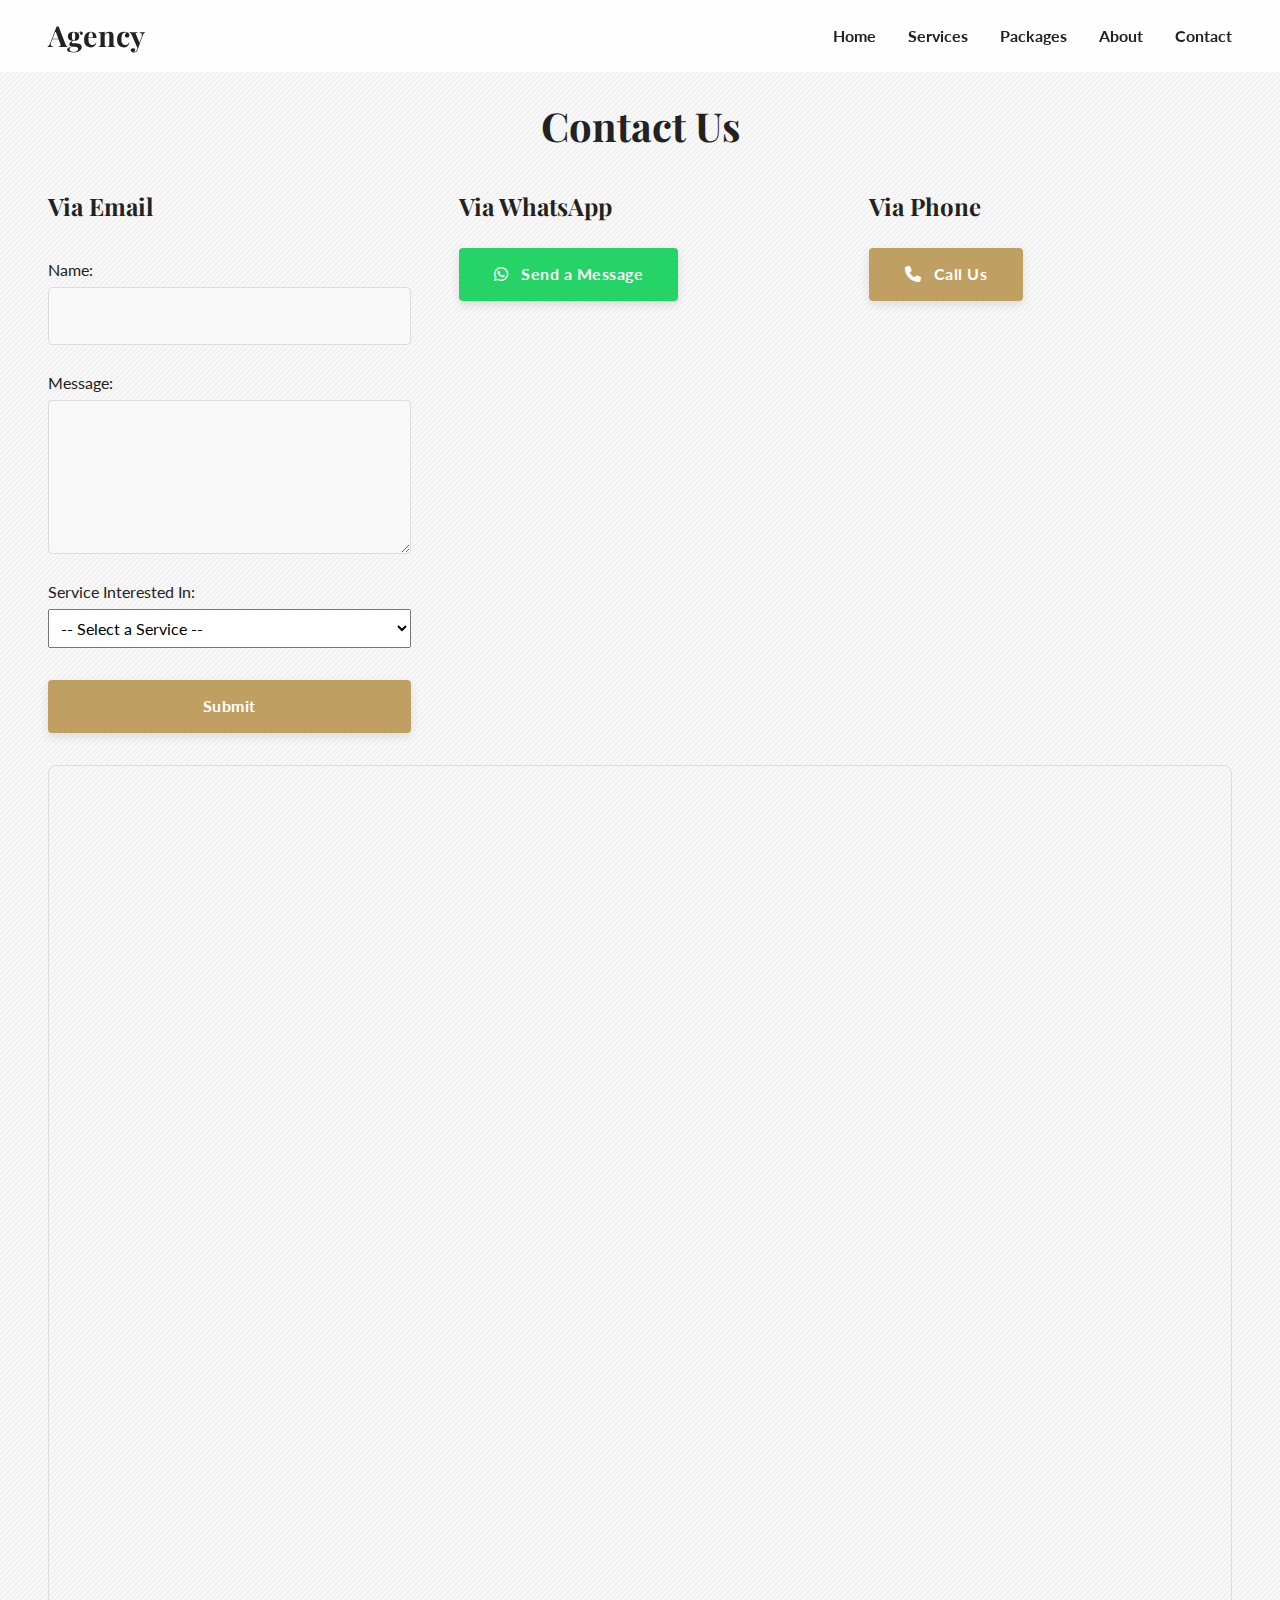
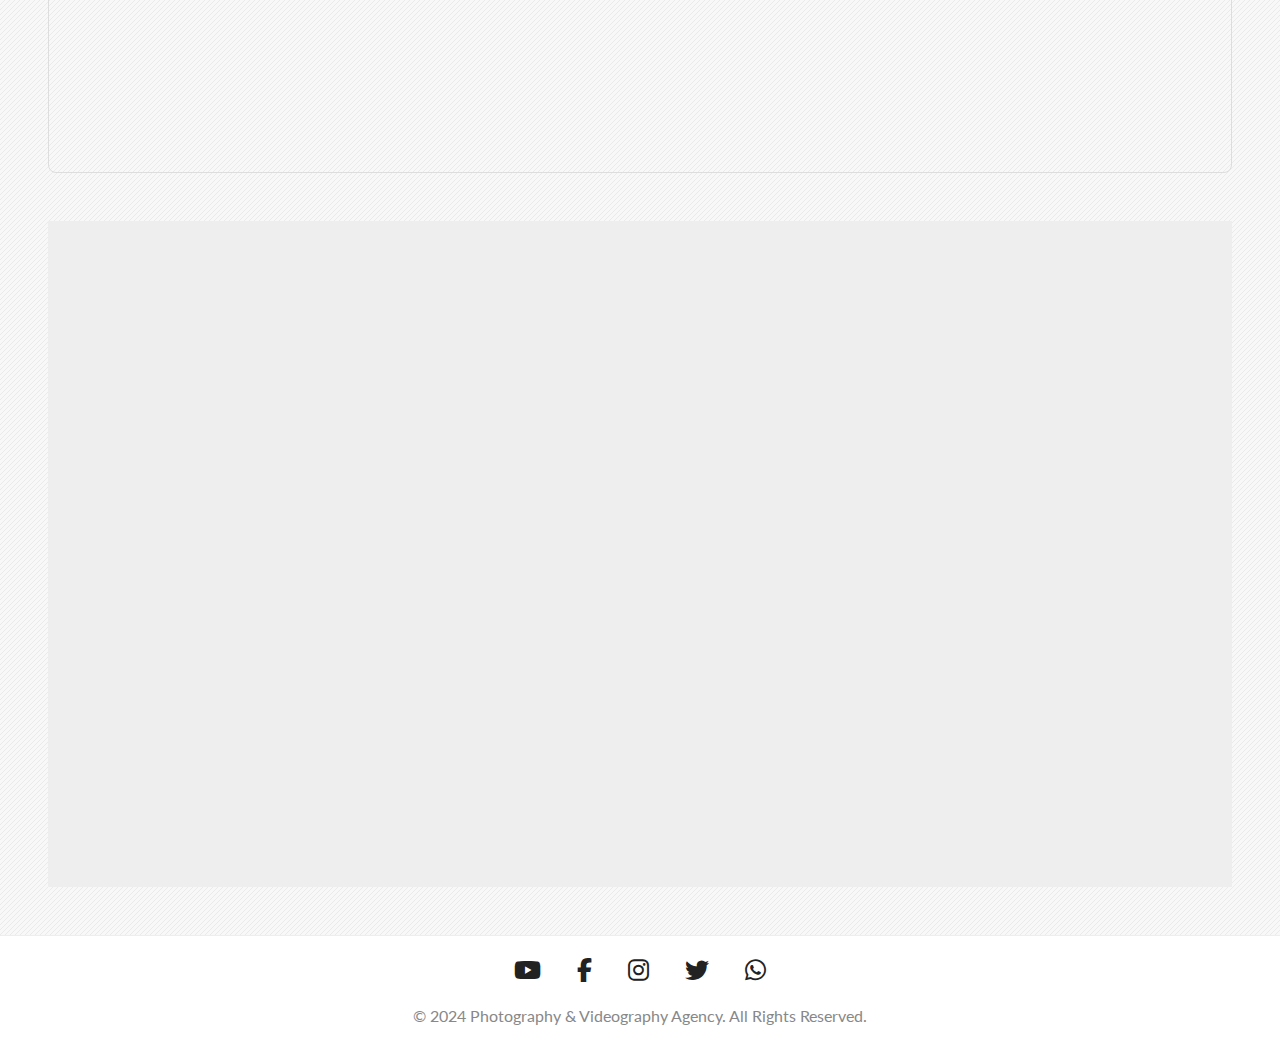
<file: contact.html>
<!DOCTYPE html>
<html lang="en">

<head>
    <meta charset="UTF-8">
    <meta name="viewport" content="width=device-width, initial-scale=1.0">
    <title>Contact - Photography & Videography Agency</title>
    <link rel="stylesheet" href="style.css">
    <link rel="stylesheet" href="https://cdnjs.cloudflare.com/ajax/libs/font-awesome/6.5.1/css/all.min.css">

    <style>
        /* body {
            font-family: Arial, sans-serif;
            max-width: 600px;
            margin: 0 auto;
            padding: 20px;
        } */
        form {
            display: flex;
            flex-direction: column;
        }

        label {
            margin-top: 10px;
        }

        input,
        textarea,
        select {
            padding: 8px;
            margin-top: 5px;
        }

        /* button {
            margin-top: 20px;
            padding: 10px;
            background-color: #007bff;
            color: white;
            border: none;
            cursor: pointer;
        }
        button:hover {
            background-color: #0056b3;
        } */

        #service {
            margin-bottom: 2rem;
        }

        .form-container {
            border: 1px solid #ddd;
            border-radius: 8px;
            overflow: hidden;
            margin-top: 2rem;
        }
        /* Make iframe responsive */
        .form-container iframe {
            width: 100%;
            min-height: 600px; /* Adjust based on your form length */
            border: none;
        }
    </style>
</head>

<body>

    <header>
        <nav class="navbar flex">
            <a href="index.html" class="logo">Agency</a>
            <ul class="nav-links flex">
                <li><a href="index.html">Home</a></li>
                <li><a href="index.html#services">Services</a></li>
                <li><a href="packages.html">Packages</a></li>
                <!-- <li><a href="locations.html">Locations</a></li> -->
                <li><a href="index.html#about">About</a></li>
                <li><a href="contact.html">Contact</a></li>
            </ul>
            <div class="hamburger">
                <span></span>
                <span></span>
                <span></span>
            </div>
        </nav>
    </header>

    <div class="container">
        <main>
            <section id="contact" class="contact-section page-section">
                <h2>Contact Us</h2>
                <div class="contact-forms">
                    <div class="email-form">
                        <h3>Via Email</h3>
                        <form id="contactForm" onsubmit="handleSubmit(event)">
                            <label for="name">Name:</label>
                            <input type="text" id="name" name="name" required>

                            <label for="message">Message:</label>
                            <textarea id="message" name="message" rows="5" required></textarea>

                            <label for="service">Service Interested In:</label>
                            <select id="service" name="service" required>
                                <option value="">-- Select a Service --</option>
                                <option value="Wedding Photography">Wedding Photography</option>
                                <option value="Corporate Photography">Corporate Photography</option>
                                <option value="Fashion Photography">Fashion Photography</option>
                                <option value="Portrait Photography">Portrait Photography</option>
                                <option value="Event Photography">Event Photography</option>
                                <option value="Product Photography">Product Photography</option>
                            </select>

                            <button type="submit" class="btn">Submit</button>
                        </form>
                    </div>
                    <div class="whatsapp-form">
                        <h3>Via WhatsApp</h3>
                        <a href="https://wa.me/1234567890" class="btn whatsapp-btn"><i class="fab fa-whatsapp"></i> Send
                            a Message</a>
                    </div>
                    <div class="phone-form">
                        <h3>Via Phone</h3>
                        <a href="tel:+1234567890" class="btn"><i class="fas fa-phone"></i> Call Us</a>
                    </div>
                </div>

                <div class="form-container">
                    <!-- Paste your copied iframe code here -->
                    <iframe src="https://docs.google.com/forms/d/e/1FAIpQLSdFeAXo--UMwCnuU6PrTxKY1d_i20ndHDVwFiMyACPiqQSbJg/viewform?usp=header" width="640"
                        height="1000" frameborder="0" marginheight="0" marginwidth="0">
                        Loading…
                    </iframe>
                </div>
                <div class="map-container">
                    <iframe
                        src="https://www.google.com/maps/embed?pb=!1m18!1m12!1m3!1d3153.086419572621!2d-122.41941548468153!3d37.77492927975877!2m3!1f0!2f0!3f0!3m2!1i1024!2i768!4f13.1!3m3!1m2!1s0x8085808c4b1a45b7%3A0x4a3a7b5a8e451b6e!2sSan%20Francisco%20City%20Hall!5e0!3m2!1sen!2sus!4v1678886400000!5m2!1sen!2sus"
                        width="600" height="450" style="border:0;" allowfullscreen="" loading="lazy"
                        referrerpolicy="no-referrer-when-downgrade"></iframe>
                </div>
            </section>


        </main>
    </div>

    <footer>
        <div class="social-media">
            <a href="#"><i class="fab fa-youtube"></i></a>
            <a href="#"><i class="fab fa-facebook-f"></i></a>
            <a href="#"><i class="fab fa-instagram"></i></a>
            <a href="#"><i class="fab fa-twitter"></i></a>
            <a href="#"><i class="fab fa-whatsapp"></i></a>
        </div>
        <p>&copy; 2024 Photography & Videography Agency. All Rights Reserved.</p>
    </footer>

    <script src="main.js"></script>

    <script>
        function handleSubmit(event) {
            event.preventDefault(); // Prevent default form submission

            // Get form values
            const name = document.getElementById('name').value.trim();
            const message = document.getElementById('message').value.trim();
            const service = document.getElementById('service').value;

            // Construct the email body
            const subject = encodeURIComponent(`Inquiry about ${service}`);
            const body = encodeURIComponent(
                `Name: ${name}\n` +
                `Service Interested: ${service}\n\n` +
                `Message:\n${message}`
            );

            // Open default mail client (replace with your email address)
            const email = 'kunal.dhargave19@gmail.com'; // Change this to the recipient's email
            window.location.href = `mailto:${email}?subject=${subject}&body=${body}`;
        }
    </script>
</body>

</html>
</file>
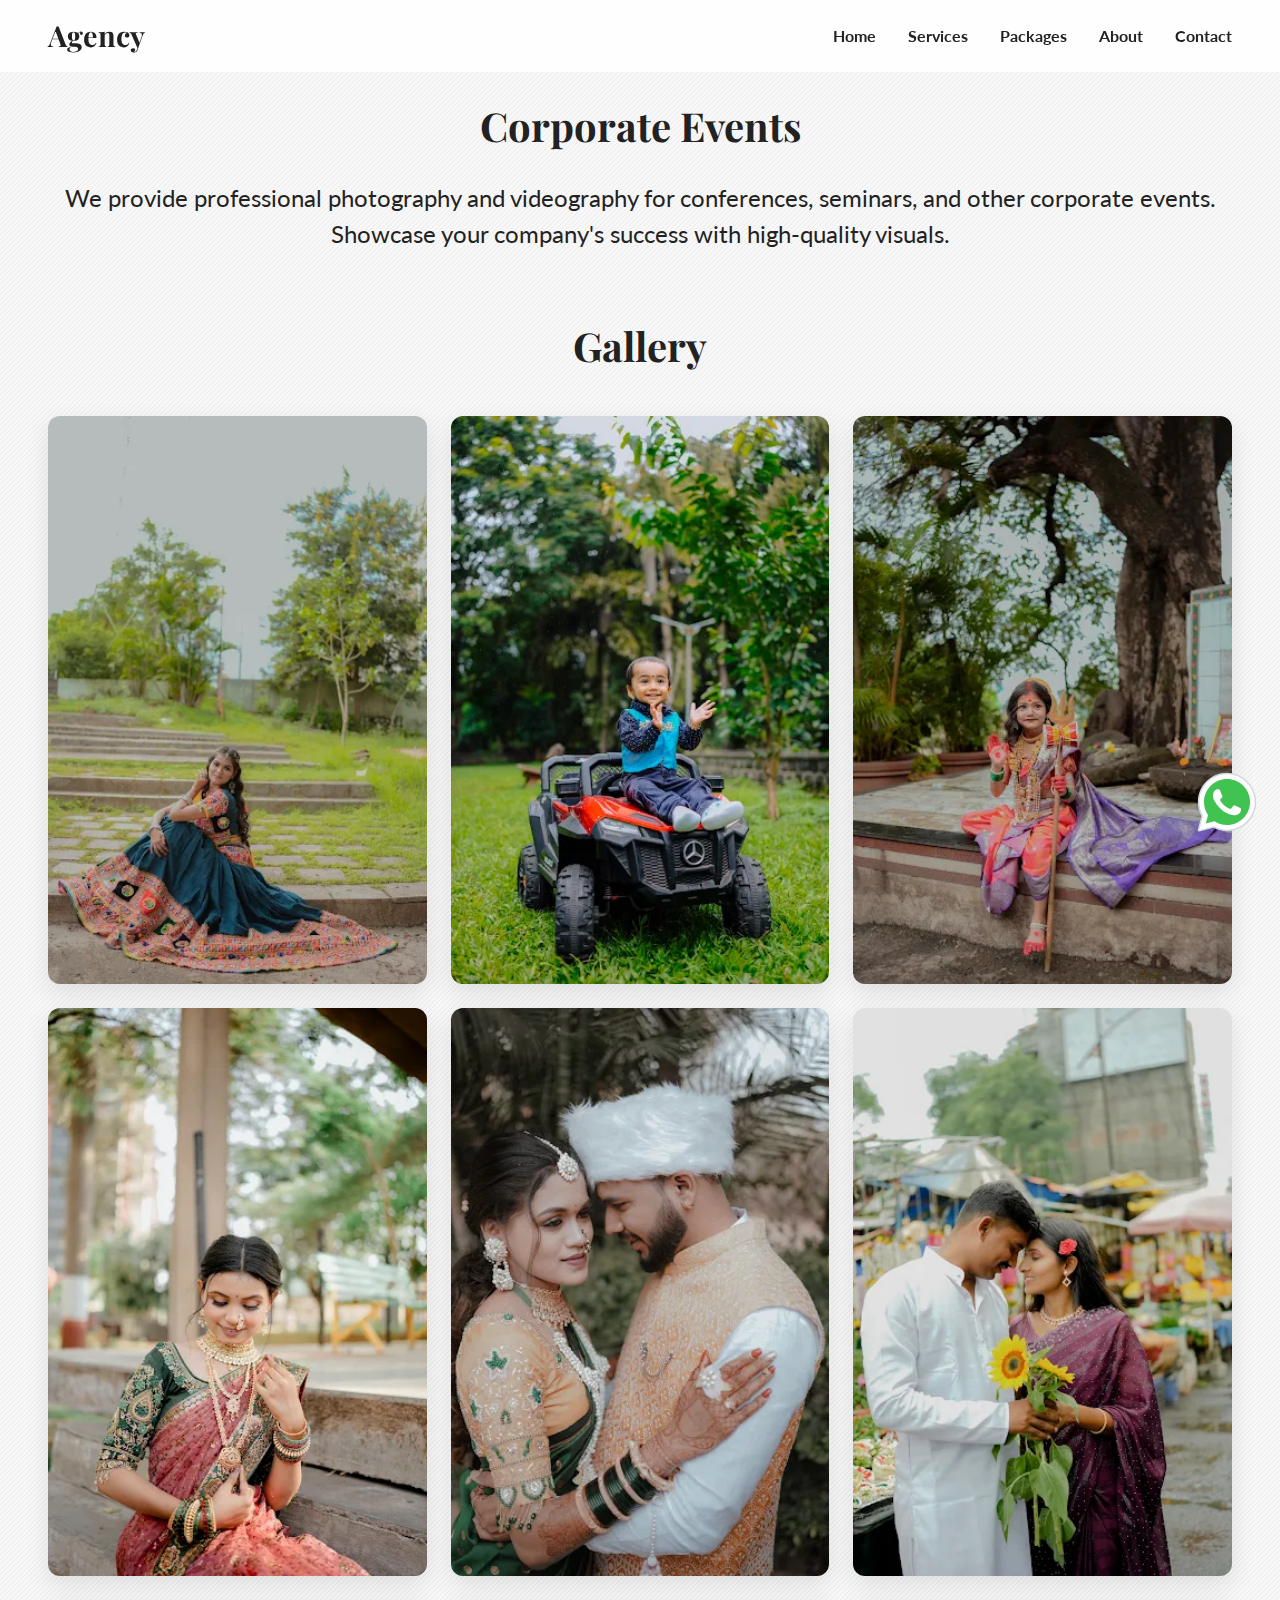
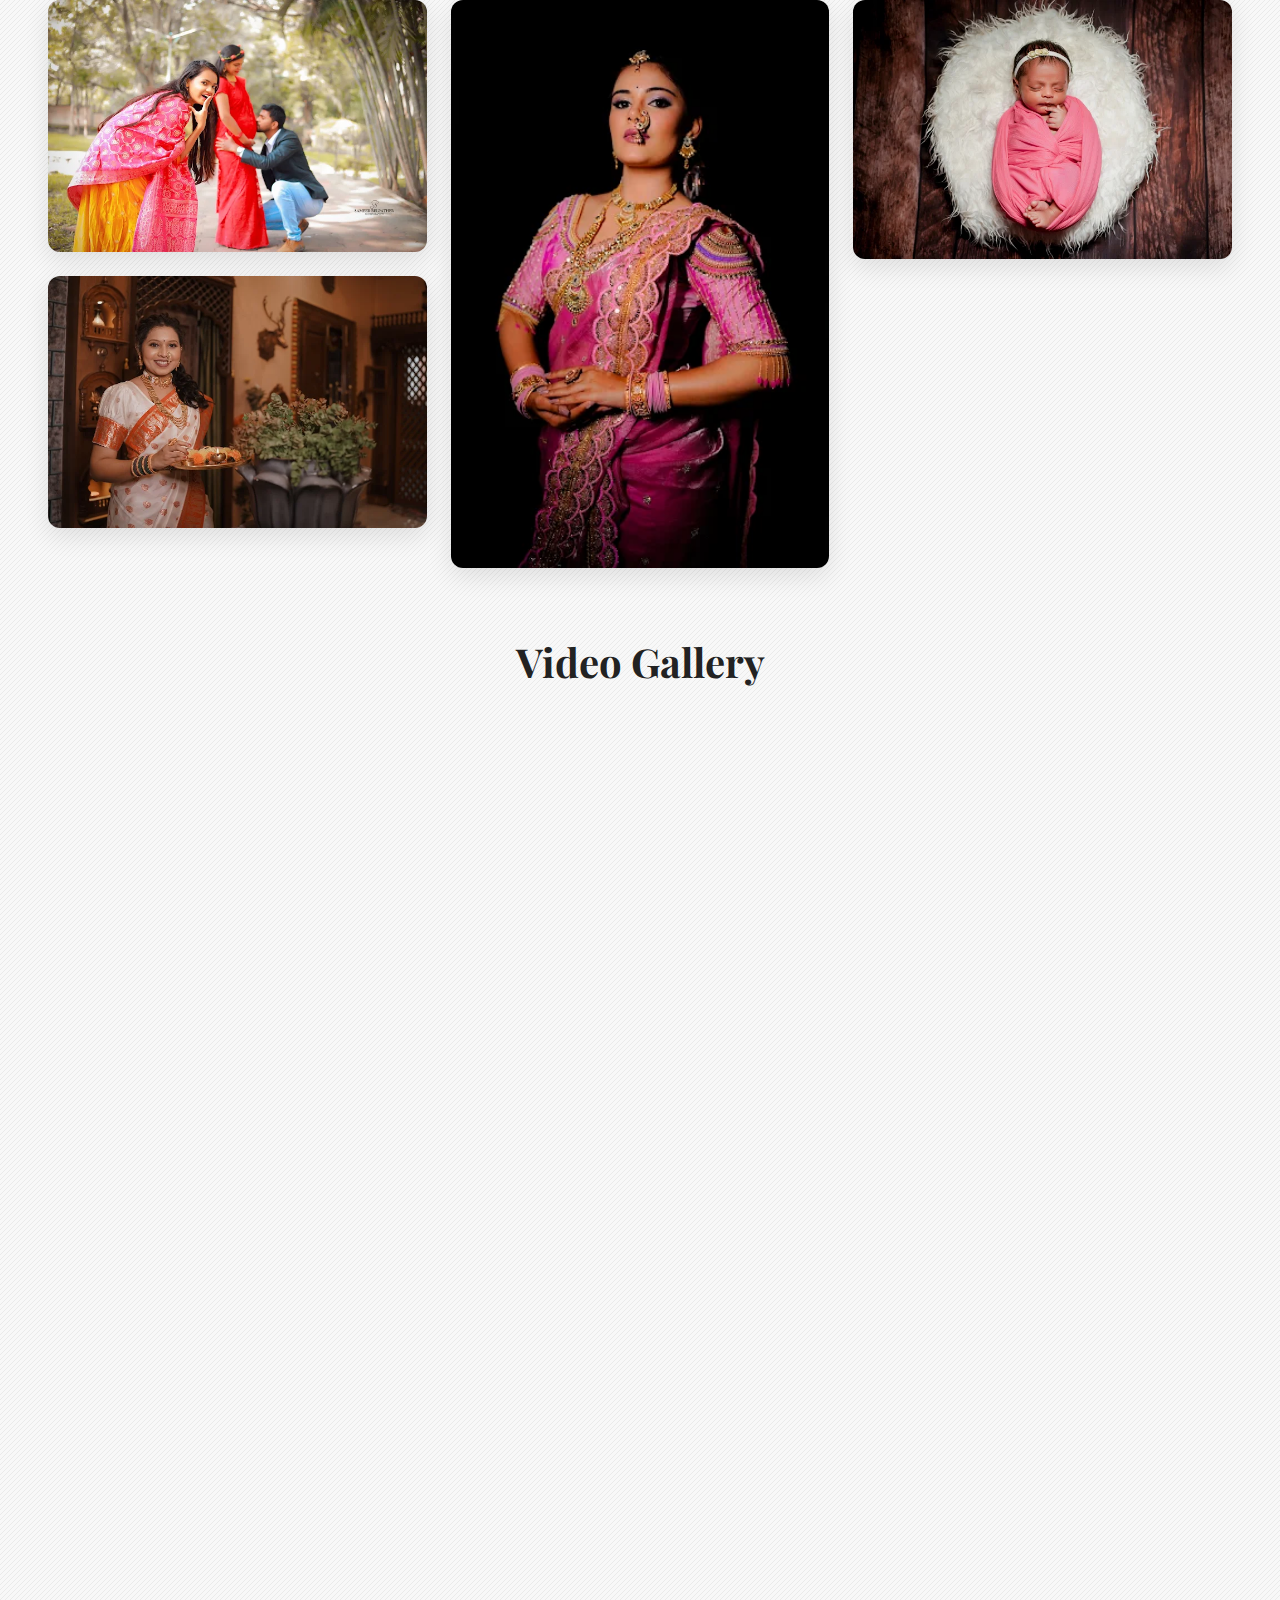
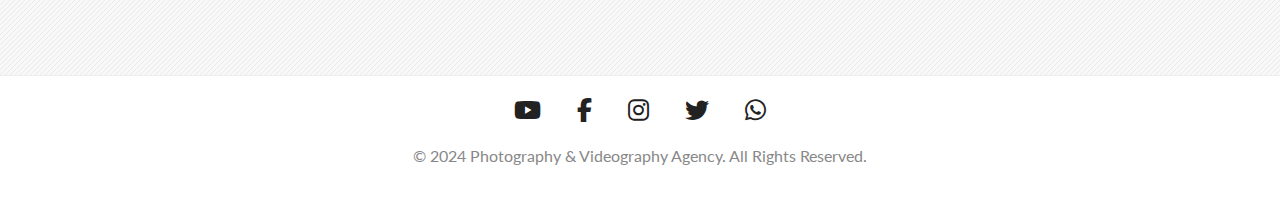
<file: corporate_events.html>
<!DOCTYPE html>
<html lang="en">

<head>
    <meta charset="UTF-8">
    <meta name="viewport" content="width=device-width, initial-scale=1.0">
    <title>Corporate Events - Photography & Videography Agency</title>
    <link rel="stylesheet" href="style.css">
    <link rel="stylesheet" href="https://cdnjs.cloudflare.com/ajax/libs/font-awesome/6.5.1/css/all.min.css">
</head>

<body>

    <header>
        <nav class="navbar flex">
            <a href="index.html" class="logo">Agency</a>
            <ul class="nav-links flex">
                <li><a href="index.html">Home</a></li>
                <li><a href="index.html#services">Services</a></li>
                <li><a href="packages.html">Packages</a></li>
                <!-- <li><a href="locations.html">Locations</a></li> -->
                <li><a href="index.html#about">About</a></li>
                <li><a href="contact.html">Contact</a></li>
            </ul>
            <div class="hamburger">
                <span></span>
                <span></span>
                <span></span>
            </div>
        </nav>
    </header>

    <div class="container">
        <main class="service-page service-container">
            <section class="service-content text-center">
                <h1>Corporate Events</h1>
                <p>We provide professional photography and videography for conferences, seminars, and other corporate
                    events. Showcase your company's success with high-quality visuals.</p>
                <!-- <a href="packages.html" class="btn">Check Our Prices</a> -->
            </section>

            <section class="ceremony-section">
                <h2>Gallery</h2>
                <div class="image-container">
                    <img src="./images/1.webp" alt="">
                    <img src="./images/2.webp" alt="">
                    <img src="./images/3.webp" alt="">
                    <img src="./images/4.webp" alt="">
                    <img src="./images/5.webp" alt="">
                    <img src="./images/6.webp" alt="">
                    <img src="./images/7.webp" alt="">
                    <img src="./images/8.webp" alt="">
                    <img src="./images/9.webp" alt="">
                    <img src="./images/10.webp" alt="">
                </div>

                <h2 class="index-video-gallery">Video Gallery</h2>
      <div class="flex video-gallery-flex">
        <div class="video-item">
          <iframe width="720" height="560" src="https://www.youtube.com/embed/H-3n-g27u7Y?si=eg1wkikW-BTYMnZG"
            title="YouTube video player" frameborder="0"
            allow="accelerometer; autoplay; clipboard-write; encrypted-media; gyroscope; picture-in-picture; web-share"
            referrerpolicy="strict-origin-when-cross-origin" allowfullscreen></iframe>
        </div>
        <div class="video-item">
          <iframe width="720" height="560" src="https://www.youtube.com/embed/H-3n-g27u7Y?si=eg1wkikW-BTYMnZG"
            title="YouTube video player" frameborder="0"
            allow="accelerometer; autoplay; clipboard-write; encrypted-media; gyroscope; picture-in-picture; web-share"
            referrerpolicy="strict-origin-when-cross-origin" allowfullscreen></iframe>
        </div>
        <div class="video-item">
          <iframe width="720" height="560" src="https://www.youtube.com/embed/H-3n-g27u7Y?si=eg1wkikW-BTYMnZG"
            title="YouTube video player" frameborder="0"
            allow="accelerometer; autoplay; clipboard-write; encrypted-media; gyroscope; picture-in-picture; web-share"
            referrerpolicy="strict-origin-when-cross-origin" allowfullscreen></iframe>
        </div>
        <div class="video-item">
          <iframe width="720" height="560" src="https://www.youtube.com/embed/H-3n-g27u7Y?si=eg1wkikW-BTYMnZG"
            title="YouTube video player" frameborder="0"
            allow="accelerometer; autoplay; clipboard-write; encrypted-media; gyroscope; picture-in-picture; web-share"
            referrerpolicy="strict-origin-when-cross-origin" allowfullscreen></iframe>
        </div>

      </div>
            </section>
        </main>
    </div>
    <a href="#" class="whatsapp-absolute"><img src="./images/whatsApp icons/icons8-whatsapp-96.svg" alt=""></a>

    <footer>
        <div class="social-media">
            <a href="#"><i class="fab fa-youtube"></i></a>
            <a href="#"><i class="fab fa-facebook-f"></i></a>
            <a href="#"><i class="fab fa-instagram"></i></a>
            <a href="#"><i class="fab fa-twitter"></i></a>
            <a href="#"><i class="fab fa-whatsapp"></i></a>
        </div>
        <p>&copy; 2024 Photography & Videography Agency. All Rights Reserved.</p>
    </footer>

    <script src="main.js"></script>
</body>

</html>
</file>
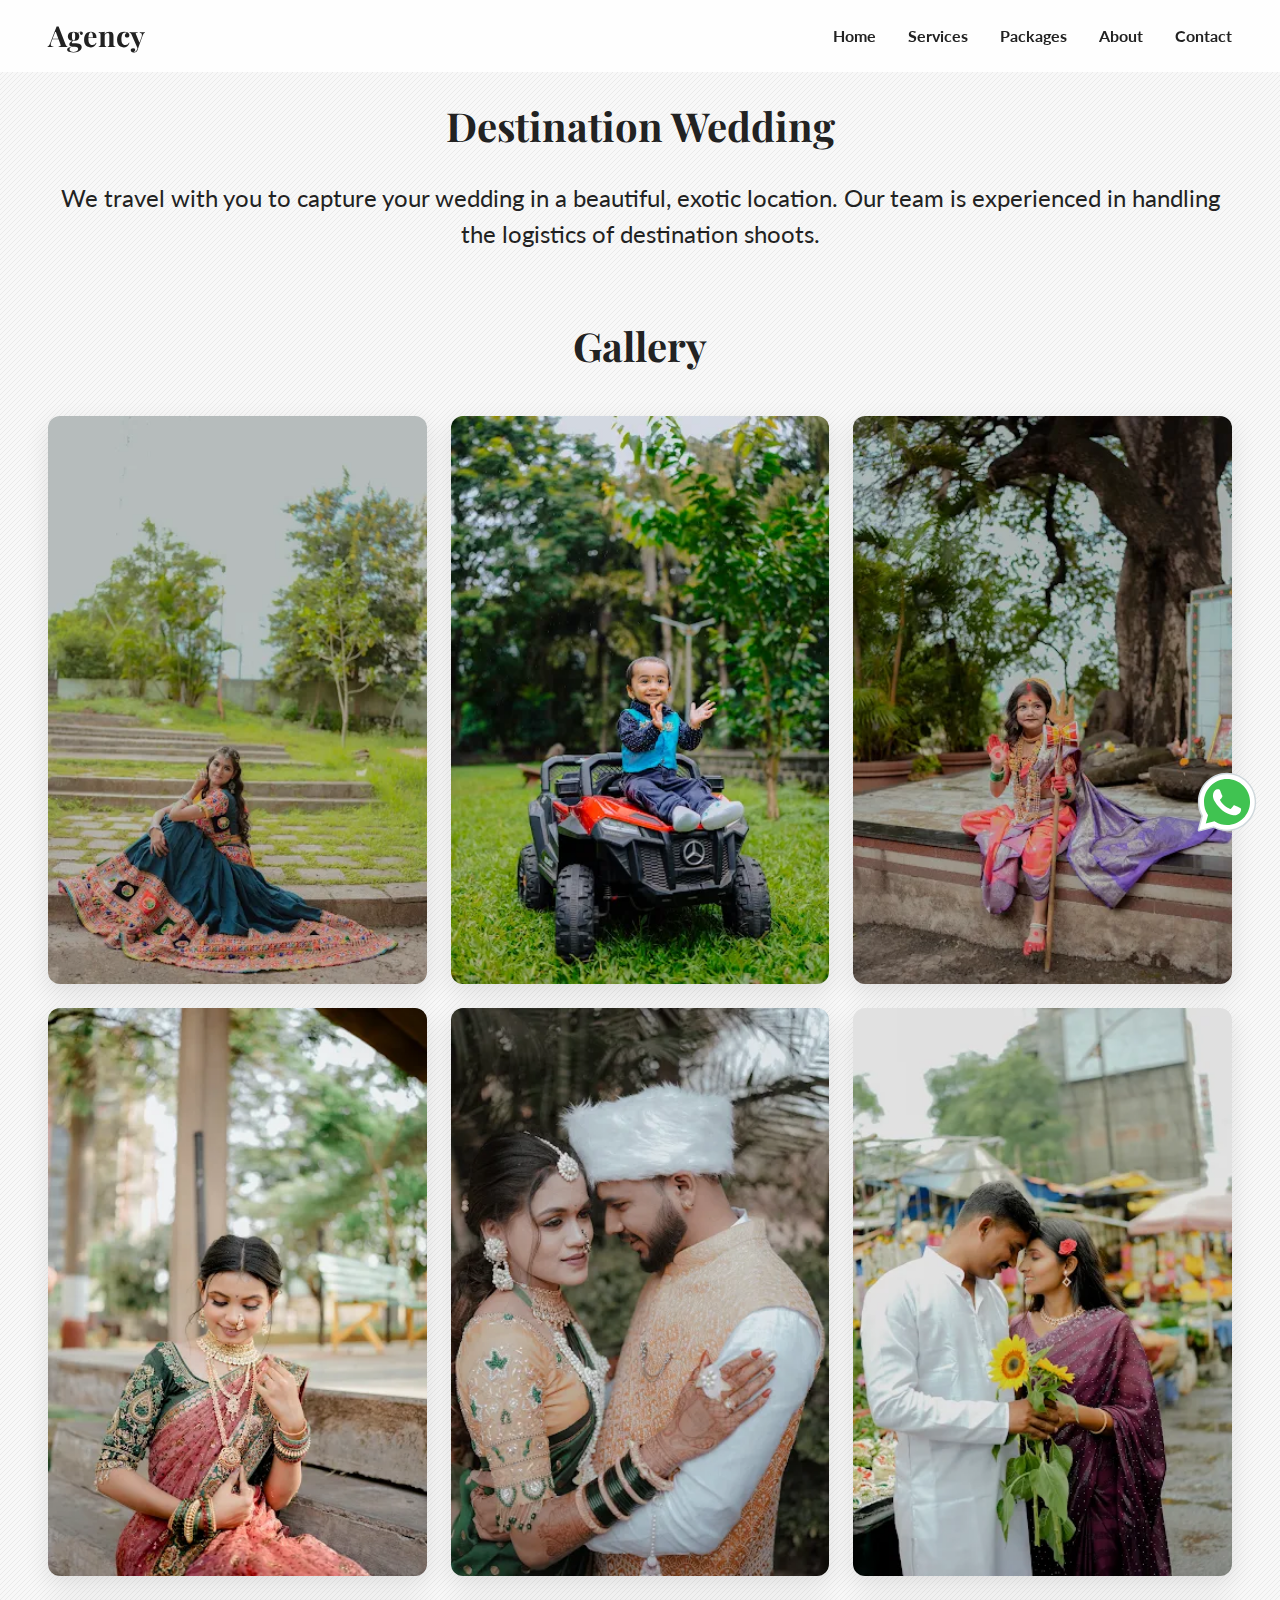
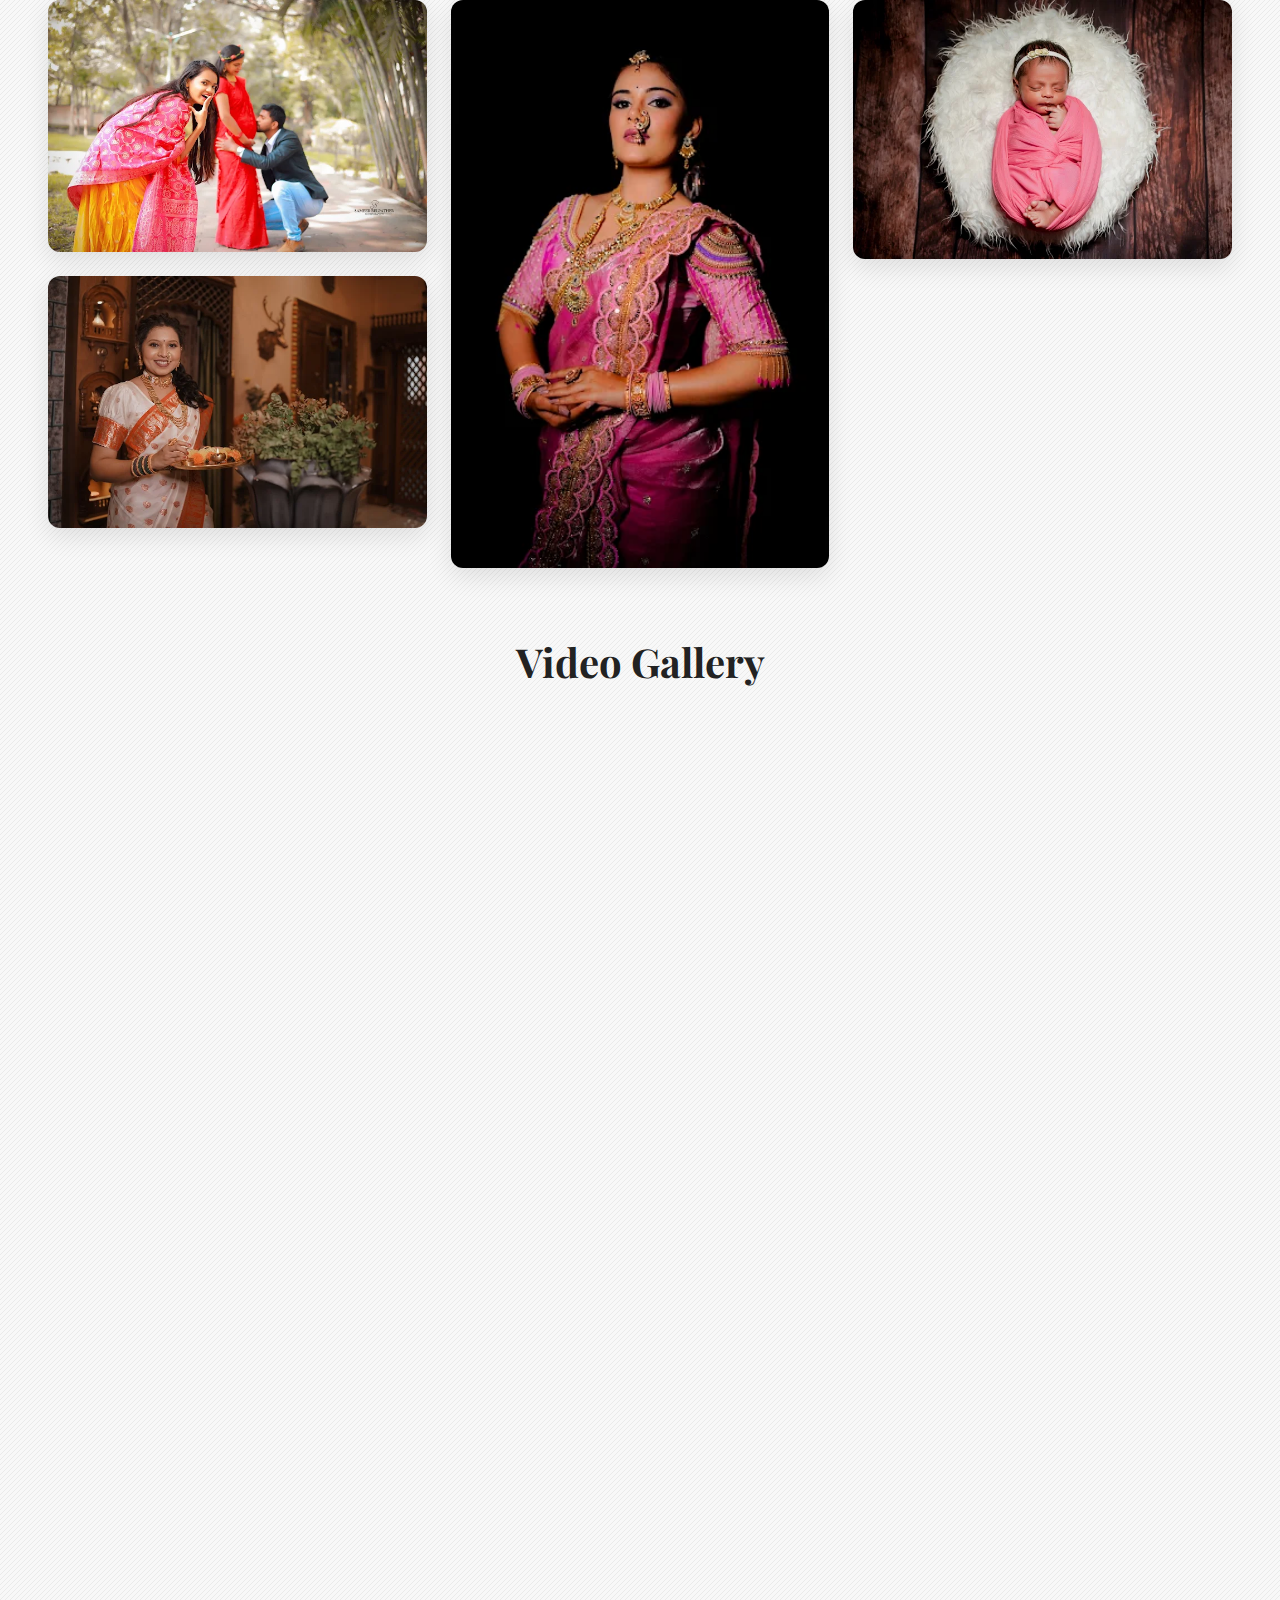
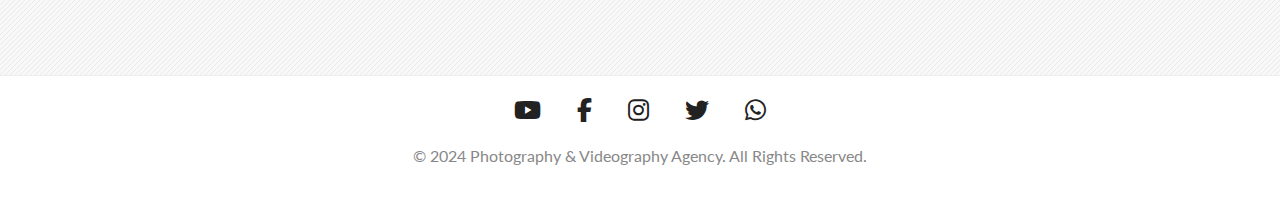
<file: destination_wedding.html>
<!DOCTYPE html>
<html lang="en">

<head>
    <meta charset="UTF-8">
    <meta name="viewport" content="width=device-width, initial-scale=1.0">
    <title>Destination Wedding - Photography & Videography Agency</title>
    <link rel="stylesheet" href="style.css">
    <link rel="stylesheet" href="https://cdnjs.cloudflare.com/ajax/libs/font-awesome/6.5.1/css/all.min.css">
</head>

<body>

    <header>
        <nav class="navbar flex">
            <a href="index.html" class="logo">Agency</a>
            <ul class="nav-links flex">
                <li><a href="index.html">Home</a></li>
                <li><a href="index.html#services">Services</a></li>
                <li><a href="packages.html">Packages</a></li>
                <!-- <li><a href="locations.html">Locations</a></li> -->
                <li><a href="index.html#about">About</a></li>
                <li><a href="contact.html">Contact</a></li>
            </ul>
            <div class="hamburger">
                <span></span>
                <span></span>
                <span></span>
            </div>
        </nav>
    </header>

    <div class="container">

        <main class="service-page service-container">
            <section class="service-content text-center">
                <h1>Destination Wedding</h1>
                <p>We travel with you to capture your wedding in a beautiful, exotic location. Our team is experienced
                    in handling the logistics of destination shoots.</p>
                <!-- <a href="packages.html" class="btn">Check Our Prices</a> -->
            </section>

            <section class="ceremony-section">
                <h2>Gallery</h2>
                <div class="image-container">
                    <img src="./images/1.webp" alt="">
                    <img src="./images/2.webp" alt="">
                    <img src="./images/3.webp" alt="">
                    <img src="./images/4.webp" alt="">
                    <img src="./images/5.webp" alt="">
                    <img src="./images/6.webp" alt="">
                    <img src="./images/7.webp" alt="">
                    <img src="./images/8.webp" alt="">
                    <img src="./images/9.webp" alt="">
                    <img src="./images/10.webp" alt="">
                </div>

                <h2 class="index-video-gallery">Video Gallery</h2>
                <div class="flex video-gallery-flex">
                    <div class="video-item">
                        <iframe width="720" height="560"
                            src="https://www.youtube.com/embed/H-3n-g27u7Y?si=eg1wkikW-BTYMnZG"
                            title="YouTube video player" frameborder="0"
                            allow="accelerometer; autoplay; clipboard-write; encrypted-media; gyroscope; picture-in-picture; web-share"
                            referrerpolicy="strict-origin-when-cross-origin" allowfullscreen></iframe>
                    </div>
                    <div class="video-item">
                        <iframe width="720" height="560"
                            src="https://www.youtube.com/embed/H-3n-g27u7Y?si=eg1wkikW-BTYMnZG"
                            title="YouTube video player" frameborder="0"
                            allow="accelerometer; autoplay; clipboard-write; encrypted-media; gyroscope; picture-in-picture; web-share"
                            referrerpolicy="strict-origin-when-cross-origin" allowfullscreen></iframe>
                    </div>
                    <div class="video-item">
                        <iframe width="720" height="560"
                            src="https://www.youtube.com/embed/H-3n-g27u7Y?si=eg1wkikW-BTYMnZG"
                            title="YouTube video player" frameborder="0"
                            allow="accelerometer; autoplay; clipboard-write; encrypted-media; gyroscope; picture-in-picture; web-share"
                            referrerpolicy="strict-origin-when-cross-origin" allowfullscreen></iframe>
                    </div>
                    <div class="video-item">
                        <iframe width="720" height="560"
                            src="https://www.youtube.com/embed/H-3n-g27u7Y?si=eg1wkikW-BTYMnZG"
                            title="YouTube video player" frameborder="0"
                            allow="accelerometer; autoplay; clipboard-write; encrypted-media; gyroscope; picture-in-picture; web-share"
                            referrerpolicy="strict-origin-when-cross-origin" allowfullscreen></iframe>
                    </div>

                </div>
            </section>
        </main>
    </div>
    <a href="#" class="whatsapp-absolute"><img src="./images/whatsApp icons/icons8-whatsapp-96.svg" alt=""></a>

    <footer>
        <div class="social-media">
            <a href="#"><i class="fab fa-youtube"></i></a>
            <a href="#"><i class="fab fa-facebook-f"></i></a>
            <a href="#"><i class="fab fa-instagram"></i></a>
            <a href="#"><i class="fab fa-twitter"></i></a>
            <a href="#"><i class="fab fa-whatsapp"></i></a>
        </div>
        <p>&copy; 2024 Photography & Videography Agency. All Rights Reserved.</p>
    </footer>

    <script src="main.js"></script>
</body>

</html>
</file>
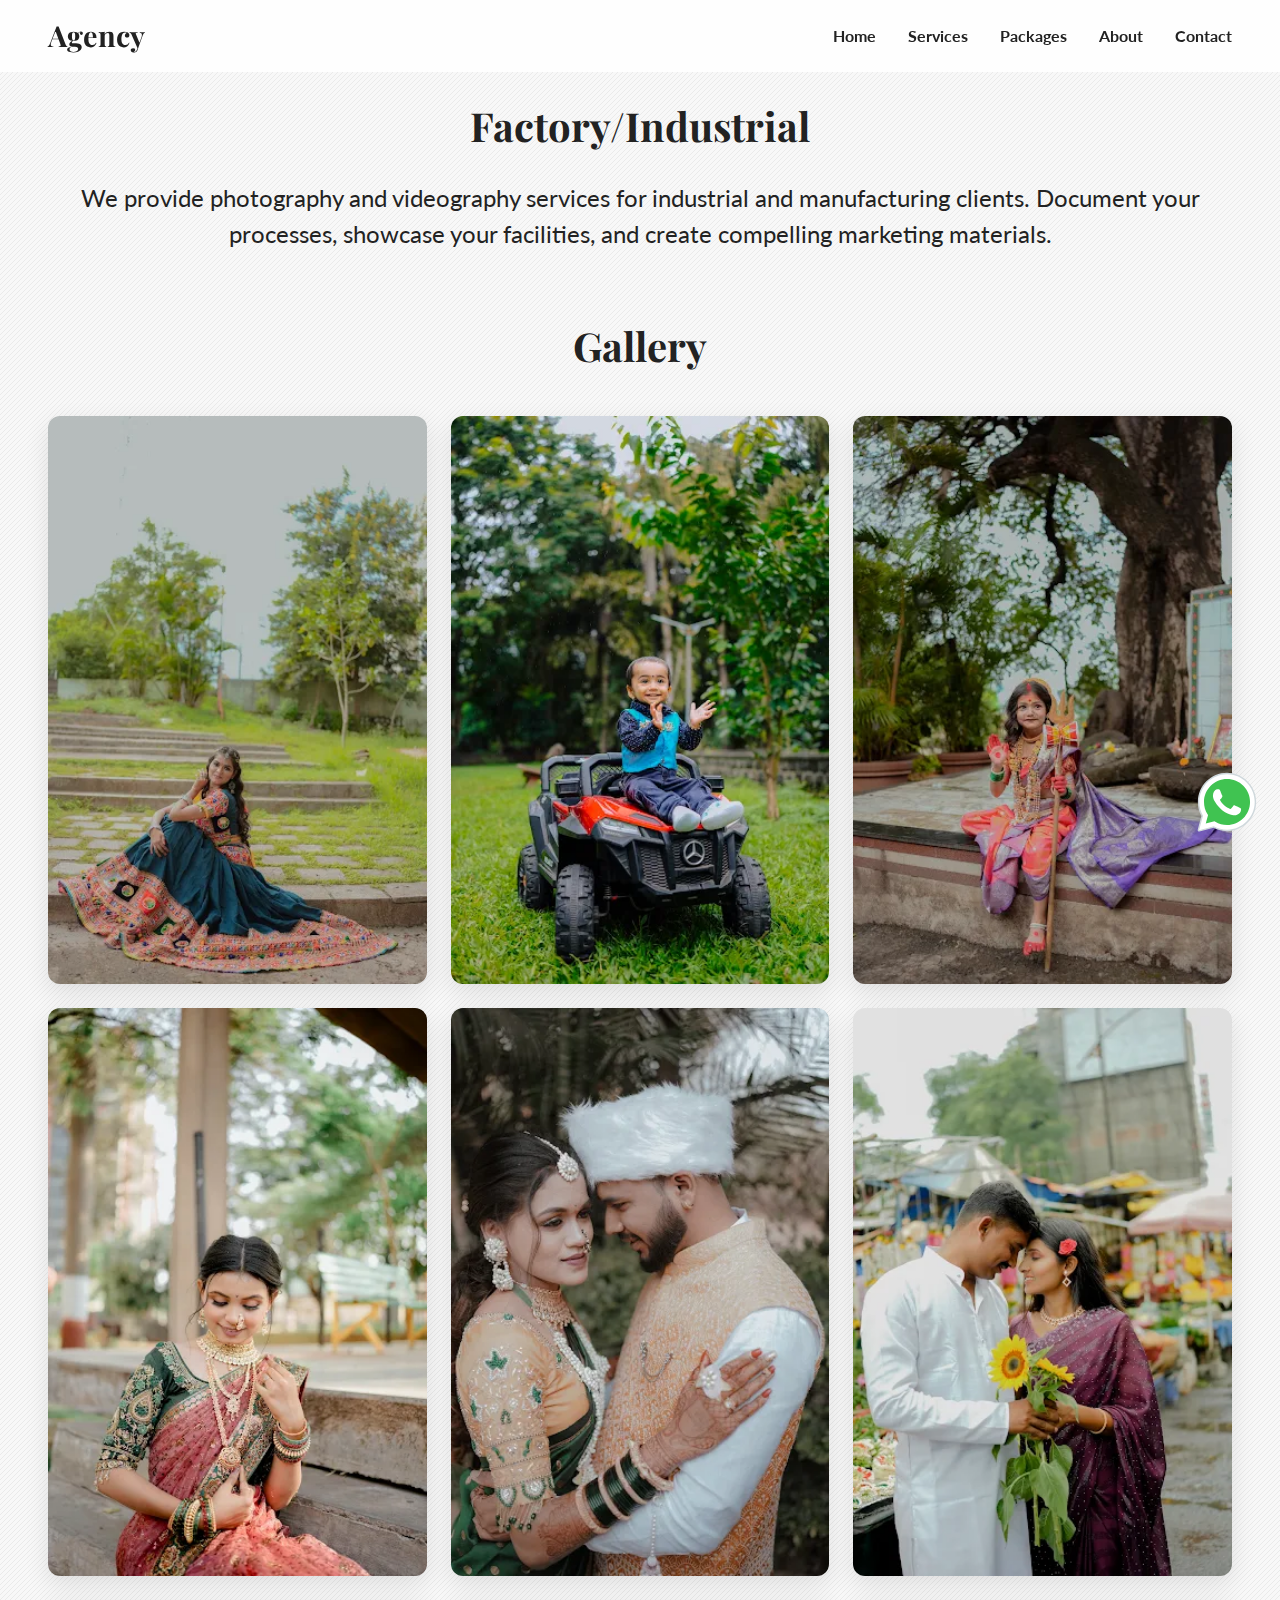
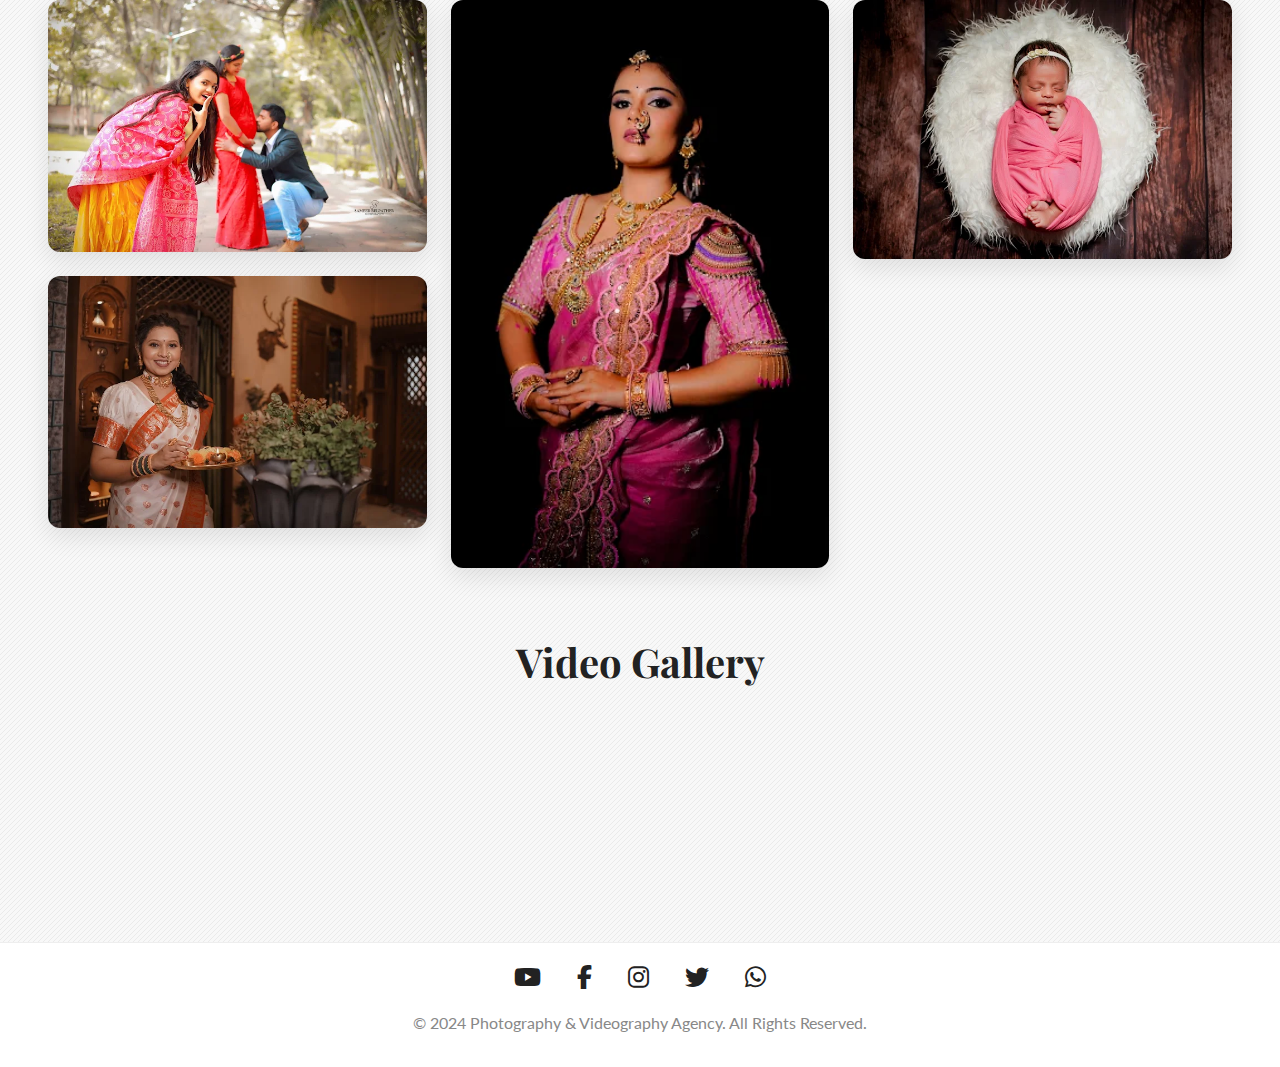
<file: factory_industrial.html>
<!DOCTYPE html>
<html lang="en">

<head>
    <meta charset="UTF-8">
    <meta name="viewport" content="width=device-width, initial-scale=1.0">
    <title>Factory/Industrial - Photography & Videography Agency</title>
    <link rel="stylesheet" href="style.css">
    <link rel="stylesheet" href="https://cdnjs.cloudflare.com/ajax/libs/font-awesome/6.5.1/css/all.min.css">
</head>

<body>

    <header>
        <nav class="navbar flex">
            <a href="index.html" class="logo">Agency</a>
            <ul class="nav-links flex">
                <li><a href="index.html">Home</a></li>
                <li><a href="index.html#services">Services</a></li>
                <li><a href="packages.html">Packages</a></li>
                <!-- <li><a href="locations.html">Locations</a></li> -->
                <li><a href="index.html#about">About</a></li>
                <li><a href="contact.html">Contact</a></li>
            </ul>
            <div class="hamburger">
                <span></span>
                <span></span>
                <span></span>
            </div>
        </nav>
    </header>
    <div class="container">

        <main class="service-page service-container">
            <section class="service-content text-center">
                <h1>Factory/Industrial</h1>
                <p>We provide photography and videography services for industrial and manufacturing clients. Document
                    your processes, showcase your facilities, and create compelling marketing materials.</p>
                <!-- <a href="packages.html" class="btn">Check Our Prices</a> -->
            </section>

            <section class="ceremony-section">
                <h2>Gallery</h2>
                <div class="image-container">
                    <img src="./images/1.webp" alt="">
                    <img src="./images/2.webp" alt="">
                    <img src="./images/3.webp" alt="">
                    <img src="./images/4.webp" alt="">
                    <img src="./images/5.webp" alt="">
                    <img src="./images/6.webp" alt="">
                    <img src="./images/7.webp" alt="">
                    <img src="./images/8.webp" alt="">
                    <img src="./images/9.webp" alt="">
                    <img src="./images/10.webp" alt="">
                </div>

                <h2>Video Gallery</h2>
                <div class="video-item">
                    <iframe width="720" height="560" src="https://www.youtube.com/embed/H-3n-g27u7Y?si=eg1wkikW-BTYMnZG" title="YouTube video player" frameborder="0" allow="accelerometer; autoplay; clipboard-write; encrypted-media; gyroscope; picture-in-picture; web-share" referrerpolicy="strict-origin-when-cross-origin" allowfullscreen></iframe>
                </div>
            </section>
        </main>
    </div>
    <a href="#" class="whatsapp-absolute"><img src="./images/whatsApp icons/icons8-whatsapp-96.svg" alt=""></a>

    <footer>
        <div class="social-media">
            <a href="#"><i class="fab fa-youtube"></i></a>
            <a href="#"><i class="fab fa-facebook-f"></i></a>
            <a href="#"><i class="fab fa-instagram"></i></a>
            <a href="#"><i class="fab fa-twitter"></i></a>
            <a href="#"><i class="fab fa-whatsapp"></i></a>
        </div>
        <p>&copy; 2024 Photography & Videography Agency. All Rights Reserved.</p>
    </footer>

    <script src="main.js"></script>
</body>

</html>
</file>
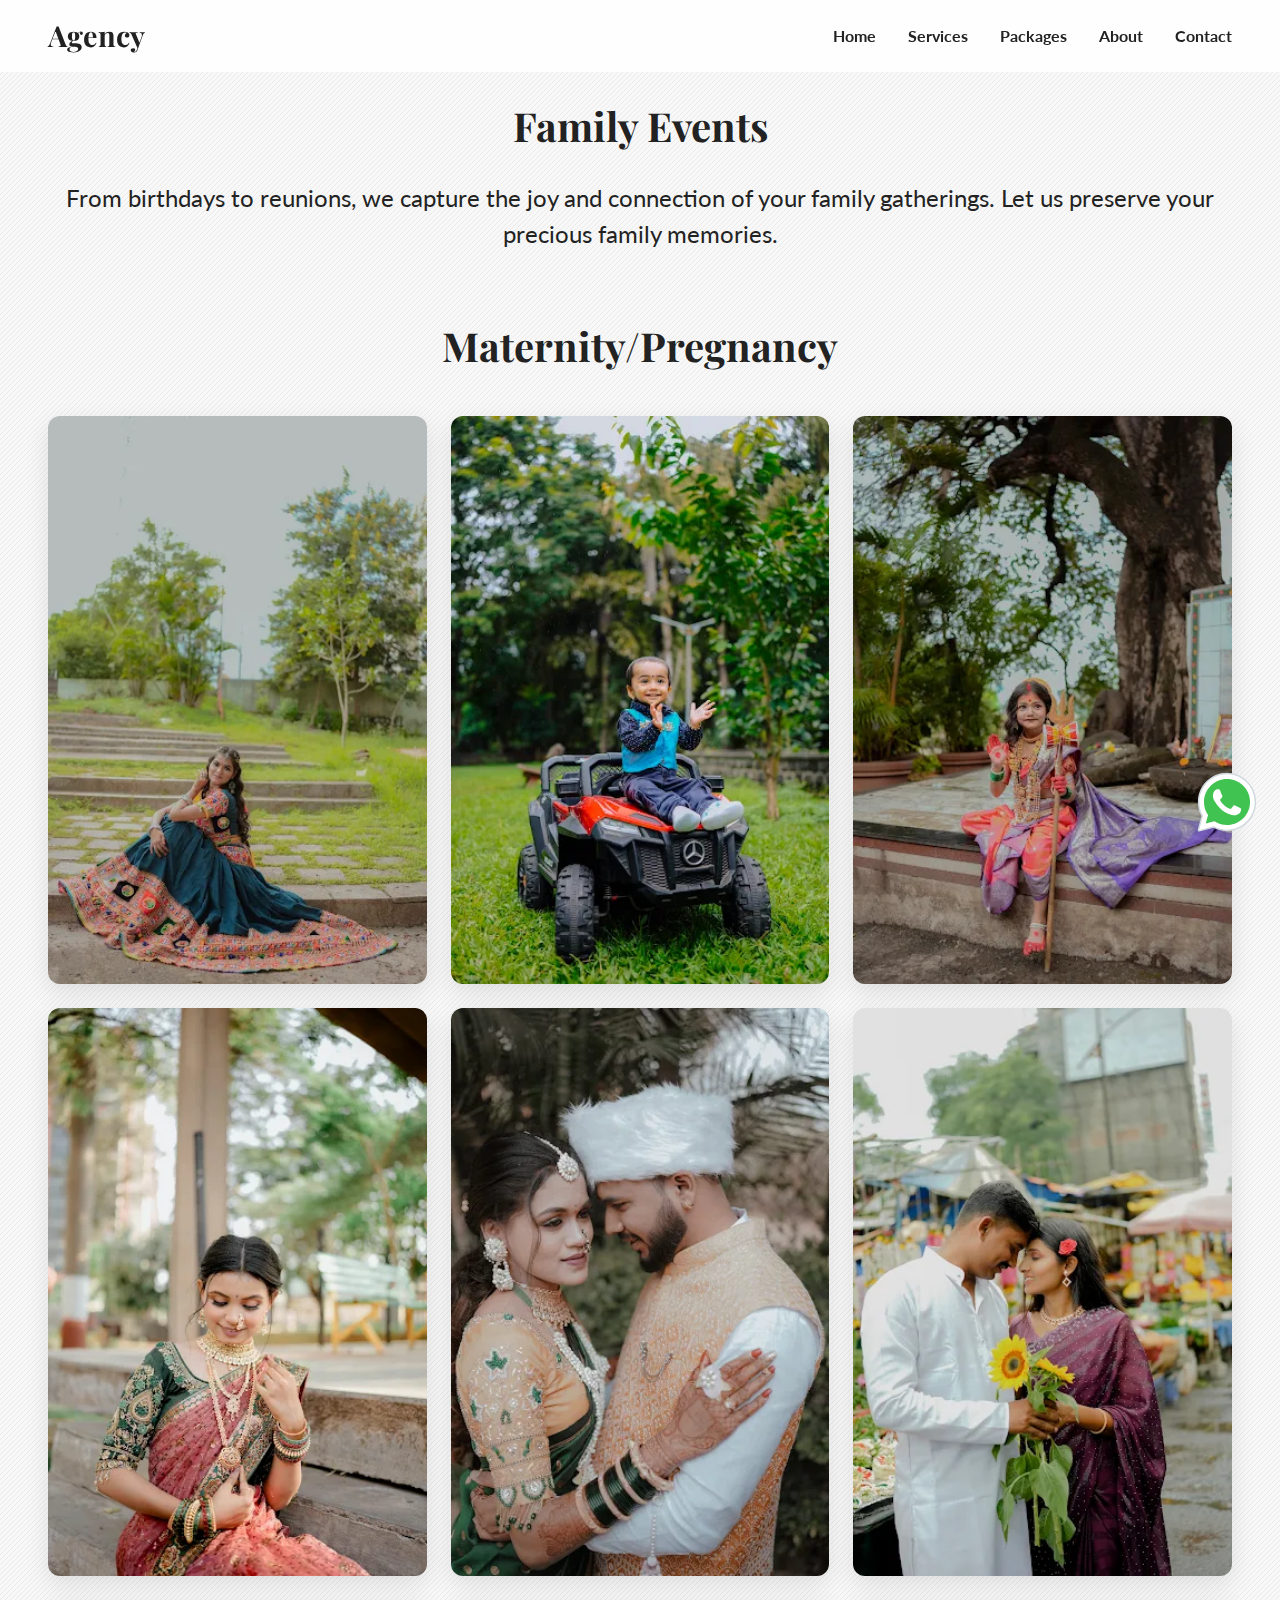
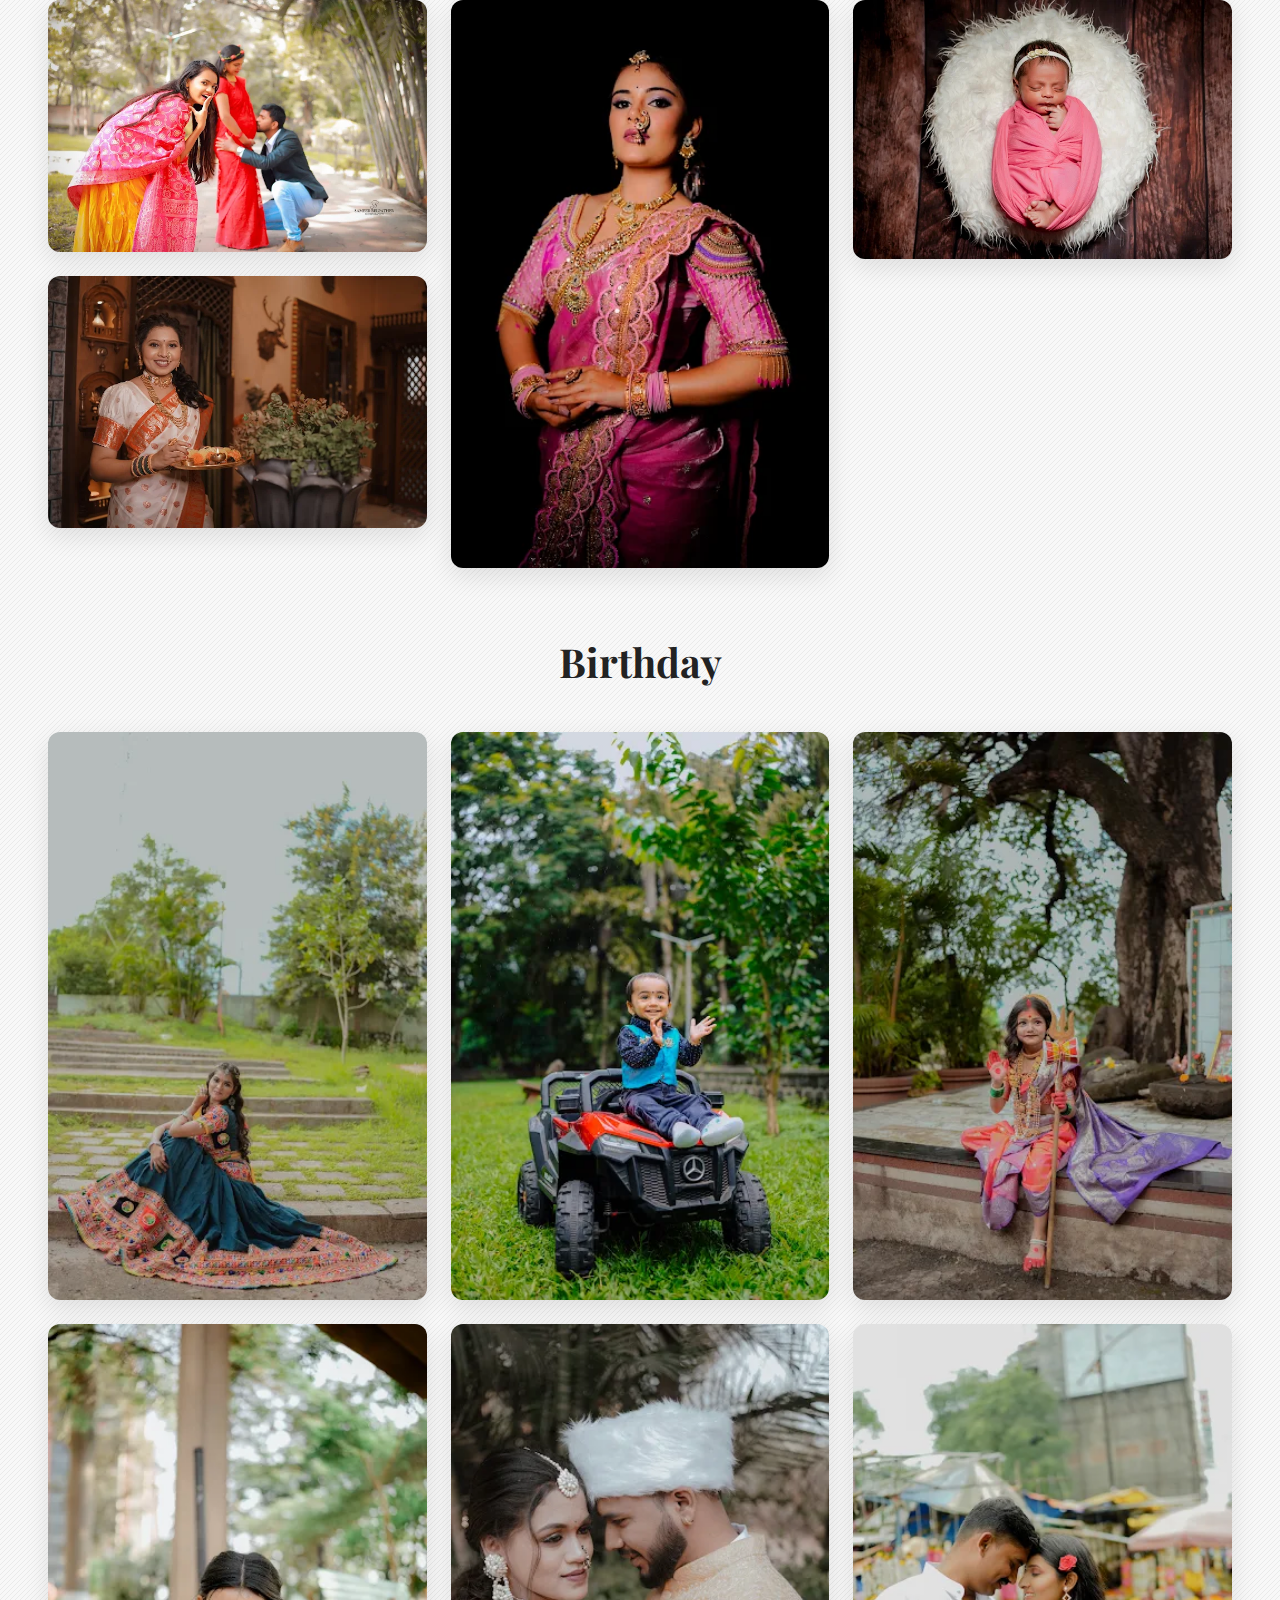
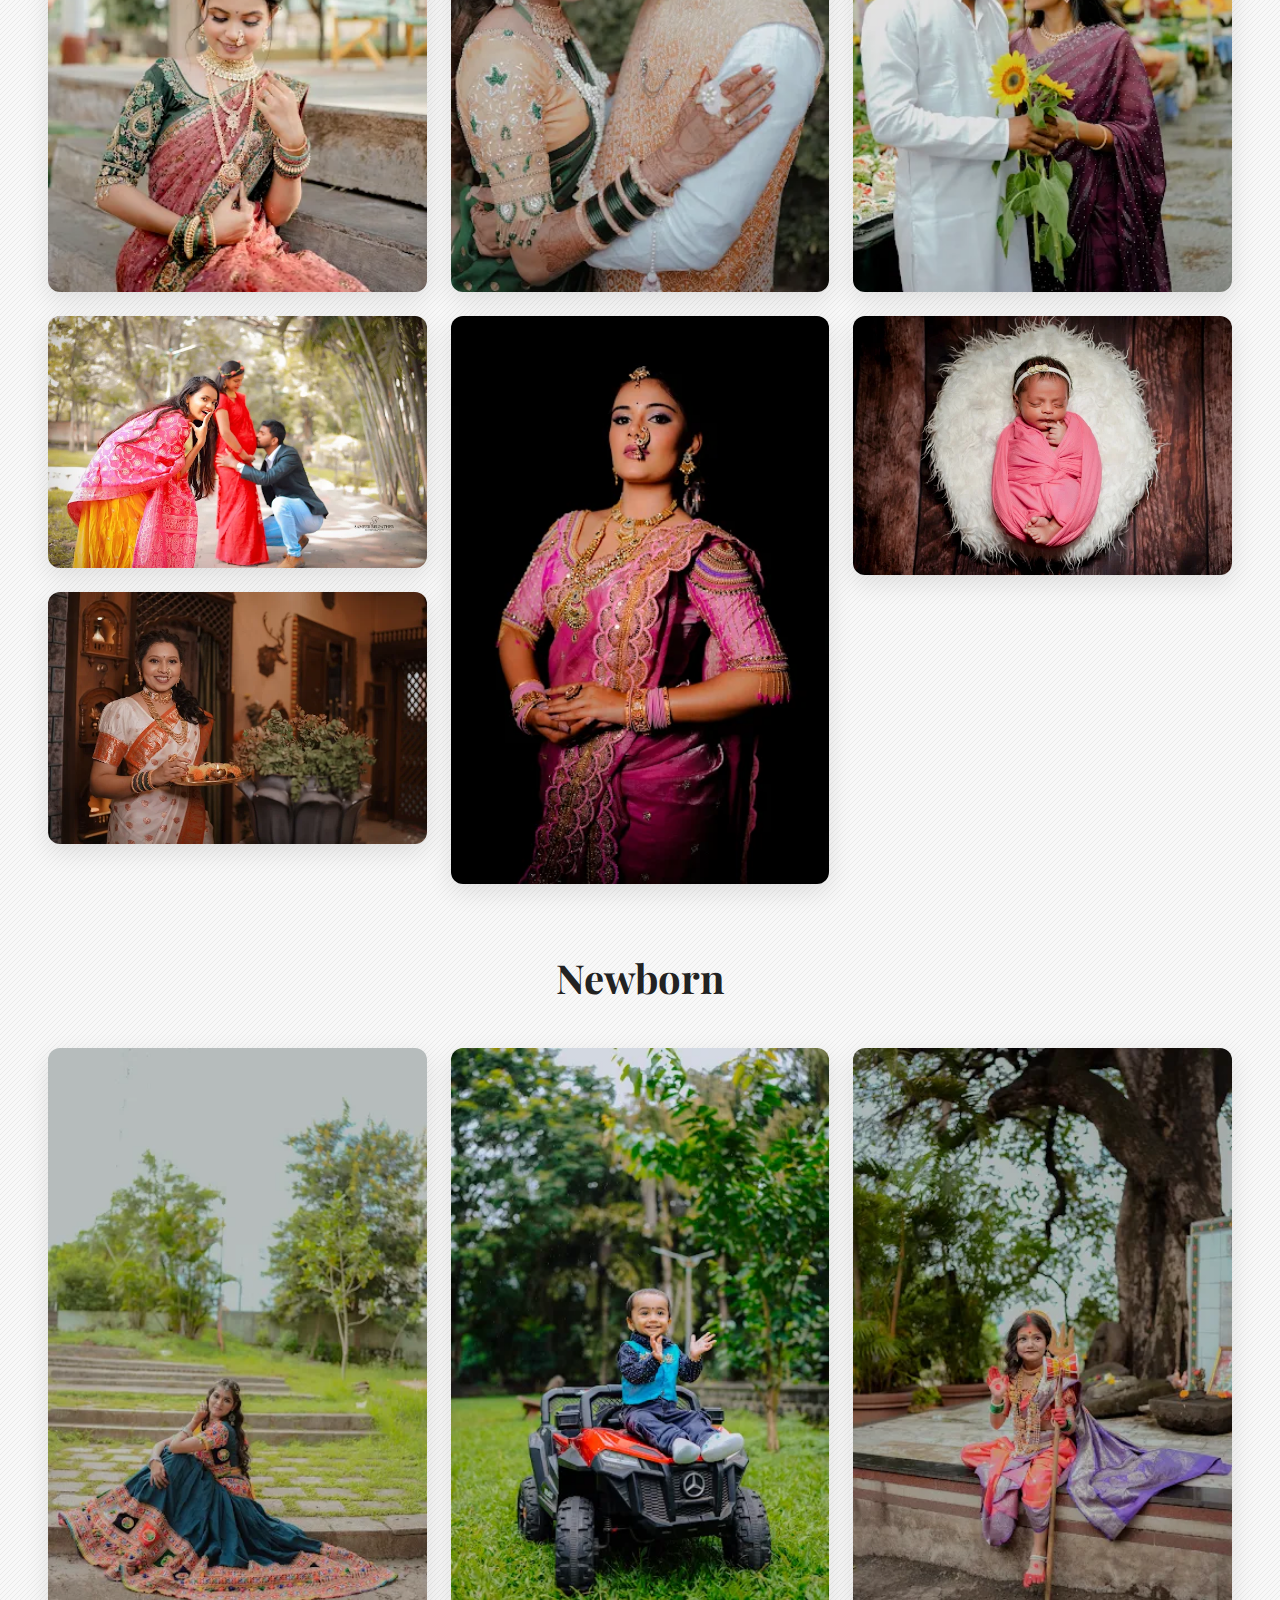
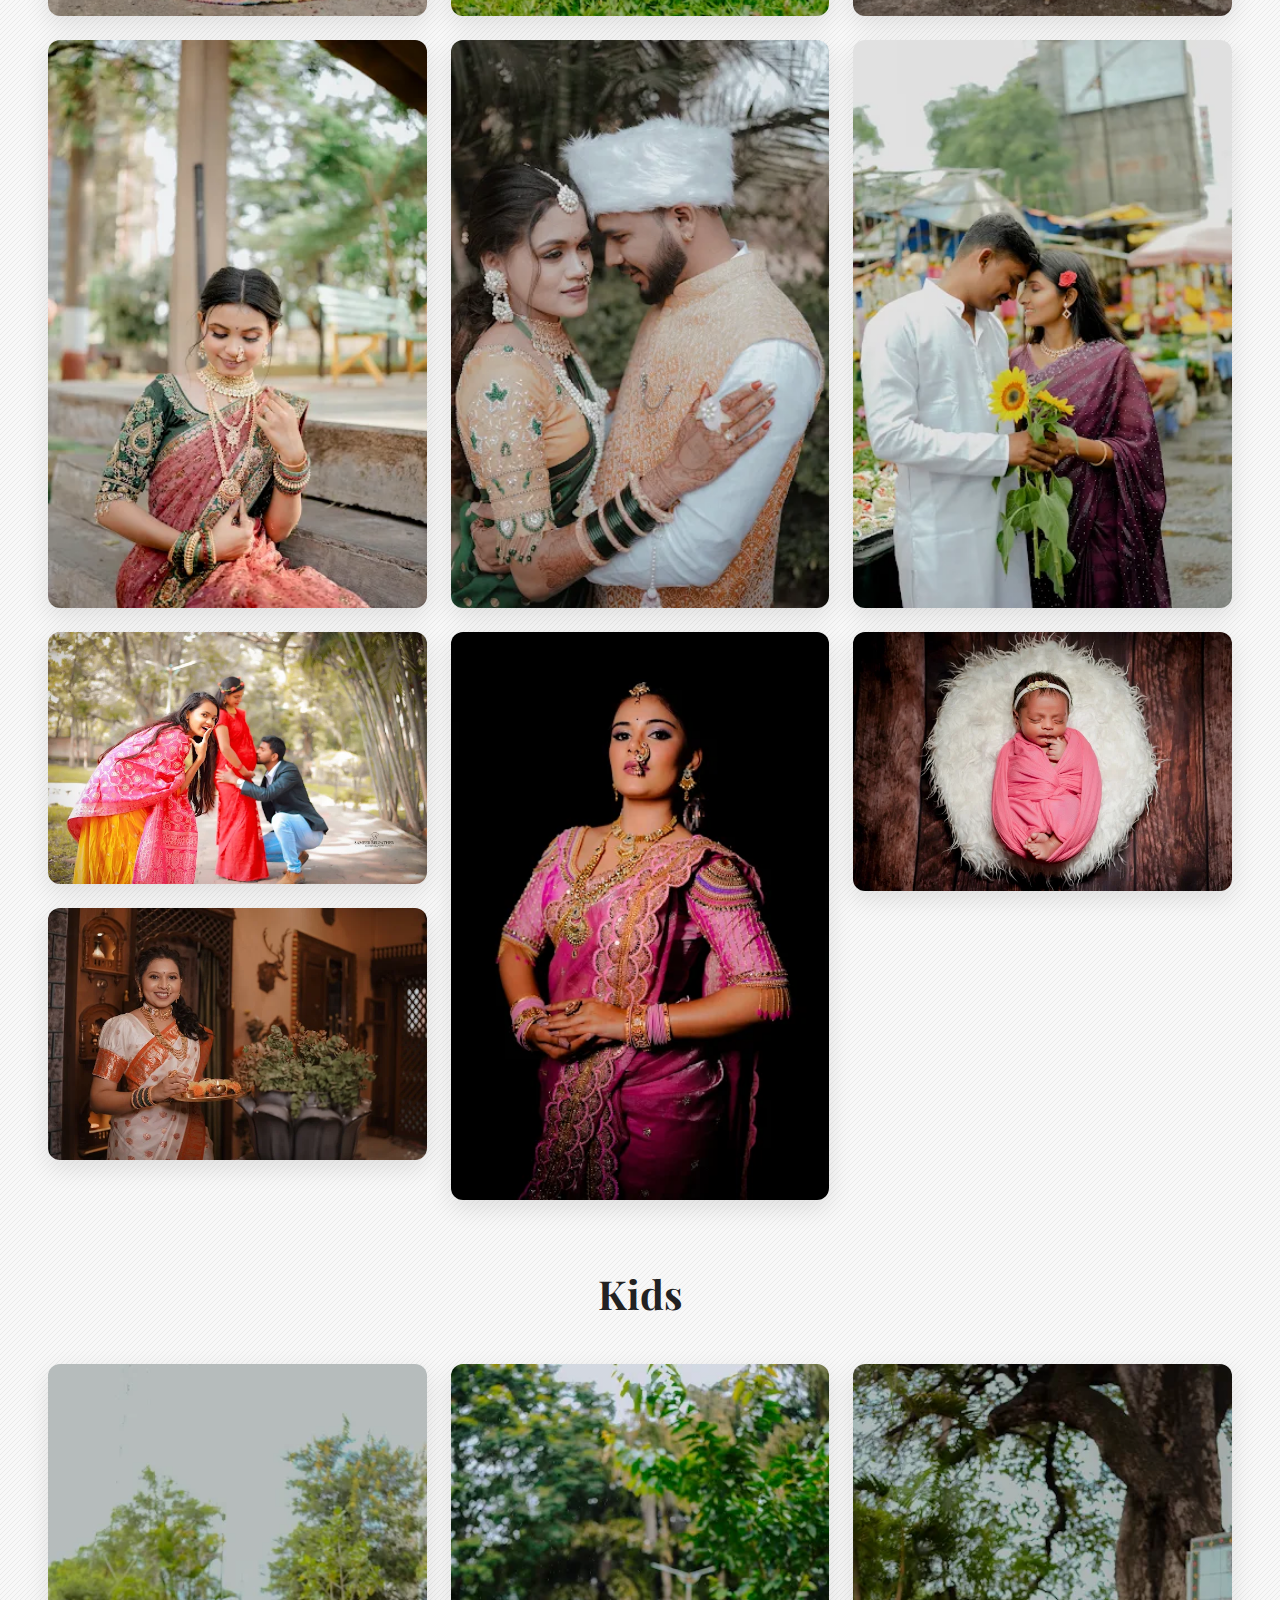
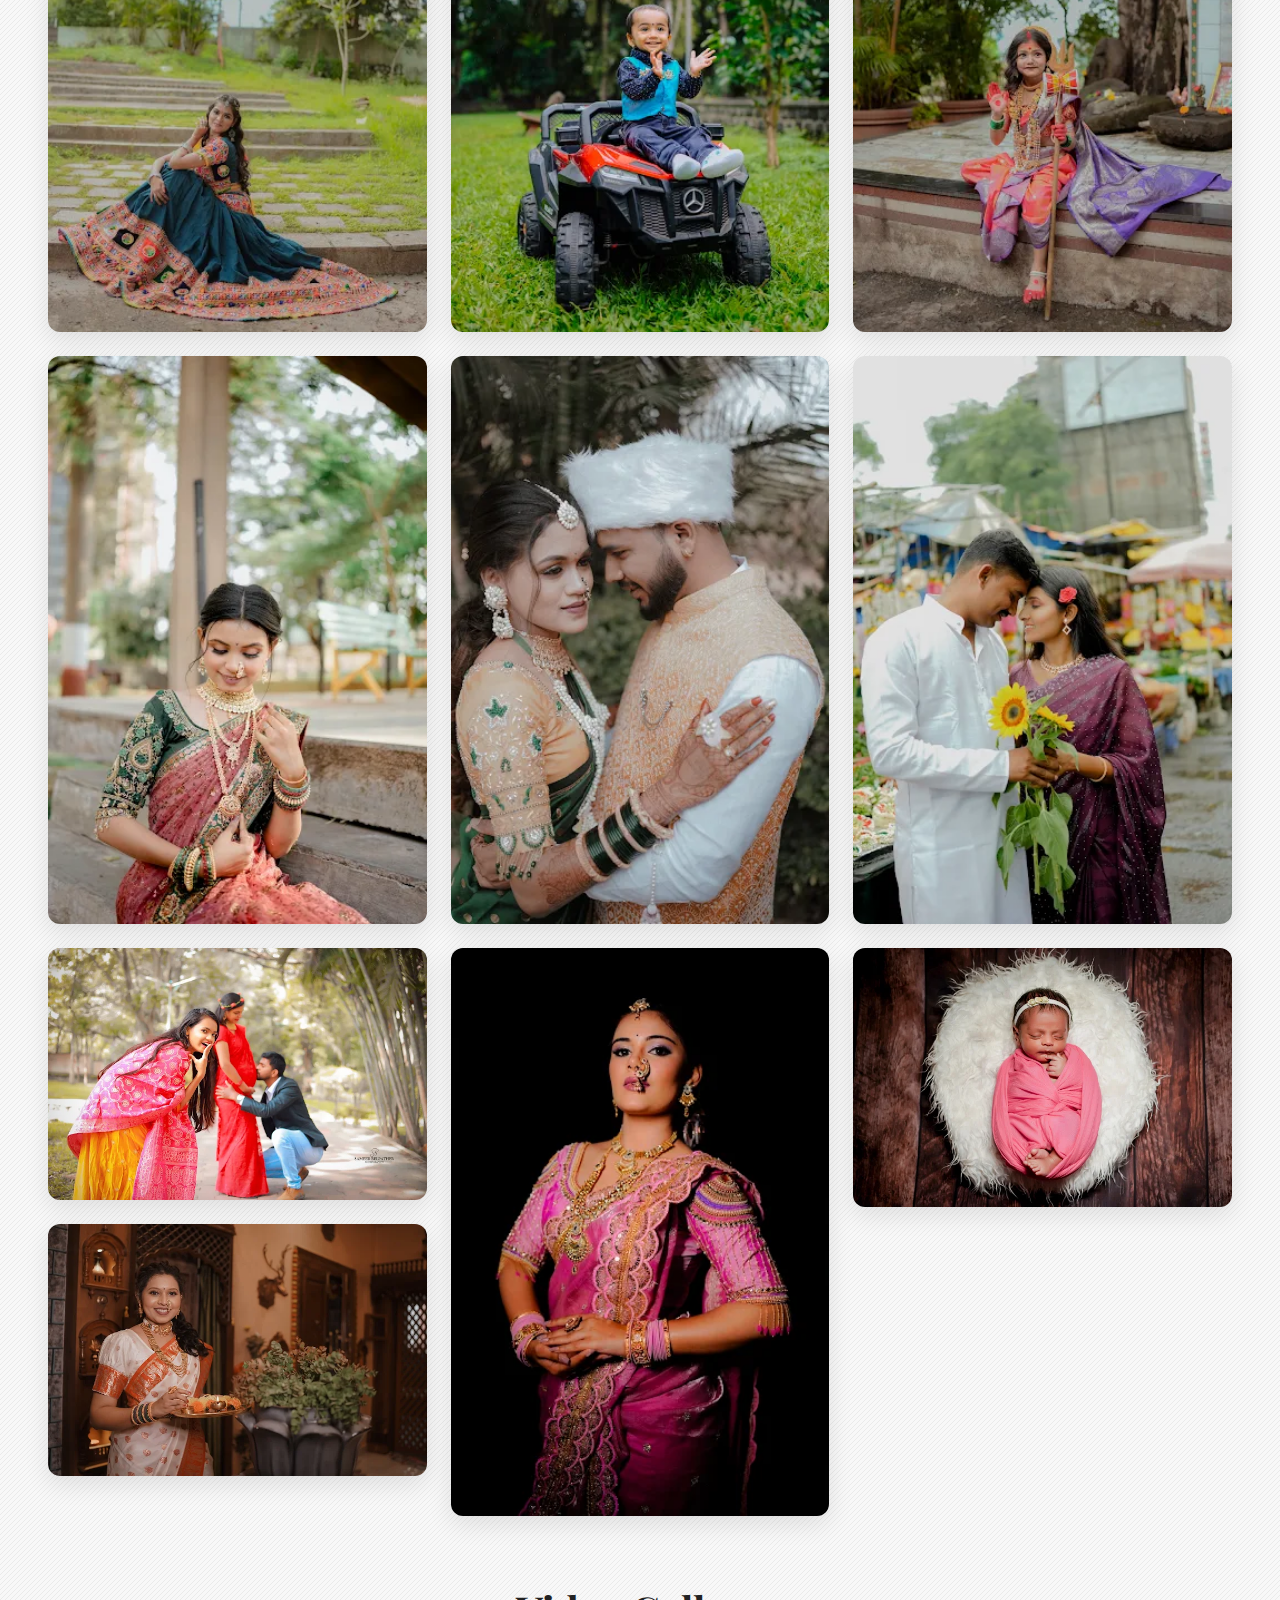
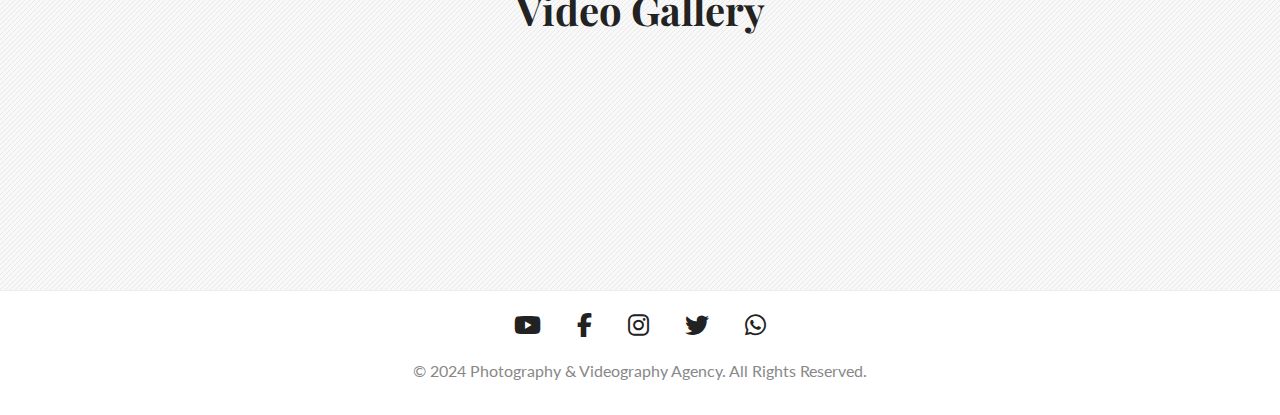
<file: family_events.html>
<!DOCTYPE html>
<html lang="en">

<head>
    <meta charset="UTF-8">
    <meta name="viewport" content="width=device-width, initial-scale=1.0">
    <title>Family Events - Photography & Videography Agency</title>
    <link rel="stylesheet" href="style.css">
    <link rel="stylesheet" href="https://cdnjs.cloudflare.com/ajax/libs/font-awesome/6.5.1/css/all.min.css">
</head>

<body>

    <header>
        <nav class="navbar flex">
            <a href="index.html" class="logo">Agency</a>
            <ul class="nav-links flex">
                <li><a href="index.html">Home</a></li>
                <li><a href="#our-services">Services</a></li>
                <li><a href="packages.html">Packages</a></li>
                <!-- <li><a href="locations.html">Locations</a></li> -->
                <li><a href="index.html#about">About</a></li>
                <li><a href="contact.html">Contact</a></li>
            </ul>
            <div class="hamburger">
                <span></span>
                <span></span>
                <span></span>
            </div>
        </nav>
    </header>
    <div class="container">

        <main class="service-page service-container">
            <section class="service-content text-center">
                <h1>Family Events</h1>
                <p>From birthdays to reunions, we capture the joy and connection of your family gatherings. Let us
                    preserve your precious family memories.</p>
                <!-- <a href="packages.html" class="btn">Check Our Prices</a> -->
            </section>

            <section id="maternity" class="ceremony-section">
                <h2>Maternity/Pregnancy</h2>
                <div class="image-container">
                    <img src="./images/1.webp" alt="">
                    <img src="./images/2.webp" alt="">
                    <img src="./images/3.webp" alt="">
                    <img src="./images/4.webp" alt="">
                    <img src="./images/5.webp" alt="">
                    <img src="./images/6.webp" alt="">
                    <img src="./images/7.webp" alt="">
                    <img src="./images/8.webp" alt="">
                    <img src="./images/9.webp" alt="">
                    <img src="./images/10.webp" alt="">
                </div>

                
            </section>

            <section id="birthday" class="ceremony-section">
                <h2>Birthday</h2>
                <div class="image-container">
                    <img src="./images/1.webp" alt="">
                    <img src="./images/2.webp" alt="">
                    <img src="./images/3.webp" alt="">
                    <img src="./images/4.webp" alt="">
                    <img src="./images/5.webp" alt="">
                    <img src="./images/6.webp" alt="">
                    <img src="./images/7.webp" alt="">
                    <img src="./images/8.webp" alt="">
                    <img src="./images/9.webp" alt="">
                    <img src="./images/10.webp" alt="">
                </div>
            </section>

            <section id="newborn" class="ceremony-section">
                <h2>Newborn</h2>
                <div class="image-container">
                    <img src="./images/1.webp" alt="">
                    <img src="./images/2.webp" alt="">
                    <img src="./images/3.webp" alt="">
                    <img src="./images/4.webp" alt="">
                    <img src="./images/5.webp" alt="">
                    <img src="./images/6.webp" alt="">
                    <img src="./images/7.webp" alt="">
                    <img src="./images/8.webp" alt="">
                    <img src="./images/9.webp" alt="">
                    <img src="./images/10.webp" alt="">
                </div>
            </section>

            <section id="kids" class="ceremony-section">
                <h2>Kids</h2>
                <div class="image-container">
                    <img src="./images/1.webp" alt="">
                    <img src="./images/2.webp" alt="">
                    <img src="./images/3.webp" alt="">
                    <img src="./images/4.webp" alt="">
                    <img src="./images/5.webp" alt="">
                    <img src="./images/6.webp" alt="">
                    <img src="./images/7.webp" alt="">
                    <img src="./images/8.webp" alt="">
                    <img src="./images/9.webp" alt="">
                    <img src="./images/10.webp" alt="">
                </div>

                <h2>Video Gallery</h2>
                <div class="video-item">
                    <iframe width="720" height="560" src="https://www.youtube.com/embed/H-3n-g27u7Y?si=eg1wkikW-BTYMnZG" title="YouTube video player" frameborder="0" allow="accelerometer; autoplay; clipboard-write; encrypted-media; gyroscope; picture-in-picture; web-share" referrerpolicy="strict-origin-when-cross-origin" allowfullscreen></iframe>
                </div>
            </section>

        </main>
    </div>
    <a href="#" class="whatsapp-absolute"><img src="./images/whatsApp icons/icons8-whatsapp-96.svg" alt=""></a>

    <footer>
        <div class="social-media">
            <a href="#"><i class="fab fa-youtube"></i></a>
            <a href="#"><i class="fab fa-facebook-f"></i></a>
            <a href="#"><i class="fab fa-instagram"></i></a>
            <a href="#"><i class="fab fa-twitter"></i></a>
            <a href="#"><i class="fab fa-whatsapp"></i></a>
        </div>
        <p>&copy; 2024 Photography & Videography Agency. All Rights Reserved.</p>
    </footer>

    <script src="main.js"></script>
</body>

</html>
</file>
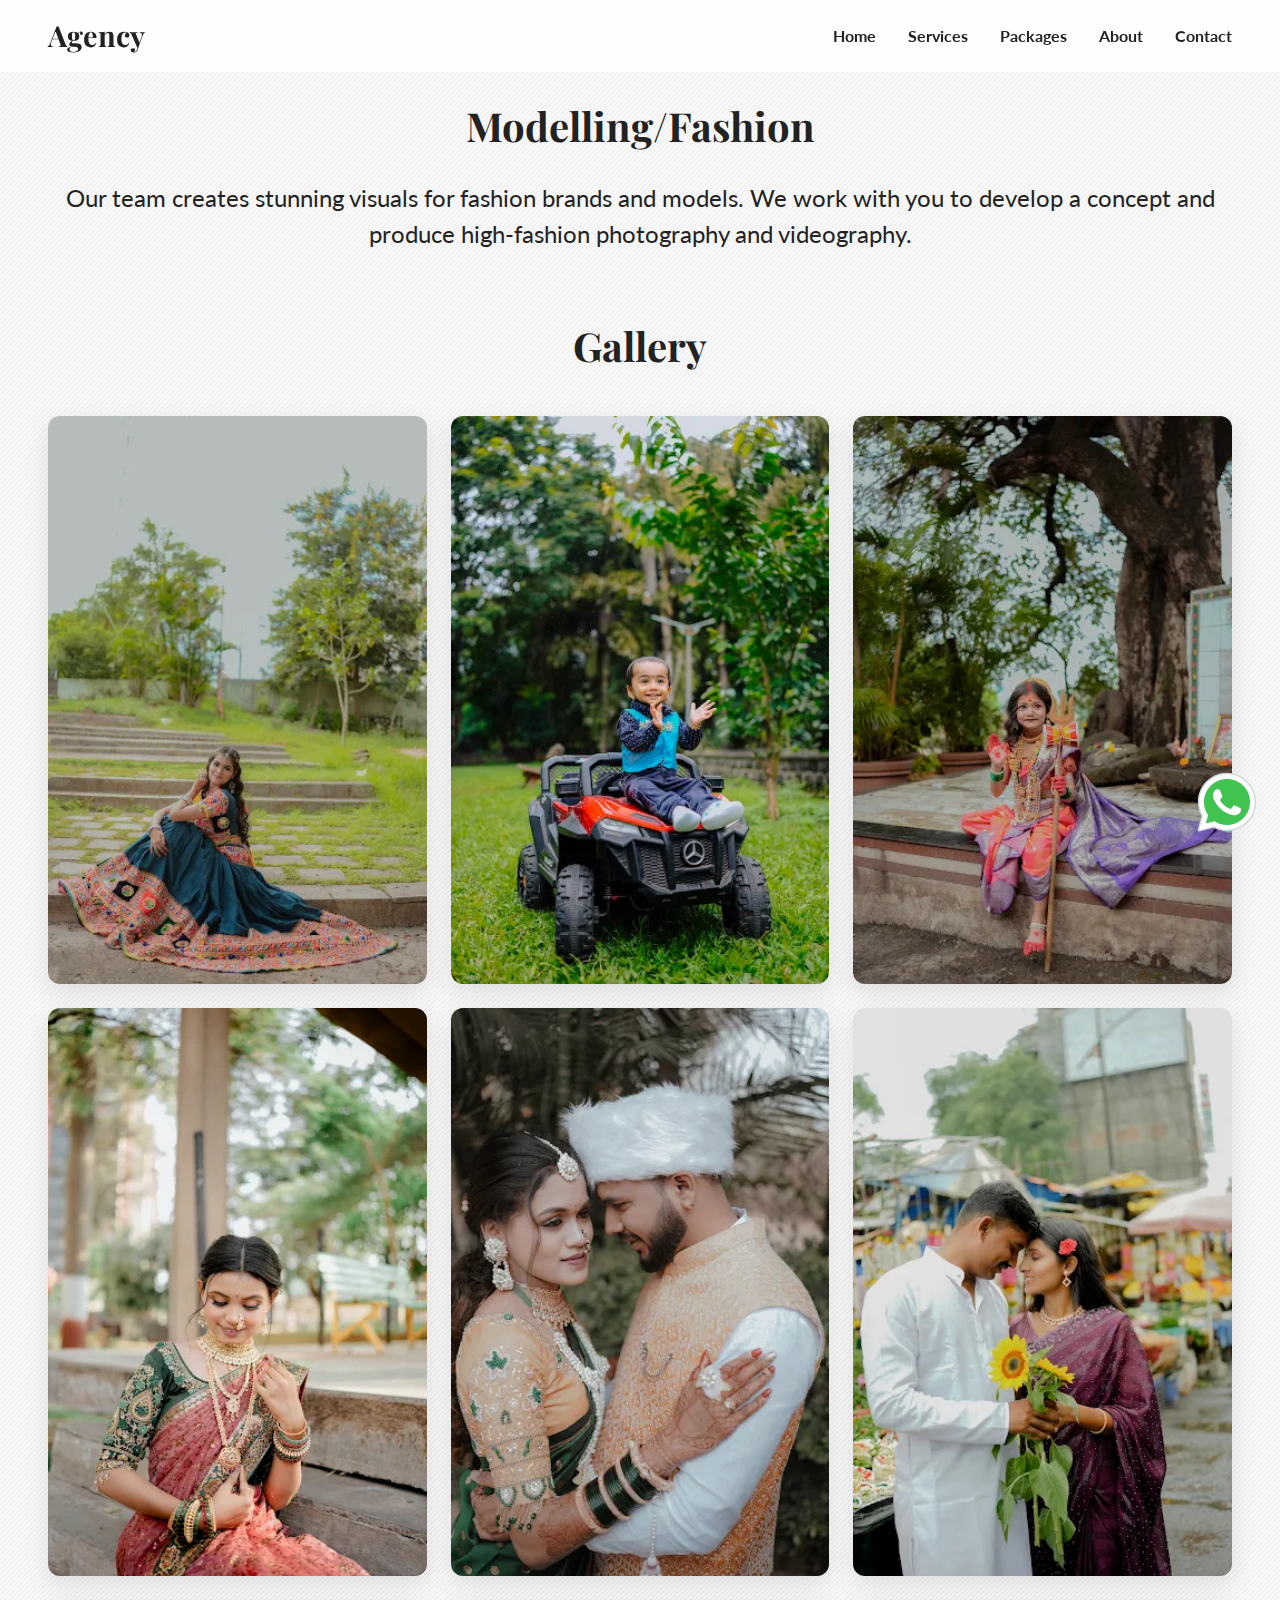
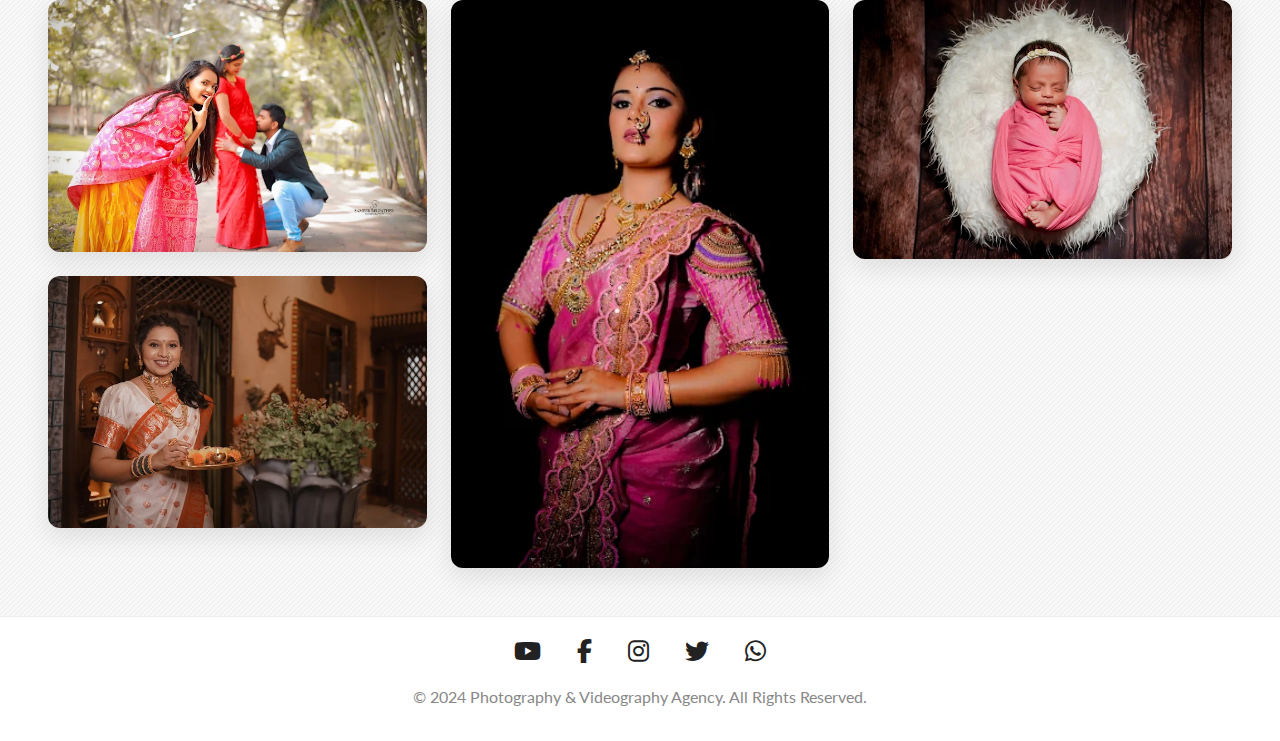
<file: modelling_fashion.html>
<!DOCTYPE html>
<html lang="en">

<head>
    <meta charset="UTF-8">
    <meta name="viewport" content="width=device-width, initial-scale=1.0">
    <title>Modelling/Fashion - Photography & Videography Agency</title>
    <link rel="stylesheet" href="style.css">
    <link rel="stylesheet" href="https://cdnjs.cloudflare.com/ajax/libs/font-awesome/6.5.1/css/all.min.css">
</head>

<body>

    <header>
        <nav class="navbar flex">
            <a href="index.html" class="logo">Agency</a>
            <ul class="nav-links flex">
                <li><a href="index.html">Home</a></li>
                <li><a href="index.html#services">Services</a></li>
                <li><a href="packages.html">Packages</a></li>
                <!-- <li><a href="locations.html">Locations</a></li> -->
                <li><a href="index.html#about">About</a></li>
                <li><a href="contact.html">Contact</a></li>
            </ul>
            <div class="hamburger">
                <span></span>
                <span></span>
                <span></span>
            </div>
        </nav>
    </header>

    <div class="container">
        <main class="service-page service-container">
            <section class="service-content text-center">
                <h1>Modelling/Fashion</h1>
                <p>Our team creates stunning visuals for fashion brands and models. We work with you to develop a
                    concept and produce high-fashion photography and videography.</p>
                <!-- <a href="packages.html" class="btn">Check Our Prices</a> -->
            </section>

            <section class="ceremony-section">
                <h2>Gallery</h2>
                <div class="image-container">
                    <img src="./images/1.webp" alt="">
                    <img src="./images/2.webp" alt="">
                    <img src="./images/3.webp" alt="">
                    <img src="./images/4.webp" alt="">
                    <img src="./images/5.webp" alt="">
                    <img src="./images/6.webp" alt="">
                    <img src="./images/7.webp" alt="">
                    <img src="./images/8.webp" alt="">
                    <img src="./images/9.webp" alt="">
                    <img src="./images/10.webp" alt="">
                </div>
            </section>
        </main>
    </div>
    <a href="#" class="whatsapp-absolute"><img src="./images/whatsApp icons/icons8-whatsapp-96.svg" alt=""></a>

    <footer>
        <div class="social-media">
            <a href="#"><i class="fab fa-youtube"></i></a>
            <a href="#"><i class="fab fa-facebook-f"></i></a>
            <a href="#"><i class="fab fa-instagram"></i></a>
            <a href="#"><i class="fab fa-twitter"></i></a>
            <a href="#"><i class="fab fa-whatsapp"></i></a>
        </div>
        <p>&copy; 2024 Photography & Videography Agency. All Rights Reserved.</p>
    </footer>

    <script src="main.js"></script>
</body>

</html>
</file>
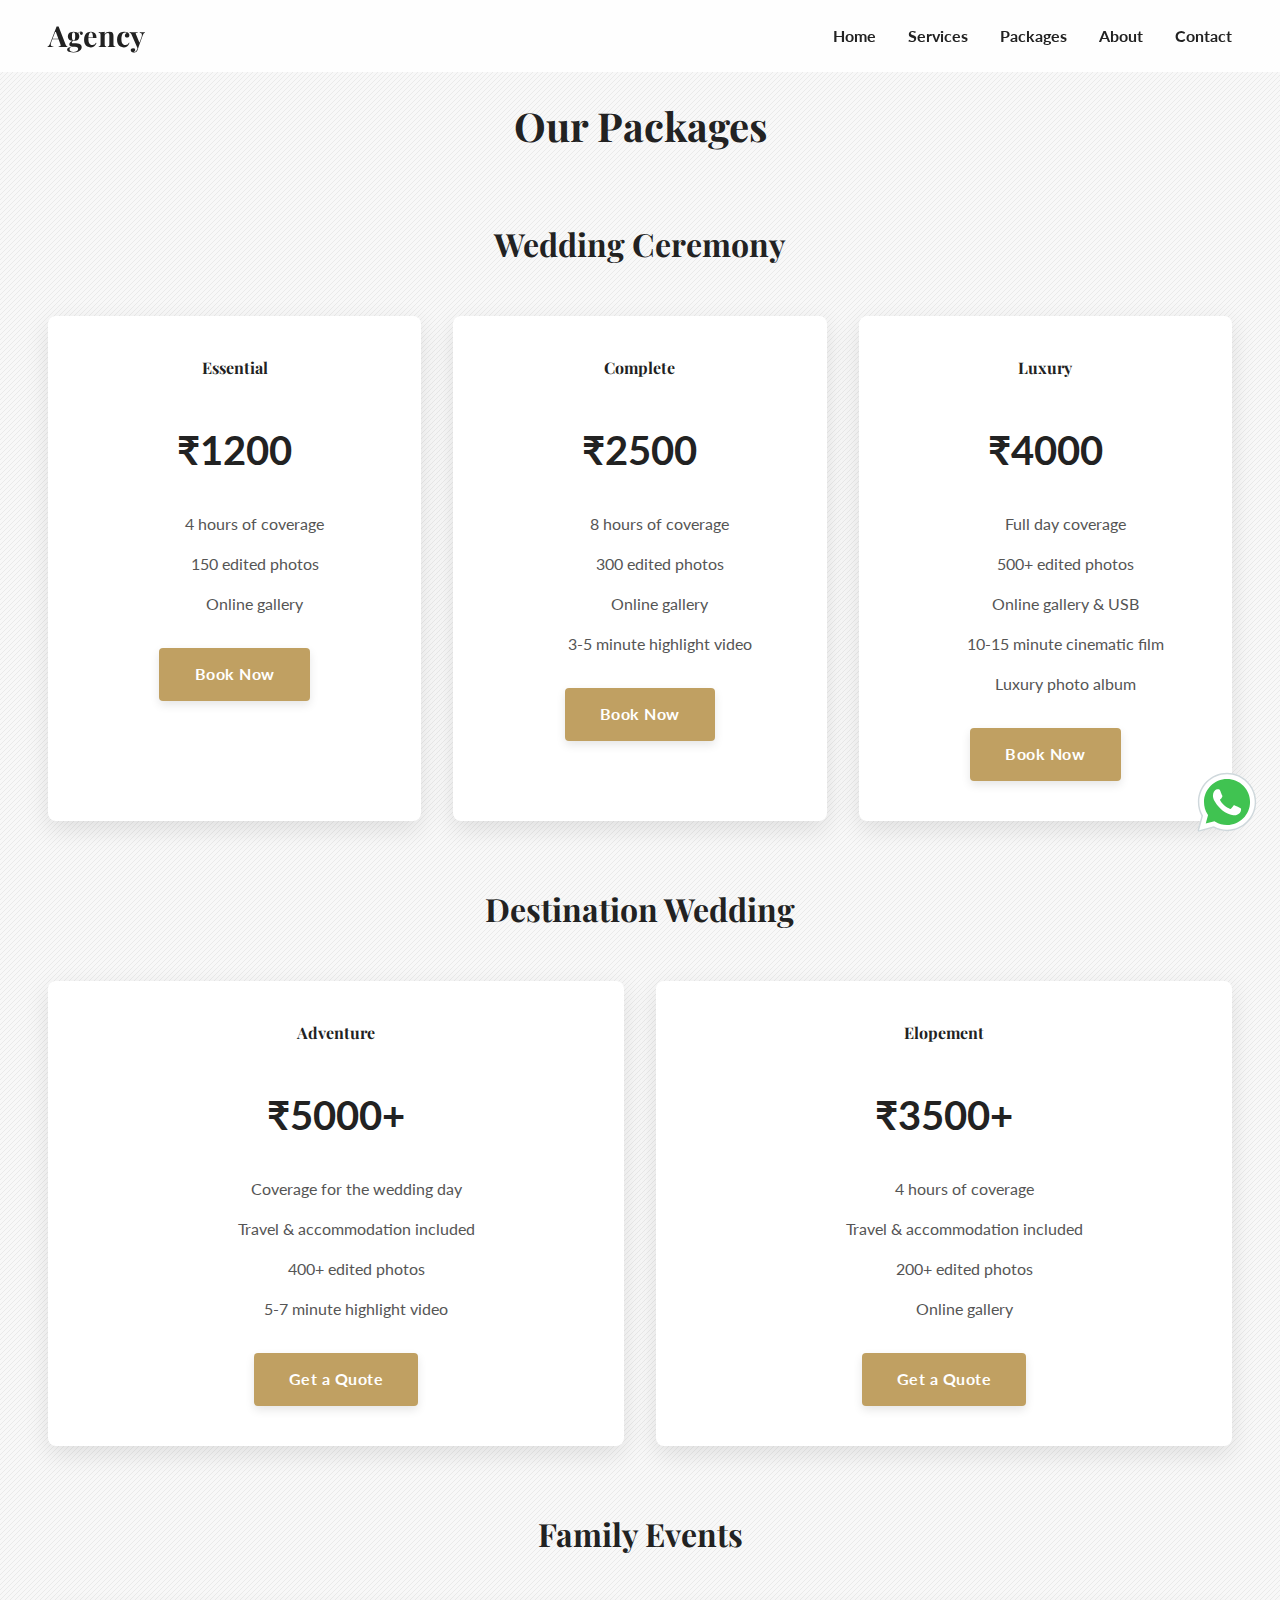
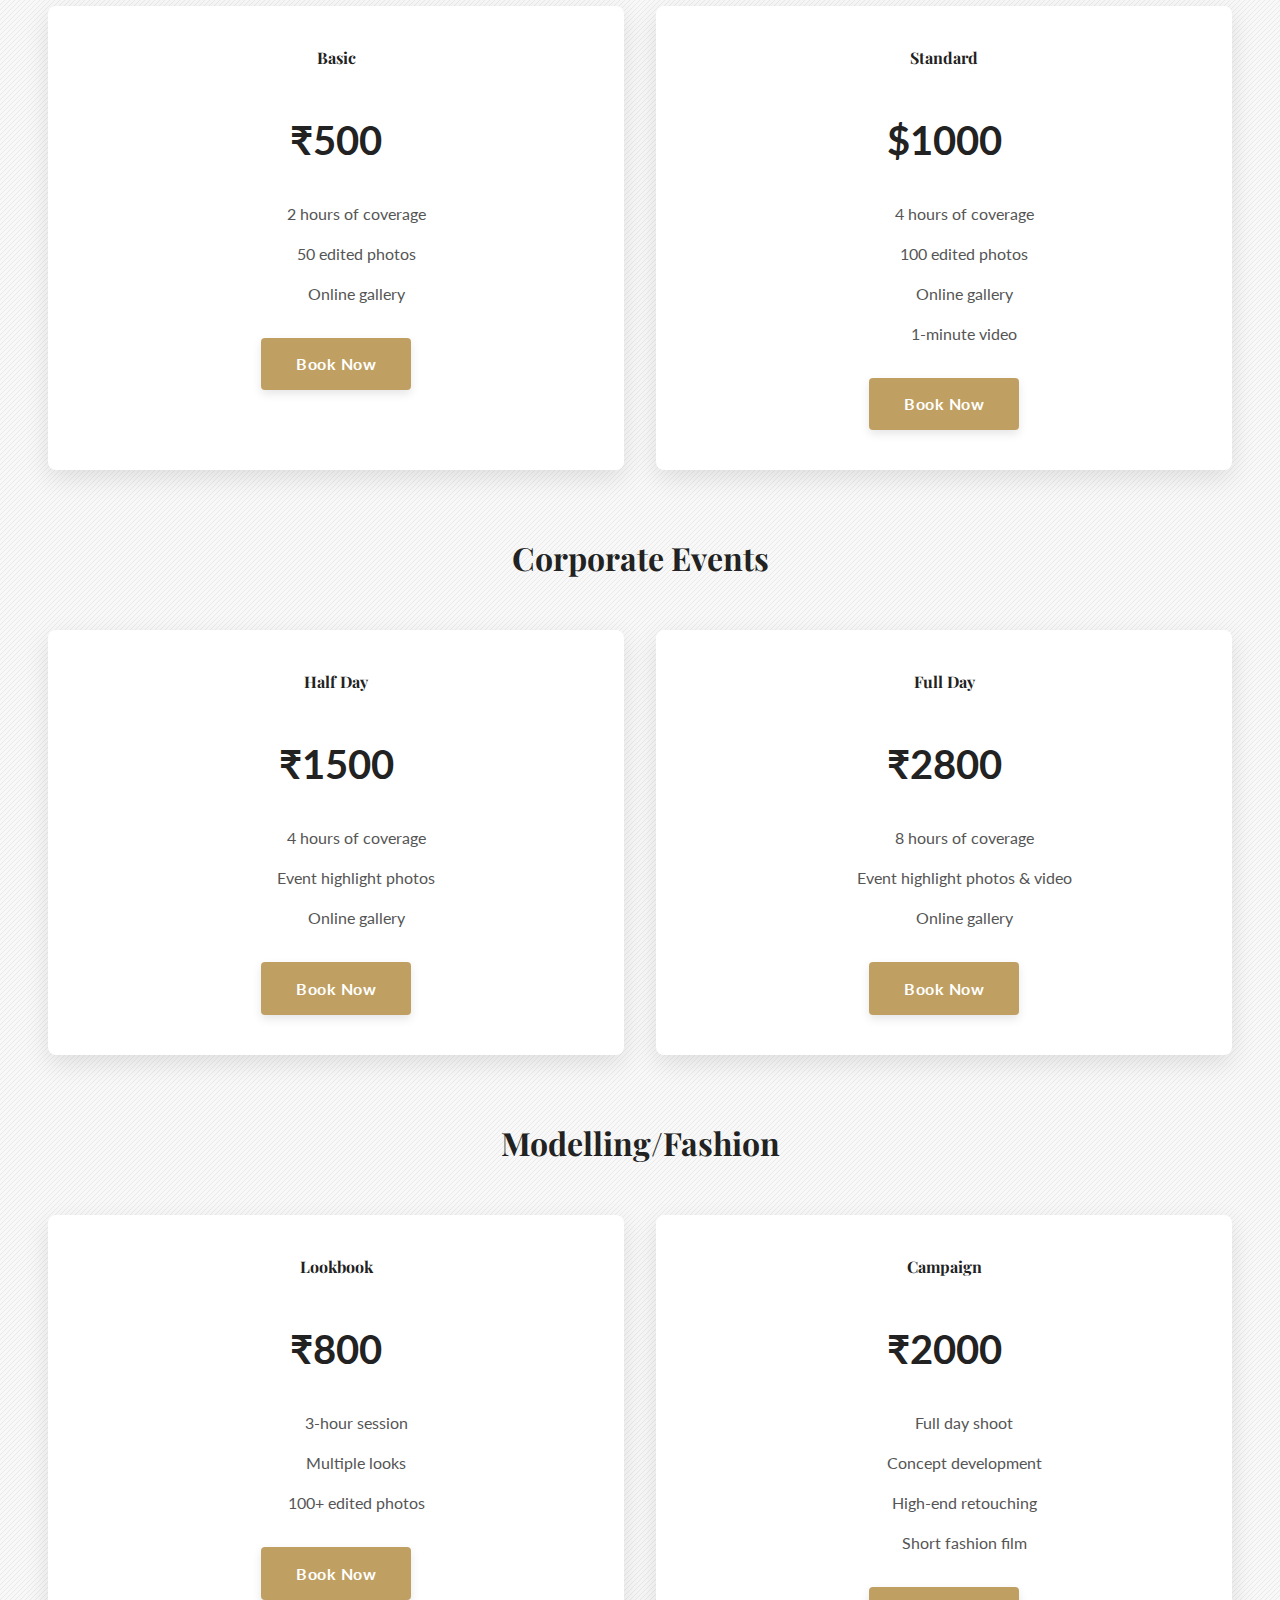
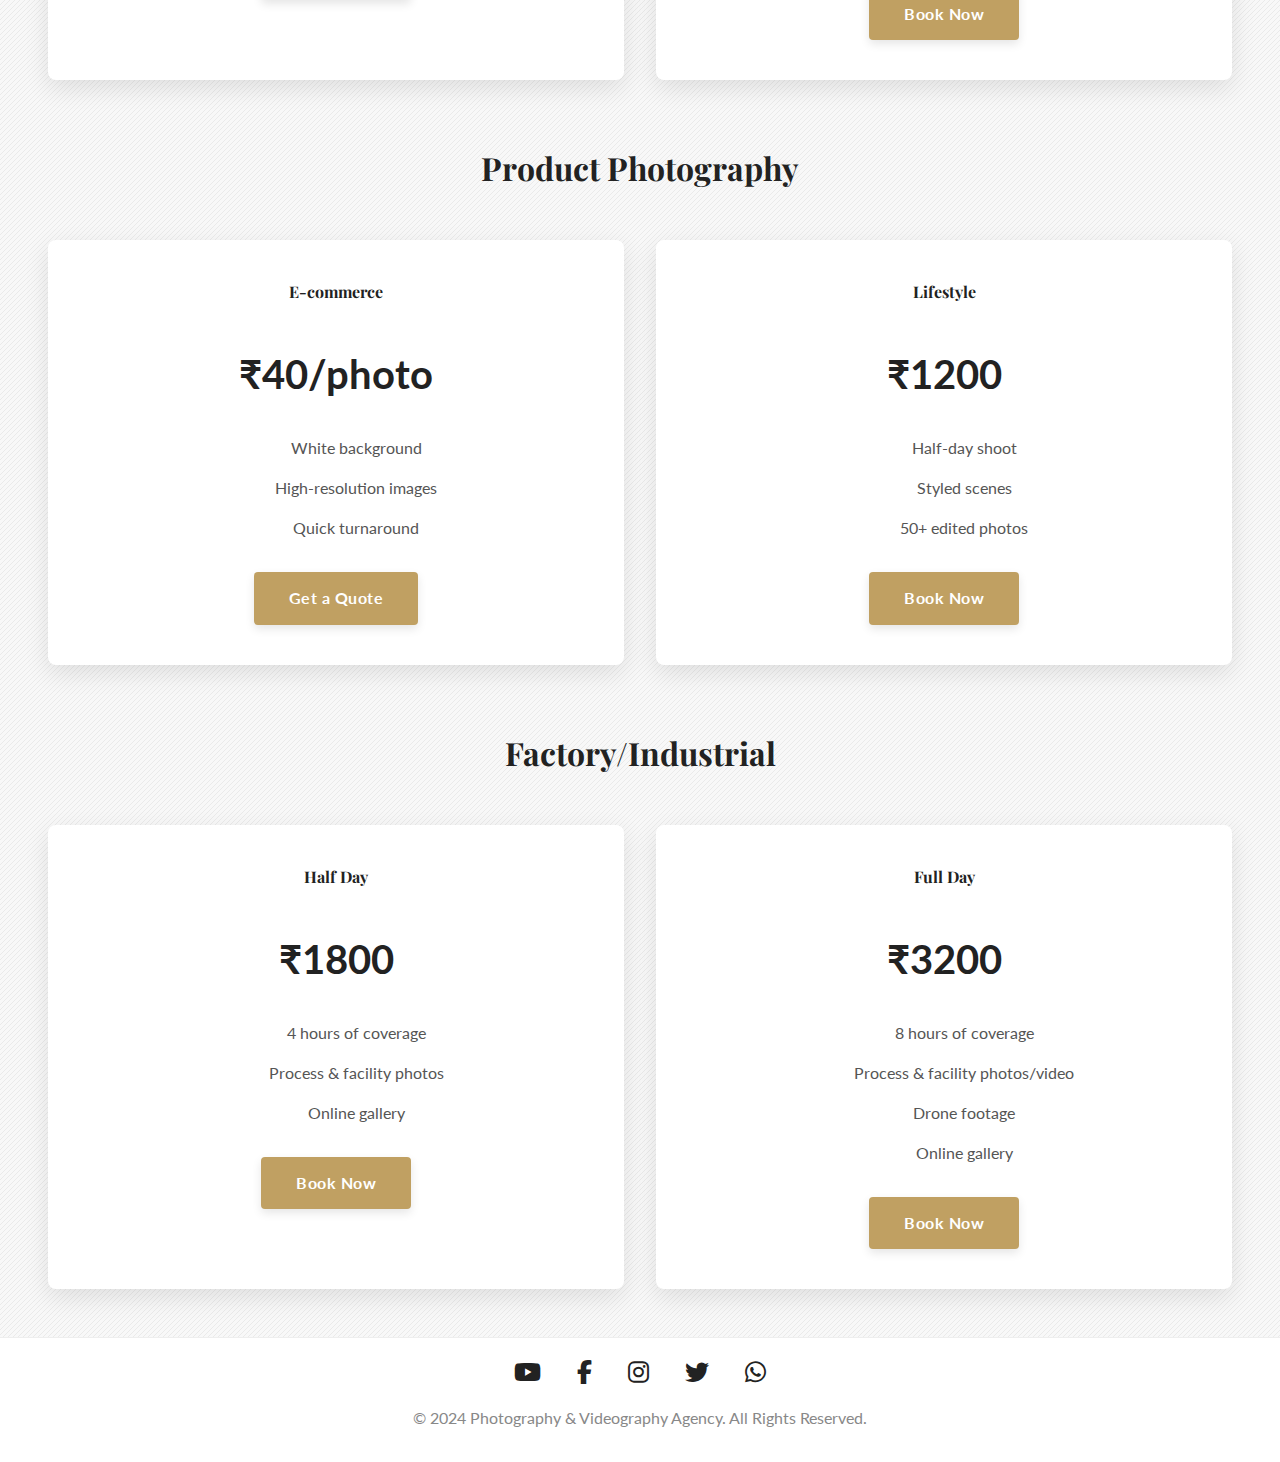
<file: packages.html>
<!DOCTYPE html>
<html lang="en">

<head>
    <meta charset="UTF-8">
    <meta name="viewport" content="width=device-width, initial-scale=1.0">
    <title>Packages - Photography & Videography Agency</title>
    <link rel="stylesheet" href="style.css">
    <link rel="stylesheet" href="https://cdnjs.cloudflare.com/ajax/libs/font-awesome/6.5.1/css/all.min.css">
</head>

<body>

    <header>
        <nav class="navbar flex">
            <a href="index.html" class="logo">Agency</a>
            <ul class="nav-links flex">
                <li><a href="index.html">Home</a></li>
                <li><a href="index.html#services">Services</a></li>
                <li><a href="packages.html">Packages</a></li>
                <!-- <li><a href="locations.html">Locations</a></li> -->
                <li><a href="index.html#about">About</a></li>
                <li><a href="contact.html">Contact</a></li>
            </ul>
            <div class="hamburger">
                <span></span>
                <span></span>
                <span></span>
            </div>
        </nav>
    </header>

    <div class="container">
        <main class="packages-main">

            <section id="packages" class="packages-section page-section">
                <h2>Our Packages</h2>

                <!-- Wedding Ceremony Packages -->
                <div class="package-category">
                    <h3>Wedding Ceremony</h3>
                    <div class="packages-grid">
                        <div class="package-card">
                            <h4>Essential</h4>
                            <p class="price">&#8377;1200</p>
                            <ul>
                                <li>4 hours of coverage</li>
                                <li>150 edited photos</li>
                                <li>Online gallery</li>
                            </ul>
                            <a href="contact.html" class="btn">Book Now</a>
                        </div>
                        <div class="package-card">
                            <h4>Complete</h4>
                            <p class="price">&#8377;2500</p>
                            <ul>
                                <li>8 hours of coverage</li>
                                <li>300 edited photos</li>
                                <li>Online gallery</li>
                                <li>3-5 minute highlight video</li>
                            </ul>
                            <a href="contact.html" class="btn">Book Now</a>
                        </div>
                        <div class="package-card">
                            <h4>Luxury</h4>
                            <p class="price">&#8377;4000</p>
                            <ul>
                                <li>Full day coverage</li>
                                <li>500+ edited photos</li>
                                <li>Online gallery & USB</li>
                                <li>10-15 minute cinematic film</li>
                                <li>Luxury photo album</li>
                            </ul>
                            <a href="contact.html" class="btn">Book Now</a>
                        </div>
                    </div>
                </div>

                <!-- Destination Wedding Packages -->
                <div class="package-category">
                    <h3>Destination Wedding</h3>
                    <div class="packages-grid">
                        <div class="package-card">
                            <h4>Adventure</h4>
                            <p class="price">&#8377;5000+</p>
                            <ul>
                                <li>Coverage for the wedding day</li>
                                <li>Travel & accommodation included</li>
                                <li>400+ edited photos</li>
                                <li>5-7 minute highlight video</li>
                            </ul>
                            <a href="contact.html" class="btn">Get a Quote</a>
                        </div>
                        <div class="package-card">
                            <h4>Elopement</h4>
                            <p class="price">&#8377;3500+</p>
                            <ul>
                                <li>4 hours of coverage</li>
                                <li>Travel & accommodation included</li>
                                <li>200+ edited photos</li>
                                <li>Online gallery</li>
                            </ul>
                            <a href="contact.html" class="btn">Get a Quote</a>
                        </div>
                    </div>
                </div>

                <!-- Family Events Packages -->
                <div class="package-category">
                    <h3>Family Events</h3>
                    <div class="packages-grid">
                        <div class="package-card">
                            <h4>Basic</h4>
                            <p class="price">&#8377;500</p>
                            <ul>
                                <li>2 hours of coverage</li>
                                <li>50 edited photos</li>
                                <li>Online gallery</li>
                            </ul>
                            <a href="contact.html" class="btn">Book Now</a>
                        </div>
                        <div class="package-card">
                            <h4>Standard</h4>
                            <p class="price">$1000</p>
                            <ul>
                                <li>4 hours of coverage</li>
                                <li>100 edited photos</li>
                                <li>Online gallery</li>
                                <li>1-minute video</li>
                            </ul>
                            <a href="contact.html" class="btn">Book Now</a>
                        </div>
                    </div>
                </div>

                <!-- Corporate Events Packages -->
                <div class="package-category">
                    <h3>Corporate Events</h3>
                    <div class="packages-grid">
                        <div class="package-card">
                            <h4>Half Day</h4>
                            <p class="price">&#8377;1500</p>
                            <ul>
                                <li>4 hours of coverage</li>
                                <li>Event highlight photos</li>
                                <li>Online gallery</li>
                            </ul>
                            <a href="contact.html" class="btn">Book Now</a>
                        </div>
                        <div class="package-card">
                            <h4>Full Day</h4>
                            <p class="price">&#8377;2800</p>
                            <ul>
                                <li>8 hours of coverage</li>
                                <li>Event highlight photos & video</li>
                                <li>Online gallery</li>
                            </ul>
                            <a href="contact.html" class="btn">Book Now</a>
                        </div>
                    </div>
                </div>

                <!-- Modelling/Fashion Packages -->
                <div class="package-category">
                    <h3>Modelling/Fashion</h3>
                    <div class="packages-grid">
                        <div class="package-card">
                            <h4>Lookbook</h4>
                            <p class="price">&#8377;800</p>
                            <ul>
                                <li>3-hour session</li>
                                <li>Multiple looks</li>
                                <li>100+ edited photos</li>
                            </ul>
                            <a href="contact.html" class="btn">Book Now</a>
                        </div>
                        <div class="package-card">
                            <h4>Campaign</h4>
                            <p class="price">&#8377;2000</p>
                            <ul>
                                <li>Full day shoot</li>
                                <li>Concept development</li>
                                <li>High-end retouching</li>
                                <li>Short fashion film</li>
                            </ul>
                            <a href="contact.html" class="btn">Book Now</a>
                        </div>
                    </div>
                </div>

                <!-- Product Photography Packages -->
                <div class="package-category">
                    <h3>Product Photography</h3>
                    <div class="packages-grid">
                        <div class="package-card">
                            <h4>E-commerce</h4>
                            <p class="price">&#8377;40/photo</p>
                            <ul>
                                <li>White background</li>
                                <li>High-resolution images</li>
                                <li>Quick turnaround</li>
                            </ul>
                            <a href="contact.html" class="btn">Get a Quote</a>
                        </div>
                        <div class="package-card">
                            <h4>Lifestyle</h4>
                            <p class="price">&#8377;1200</p>
                            <ul>
                                <li>Half-day shoot</li>
                                <li>Styled scenes</li>
                                <li>50+ edited photos</li>
                            </ul>
                            <a href="contact.html" class="btn">Book Now</a>
                        </div>
                    </div>
                </div>

                <!-- Factory/Industrial Packages -->
                <div class="package-category">
                    <h3>Factory/Industrial</h3>
                    <div class="packages-grid">
                        <div class="package-card">
                            <h4>Half Day</h4>
                            <p class="price">&#8377;1800</p>
                            <ul>
                                <li>4 hours of coverage</li>
                                <li>Process & facility photos</li>
                                <li>Online gallery</li>
                            </ul>
                            <a href="contact.html" class="btn">Book Now</a>
                        </div>
                        <div class="package-card">
                            <h4>Full Day</h4>
                            <p class="price">&#8377;3200</p>
                            <ul>
                                <li>8 hours of coverage</li>
                                <li>Process & facility photos/video</li>
                                <li>Drone footage</li>
                                <li>Online gallery</li>
                            </ul>
                            <a href="contact.html" class="btn">Book Now</a>
                        </div>
                    </div>
                </div>

            </section>
        </main>
    </div>
    <a href="#" class="whatsapp-absolute"><img src="./images/whatsApp icons/icons8-whatsapp-96.svg" alt=""></a>
    <footer>
        <div class="social-media">
            <a href="#"><i class="fab fa-youtube"></i></a>
            <a href="#"><i class="fab fa-facebook-f"></i></a>
            <a href="#"><i class="fab fa-instagram"></i></a>
            <a href="#"><i class="fab fa-twitter"></i></a>
            <a href="#"><i class="fab fa-whatsapp"></i></a>
        </div>
        <p>&copy; 2024 Photography & Videography Agency. All Rights Reserved.</p>
    </footer>

    <script src="main.js"></script>
</body>

</html>
</file>
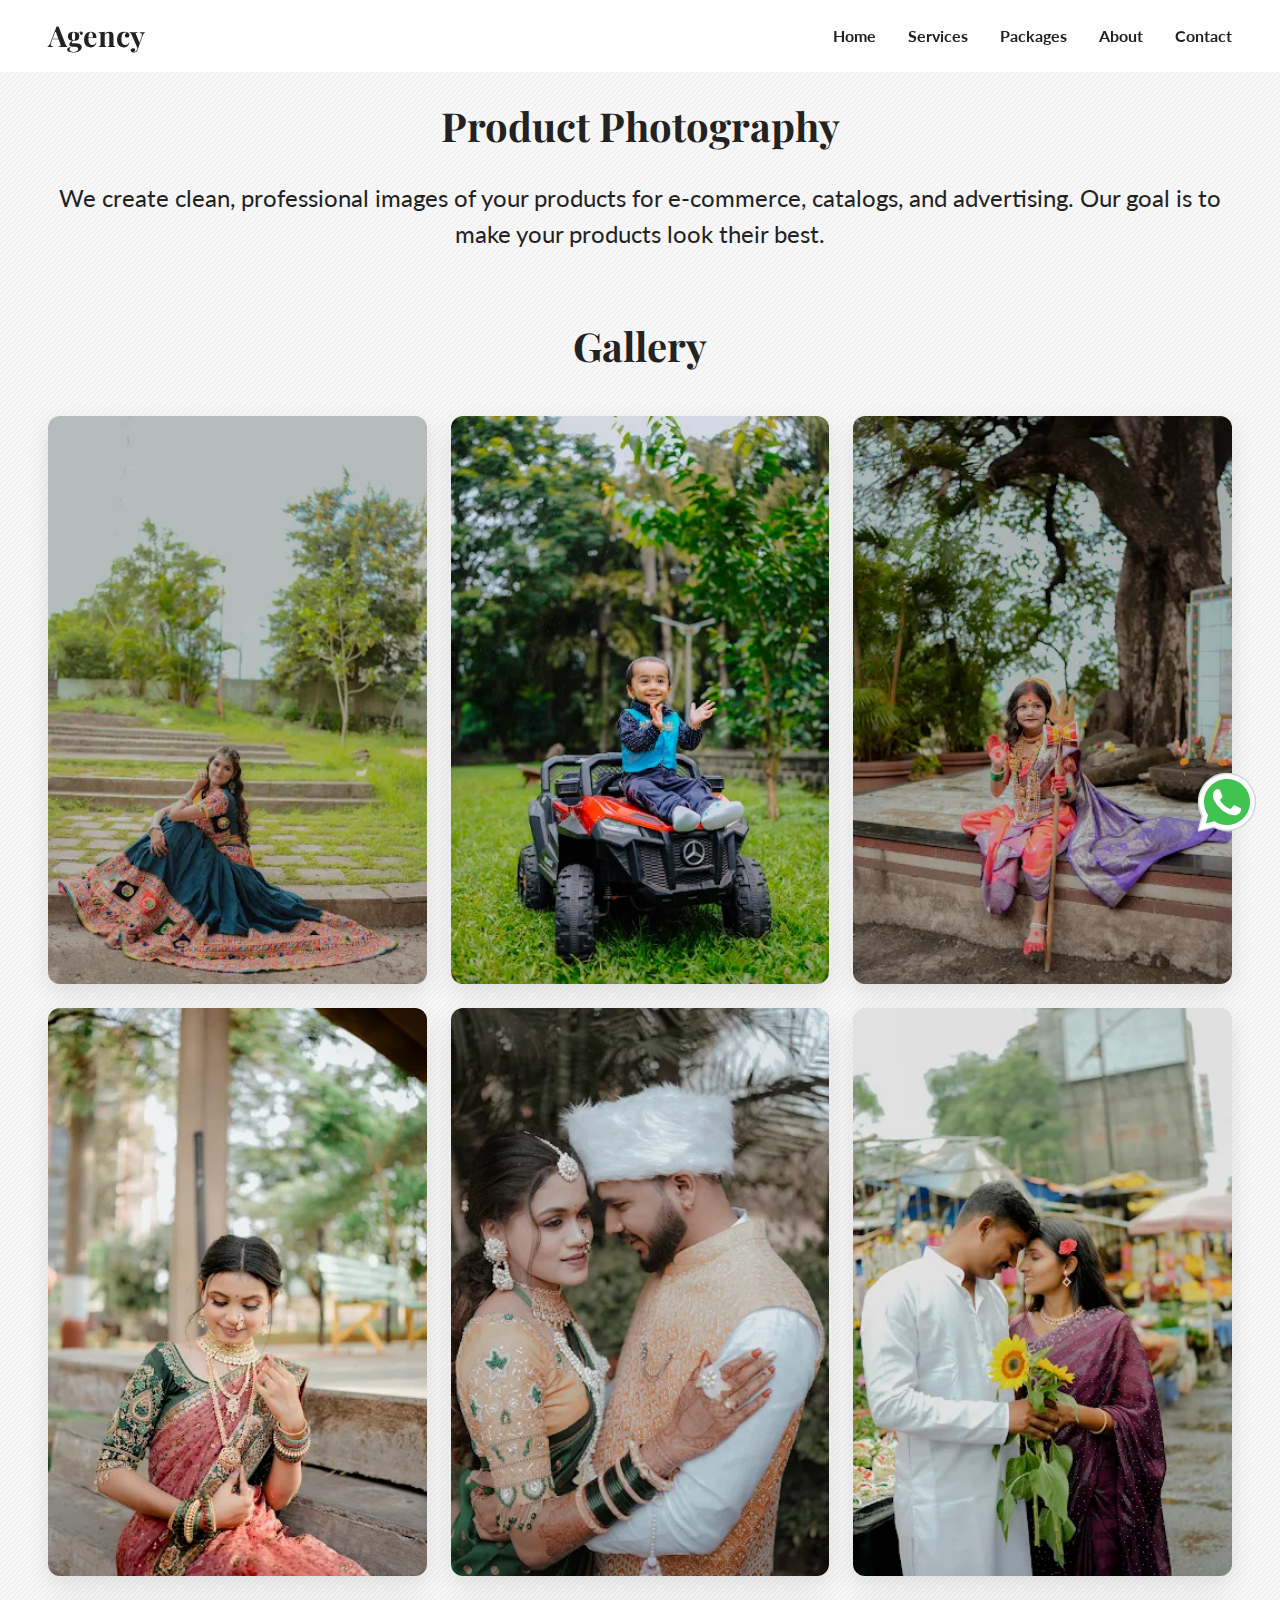
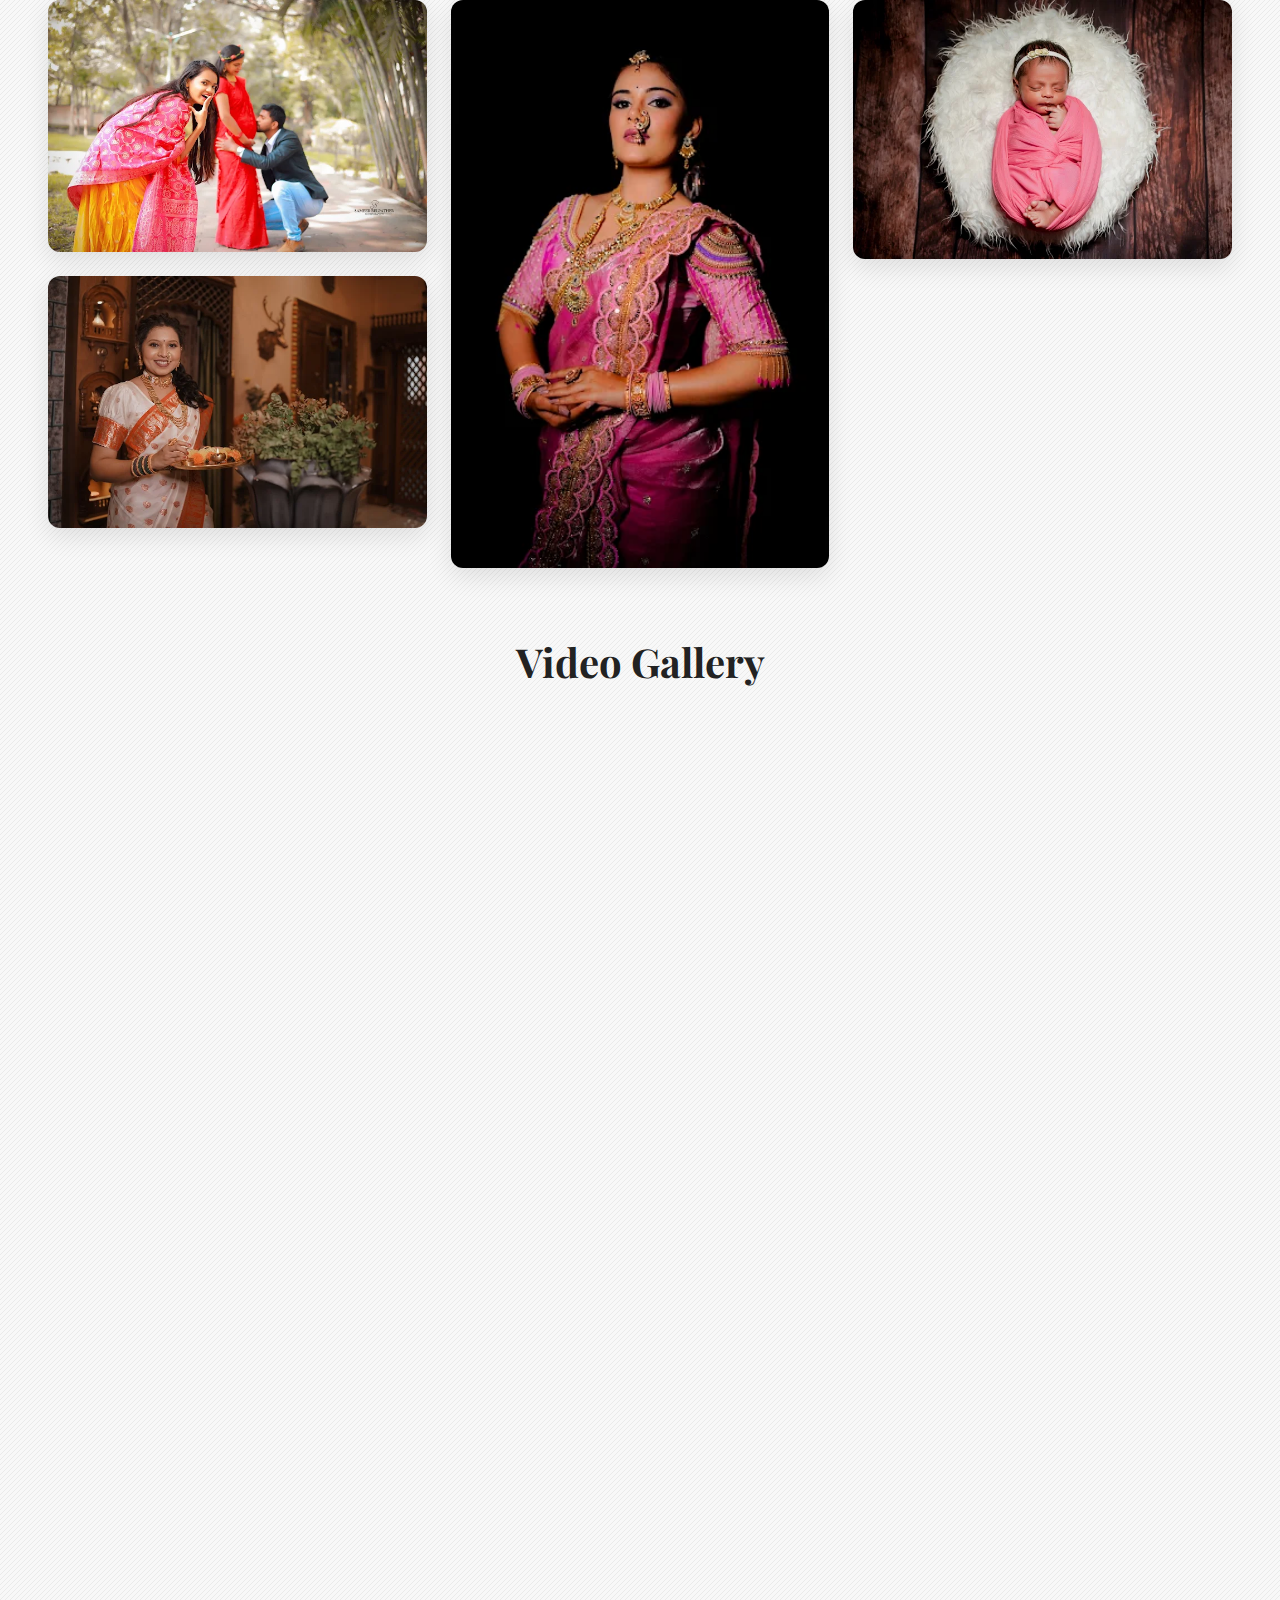
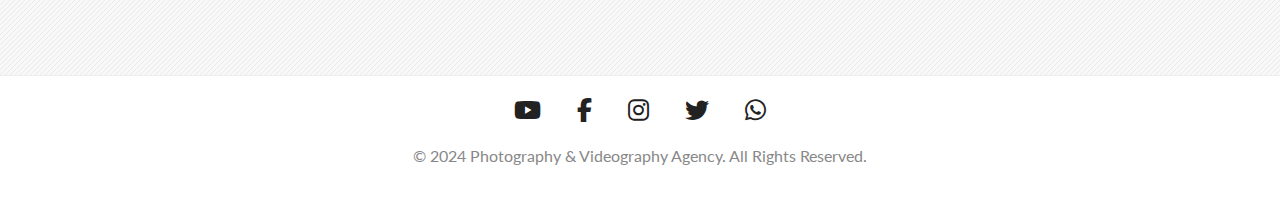
<file: product_photography.html>
<!DOCTYPE html>
<html lang="en">

<head>
    <meta charset="UTF-8">
    <meta name="viewport" content="width=device-width, initial-scale=1.0">
    <title>Product Photography - Photography & Videography Agency</title>
    <link rel="stylesheet" href="style.css">
    <link rel="stylesheet" href="https://cdnjs.cloudflare.com/ajax/libs/font-awesome/6.5.1/css/all.min.css">
</head>

<body>

    <header>
        <nav class="navbar flex">
            <a href="index.html" class="logo">Agency</a>
            <ul class="nav-links flex">
                <li><a href="index.html">Home</a></li>
                <li><a href="index.html#services">Services</a></li>
                <li><a href="packages.html">Packages</a></li>
                <!-- <li><a href="locations.html">Locations</a></li> -->
                <li><a href="index.html#about">About</a></li>
                <li><a href="contact.html">Contact</a></li>
            </ul>
            <div class="hamburger">
                <span></span>
                <span></span>
                <span></span>
            </div>
        </nav>
    </header>

    <div class="container">

        <main class="service-page service-container">
            <section class="service-content text-center">
                <h1>Product Photography</h1>
                <p>We create clean, professional images of your products for e-commerce, catalogs, and advertising. Our
                    goal is to make your products look their best.</p>
                <!-- <a href="packages.html" class="btn">Check Our Prices</a> -->
            </section>

            <section class="ceremony-section">
                <h2>Gallery</h2>
                <div class="image-container">
                    <img src="./images/1.webp" alt="">
                    <img src="./images/2.webp" alt="">
                    <img src="./images/3.webp" alt="">
                    <img src="./images/4.webp" alt="">
                    <img src="./images/5.webp" alt="">
                    <img src="./images/6.webp" alt="">
                    <img src="./images/7.webp" alt="">
                    <img src="./images/8.webp" alt="">
                    <img src="./images/9.webp" alt="">
                    <img src="./images/10.webp" alt="">
                </div>

                <h2 class="index-video-gallery">Video Gallery</h2>
                <div class="flex video-gallery-flex">
                    <div class="video-item">
                        <iframe width="720" height="560"
                            src="https://www.youtube.com/embed/H-3n-g27u7Y?si=eg1wkikW-BTYMnZG"
                            title="YouTube video player" frameborder="0"
                            allow="accelerometer; autoplay; clipboard-write; encrypted-media; gyroscope; picture-in-picture; web-share"
                            referrerpolicy="strict-origin-when-cross-origin" allowfullscreen></iframe>
                    </div>
                    <div class="video-item">
                        <iframe width="720" height="560"
                            src="https://www.youtube.com/embed/H-3n-g27u7Y?si=eg1wkikW-BTYMnZG"
                            title="YouTube video player" frameborder="0"
                            allow="accelerometer; autoplay; clipboard-write; encrypted-media; gyroscope; picture-in-picture; web-share"
                            referrerpolicy="strict-origin-when-cross-origin" allowfullscreen></iframe>
                    </div>
                    <div class="video-item">
                        <iframe width="720" height="560"
                            src="https://www.youtube.com/embed/H-3n-g27u7Y?si=eg1wkikW-BTYMnZG"
                            title="YouTube video player" frameborder="0"
                            allow="accelerometer; autoplay; clipboard-write; encrypted-media; gyroscope; picture-in-picture; web-share"
                            referrerpolicy="strict-origin-when-cross-origin" allowfullscreen></iframe>
                    </div>
                    <div class="video-item">
                        <iframe width="720" height="560"
                            src="https://www.youtube.com/embed/H-3n-g27u7Y?si=eg1wkikW-BTYMnZG"
                            title="YouTube video player" frameborder="0"
                            allow="accelerometer; autoplay; clipboard-write; encrypted-media; gyroscope; picture-in-picture; web-share"
                            referrerpolicy="strict-origin-when-cross-origin" allowfullscreen></iframe>
                    </div>

                </div>
            </section>
        </main>
    </div>
    <a href="#" class="whatsapp-absolute"><img src="./images/whatsApp icons/icons8-whatsapp-96.svg" alt=""></a>

    <footer>
        <div class="social-media">
            <a href="#"><i class="fab fa-youtube"></i></a>
            <a href="#"><i class="fab fa-facebook-f"></i></a>
            <a href="#"><i class="fab fa-instagram"></i></a>
            <a href="#"><i class="fab fa-twitter"></i></a>
            <a href="#"><i class="fab fa-whatsapp"></i></a>
        </div>
        <p>&copy; 2024 Photography & Videography Agency. All Rights Reserved.</p>
    </footer>

    <script src="main.js"></script>
</body>

</html>
</file>
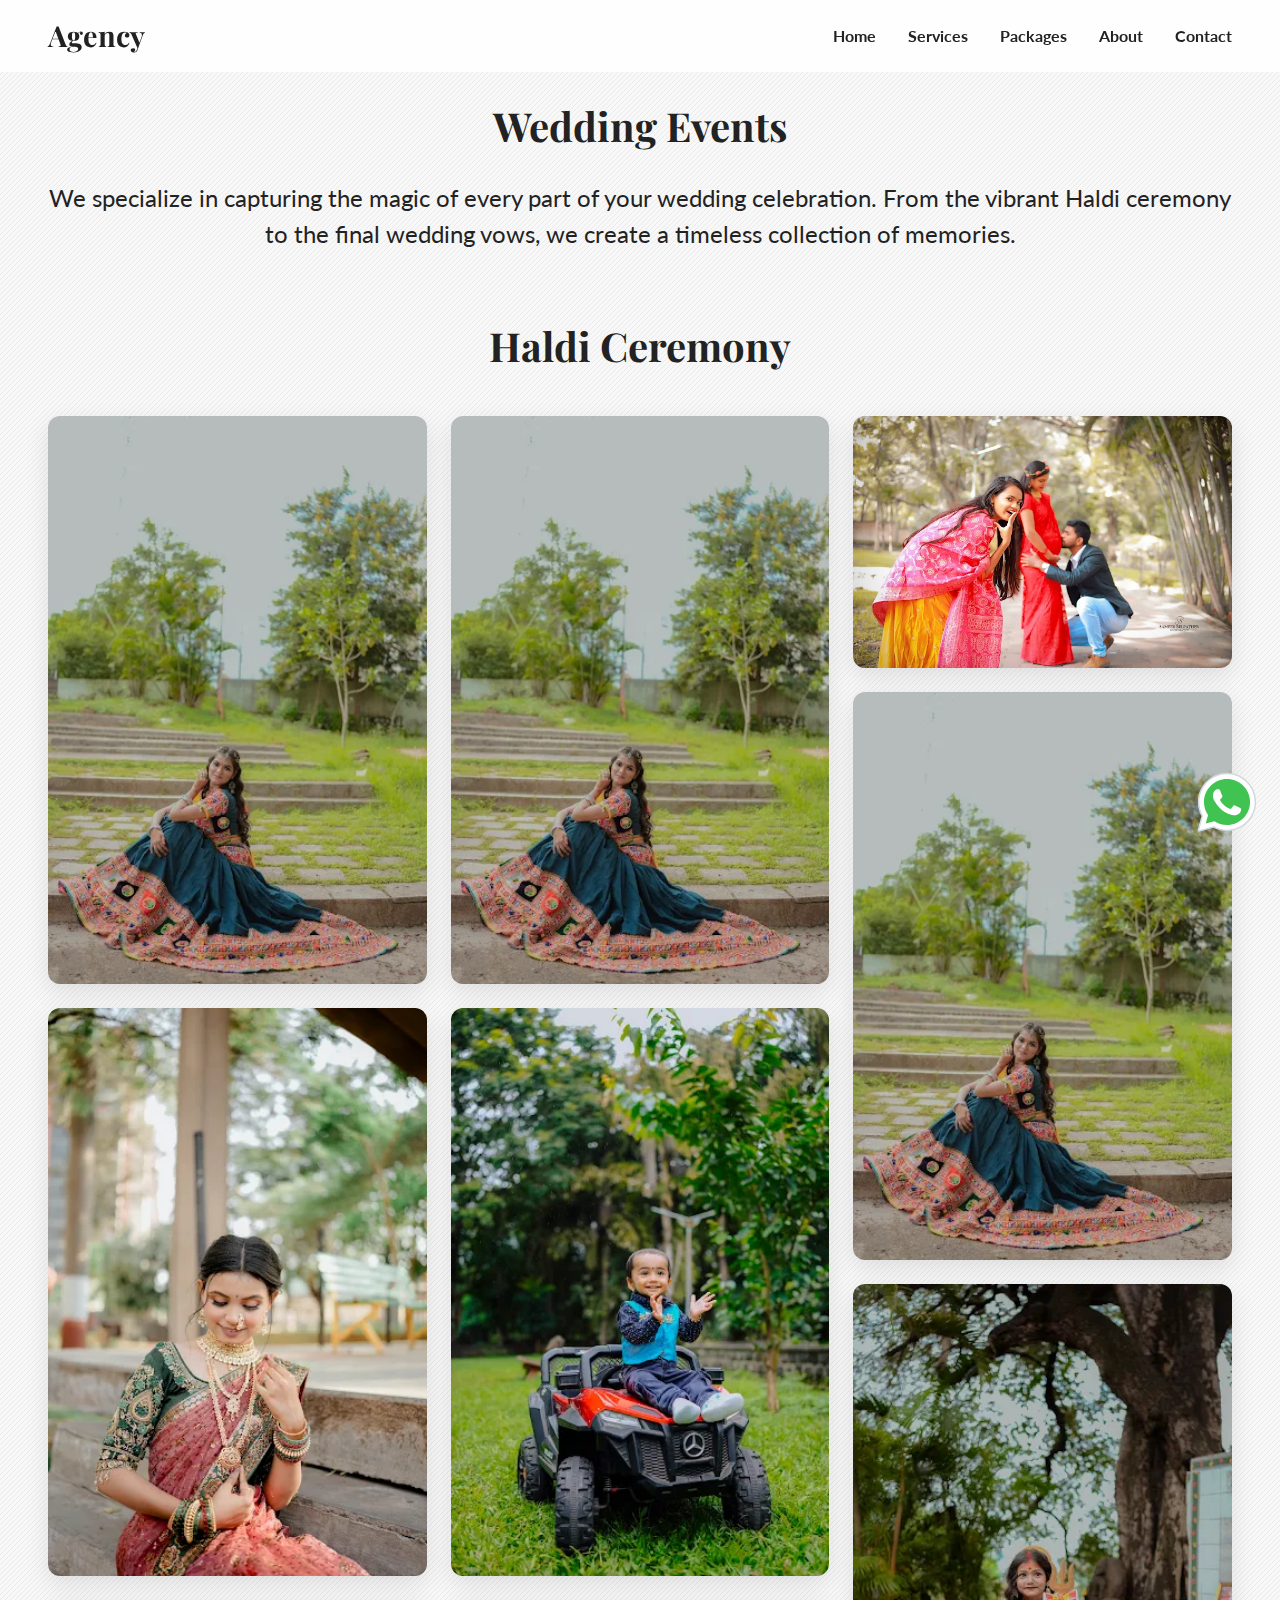
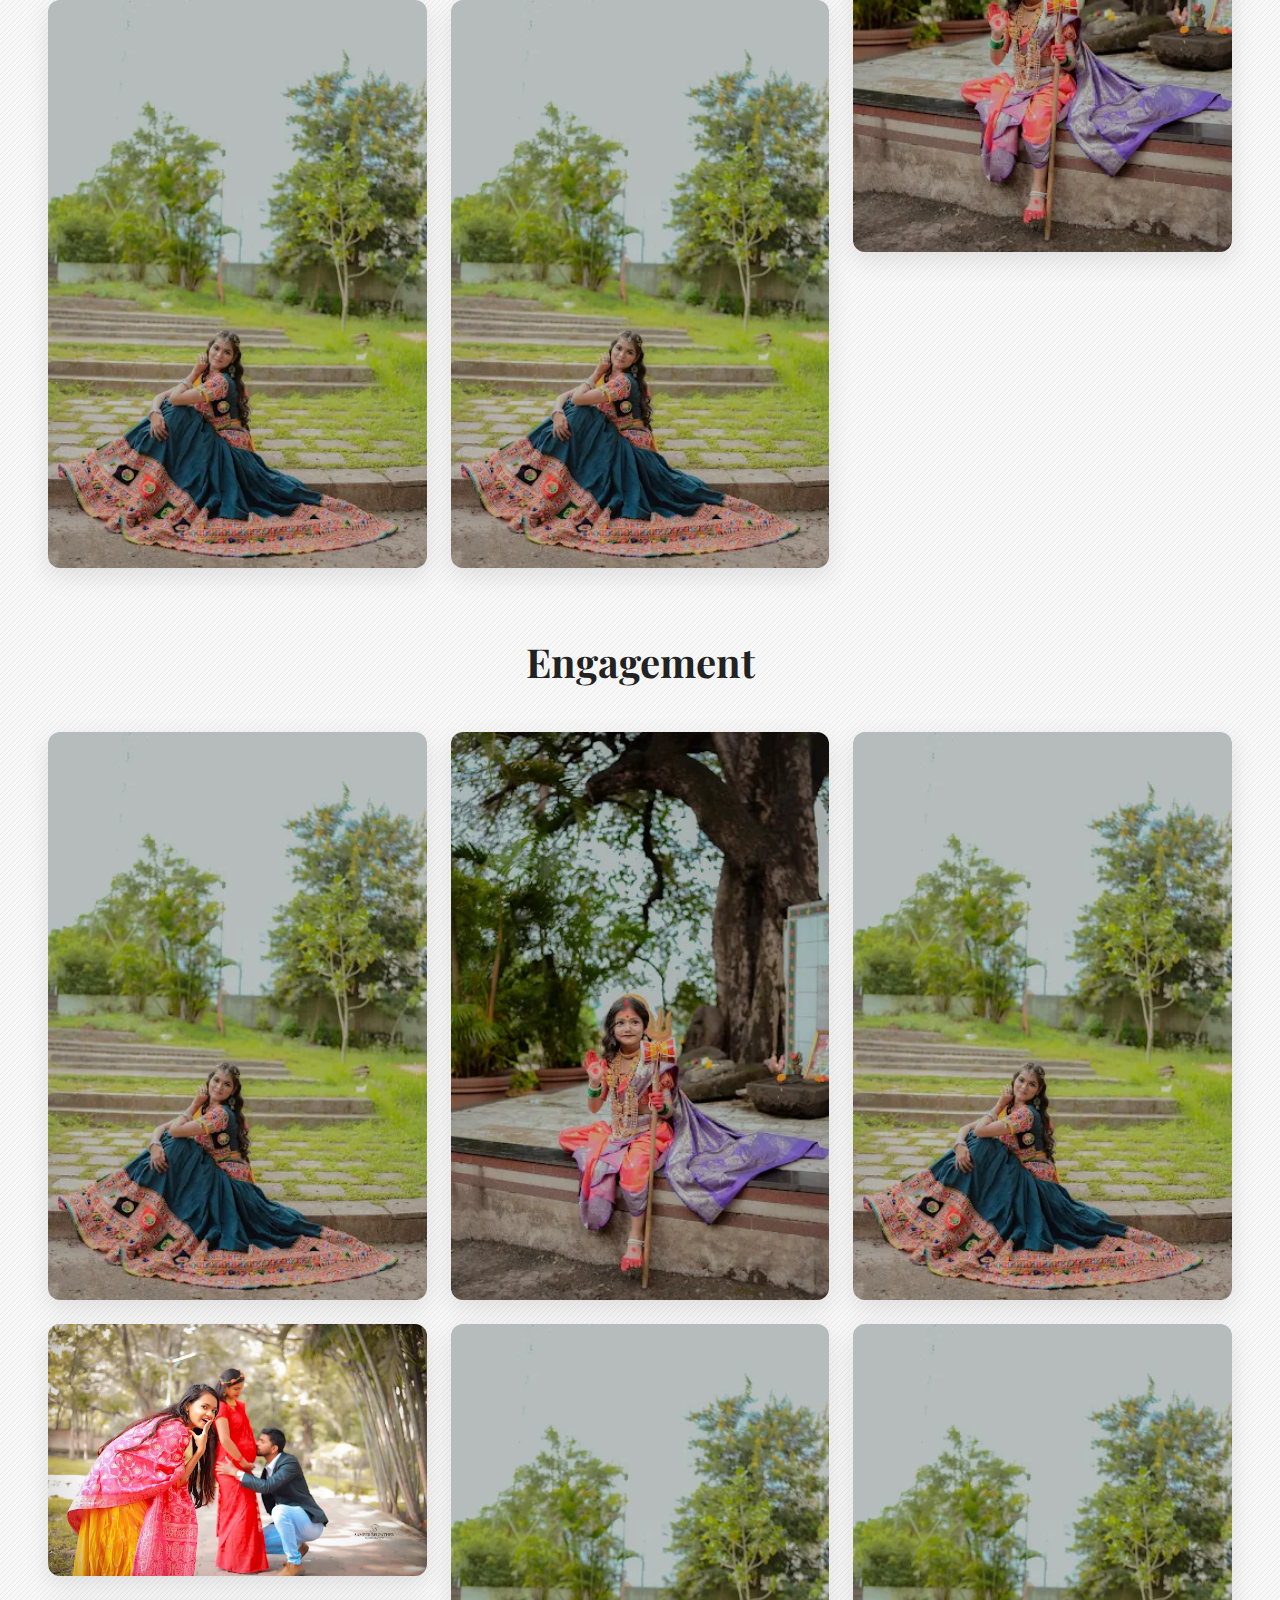
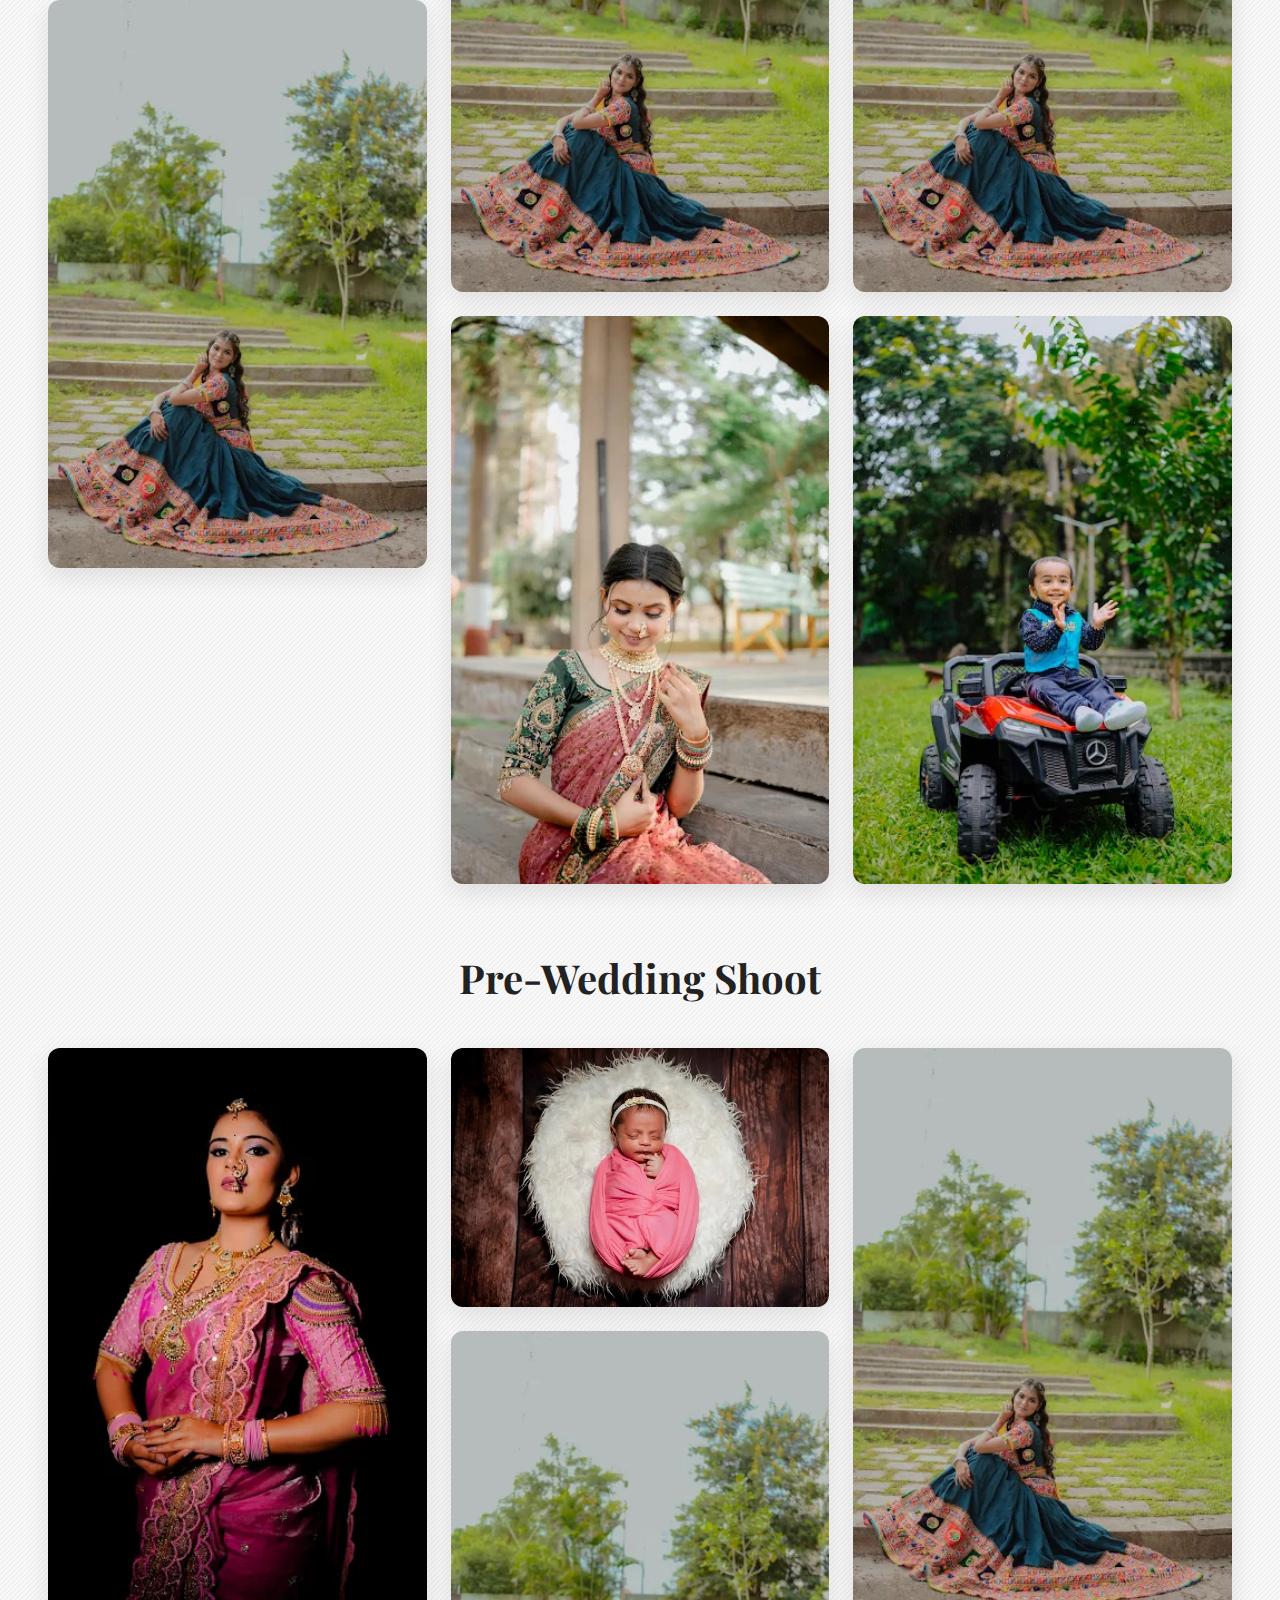
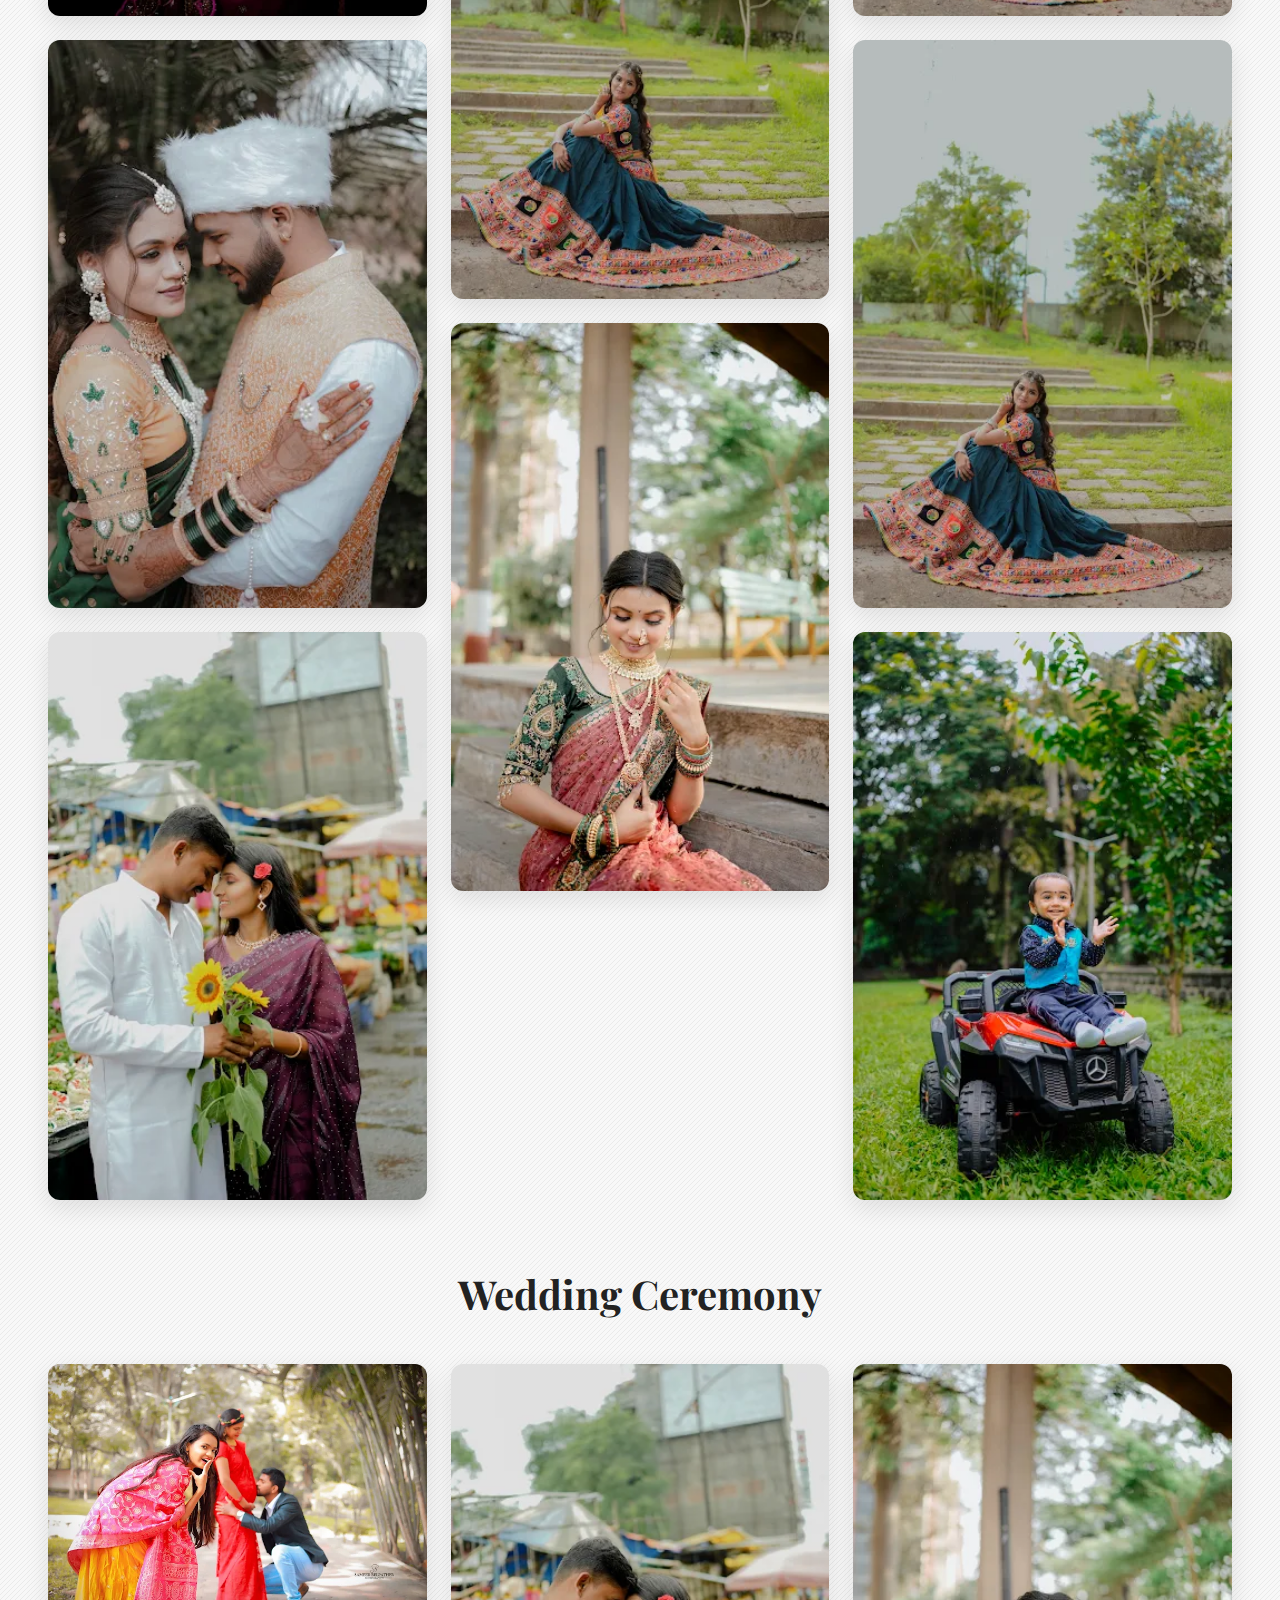
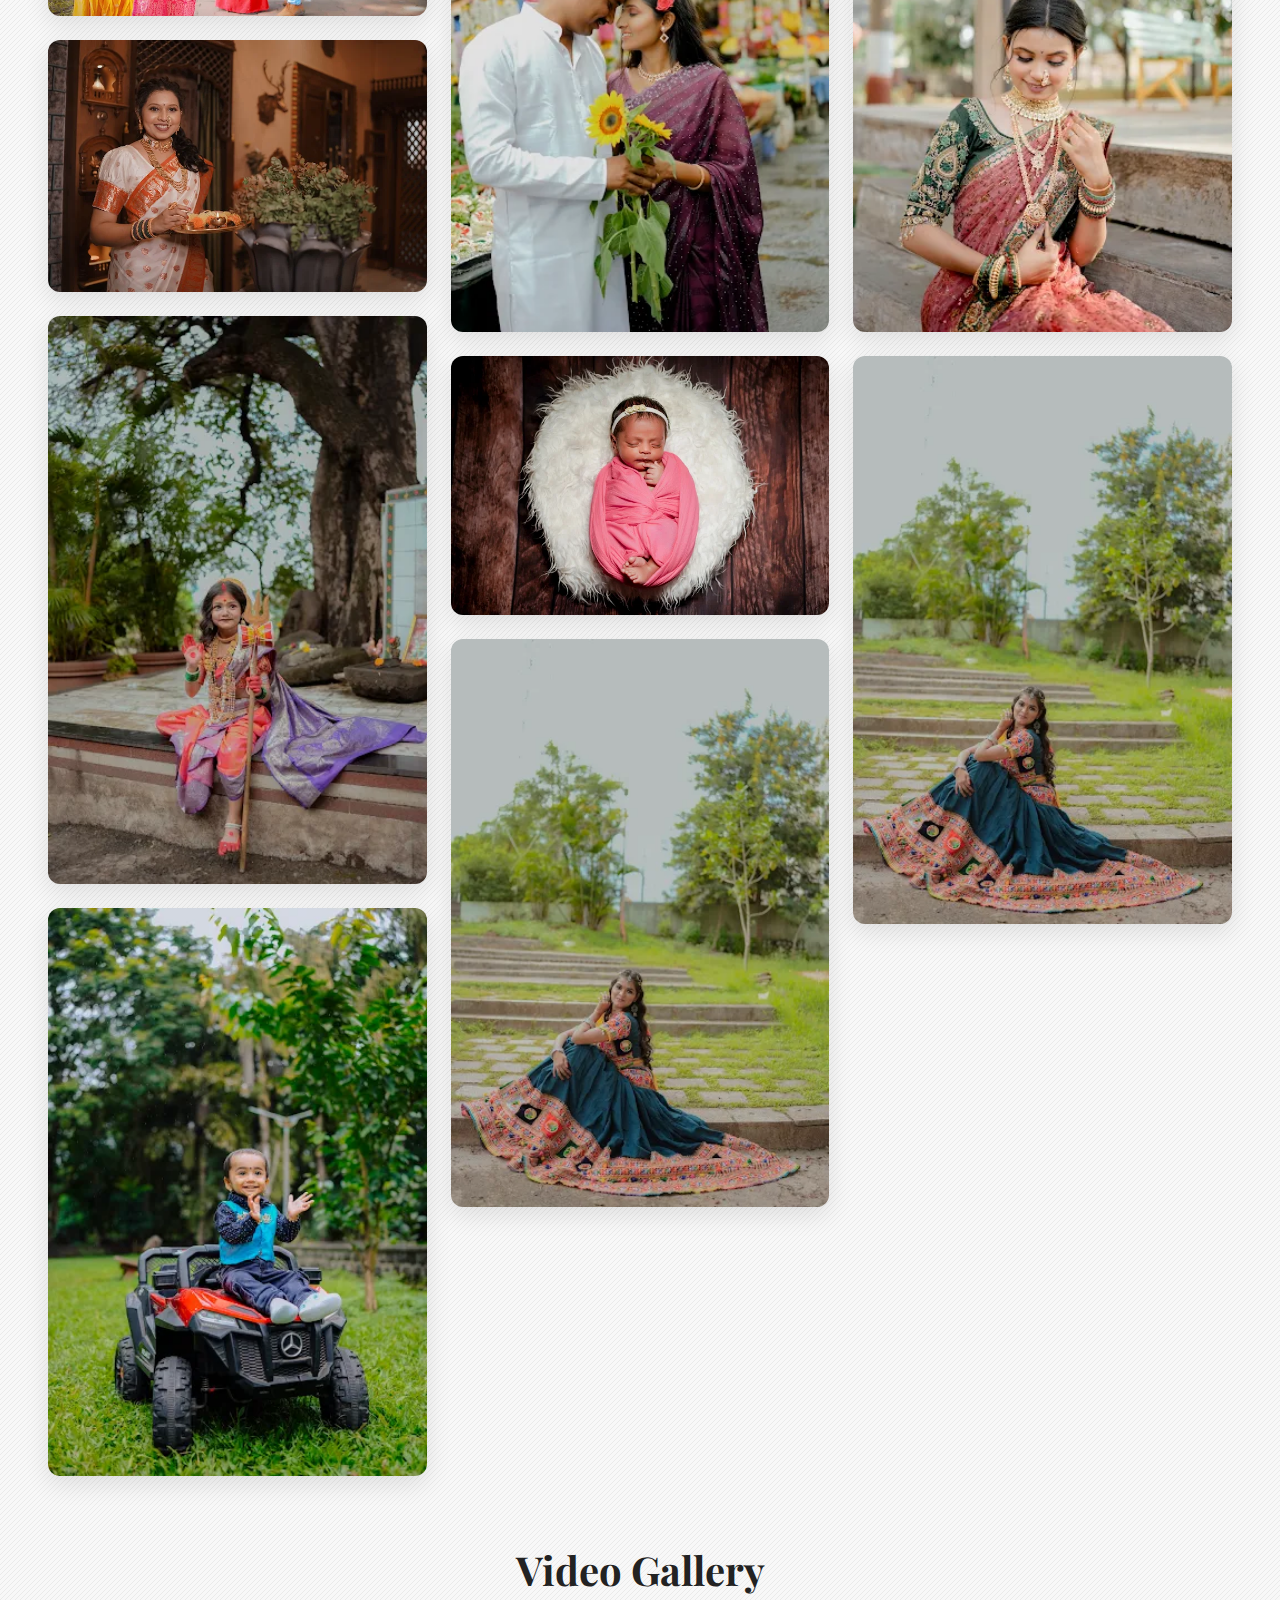
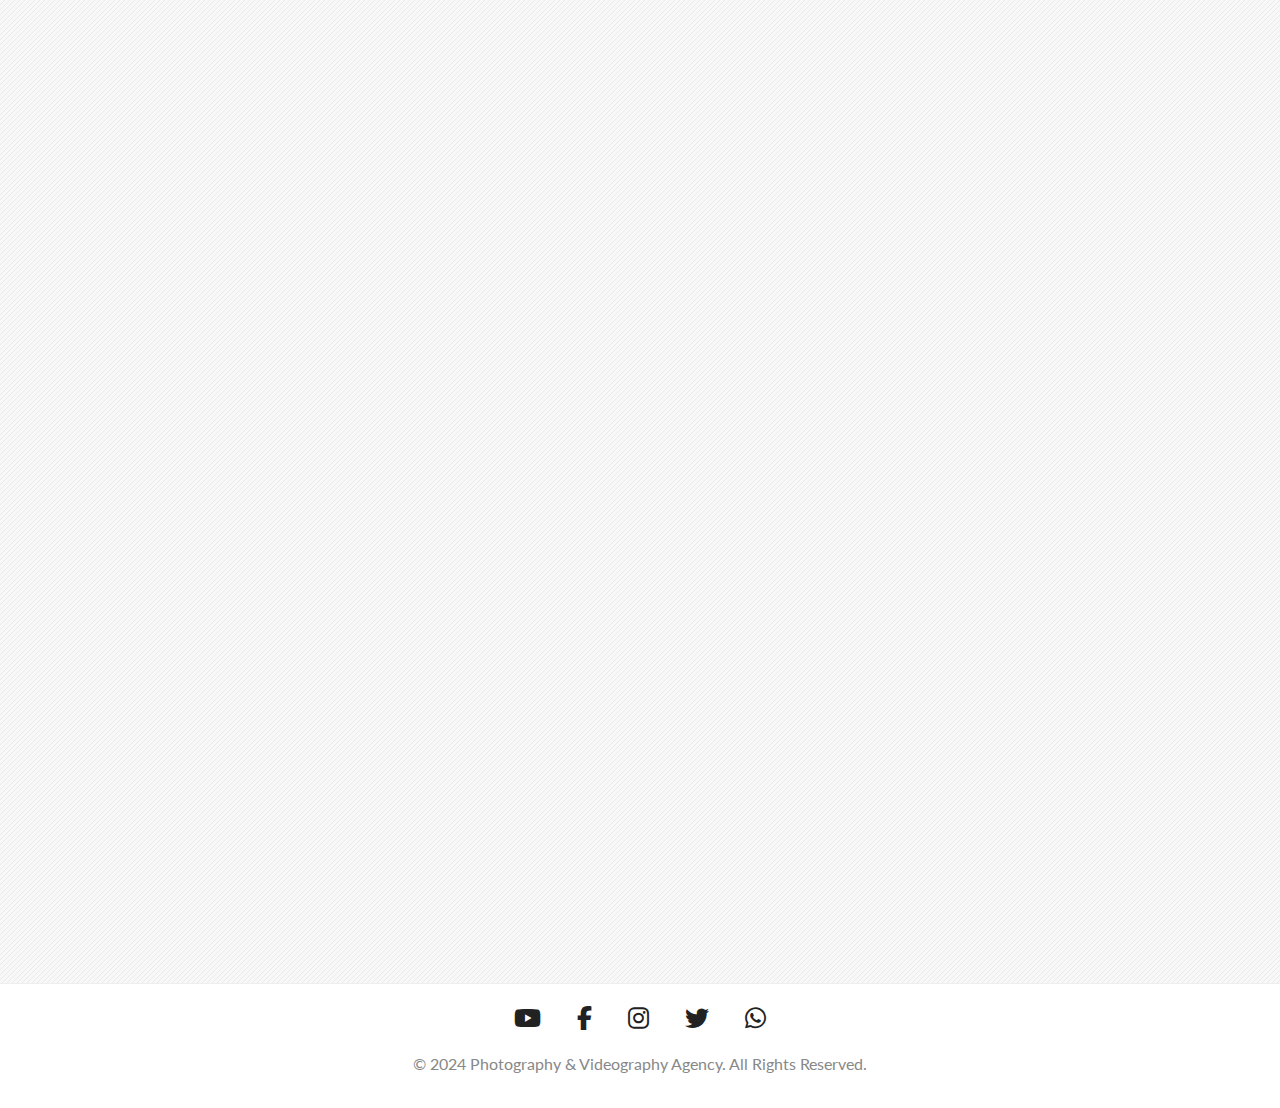
<file: wedding_ceremony.html>
<!DOCTYPE html>
<html lang="en">

<head>
    <meta charset="UTF-8">
    <meta name="viewport" content="width=device-width, initial-scale=1.0">
    <title>Wedding Events - Photography & Videography Agency</title>
    <link rel="stylesheet" href="style.css">
    <link rel="stylesheet" href="https://cdnjs.cloudflare.com/ajax/libs/font-awesome/6.5.1/css/all.min.css">
</head>

<body>

    <header>
        <nav class="navbar flex">
            <a href="index.html" class="logo">Agency</a>
            <ul class="nav-links flex">
                <li><a href="index.html">Home</a></li>
                <li><a href="index.html#services">Services</a></li>
                <li><a href="packages.html">Packages</a></li>
                <!-- <li><a href="locations.html">Locations</a></li> -->
                <li><a href="index.html#about">About</a></li>
                <li><a href="contact.html">Contact</a></li>
            </ul>
            <div class="hamburger">
                <span></span>
                <span></span>
                <span></span>
            </div>
        </nav>
    </header>

    <div class="container">
        <main class="service-page">
            <section class="service-content text-center">
                <h1>Wedding Events</h1>
                <p>We specialize in capturing the magic of every part of your wedding celebration. From the vibrant
                    Haldi ceremony to the final wedding vows, we create a timeless collection of memories.</p>
                <!-- <a href="packages.html" class="btn prices-btn">Check Our Prices</a> -->
            </section>

            <section id="haldi" class="ceremony-section">
                <h2>Haldi Ceremony</h2>
                <div class="image-container">
                    <img src="./images/1.webp" alt="">
                    <img src="./images/2.webp" alt="">
                    <img src="./images/1.webp" alt="">
                    <img src="./images/1.webp" alt="">
                    <img src="./images/5.webp" alt="">
                    <img src="./images/1.webp" alt="">
                    <img src="./images/3.webp" alt="">
                    <img src="./images/1.webp" alt="">
                    <img src="./images/8.webp" alt="">
                </div>
            </section>

            <section id="engagement" class="ceremony-section">
                <h2>Engagement</h2>
                <div class="image-container">
                    <img src="./images/1.webp" alt="">
                    <img src="./images/3.webp" alt="">
                    <img src="./images/1.webp" alt="">
                    <img src="./images/8.webp" alt="">
                    <img src="./images/1.webp" alt="">
                    <img src="./images/2.webp" alt="">
                    <img src="./images/1.webp" alt="">
                    <img src="./images/1.webp" alt="">
                    <img src="./images/5.webp" alt="">
                </div>
            </section>

            <section id="pre-wedding" class="ceremony-section">
                <h2>Pre-Wedding Shoot</h2>
                <div class="image-container">
                    <img src="./images/7.webp" alt="">
                    <img src="./images/6.webp" alt="">
                    <img src="./images/9.webp" alt="">
                    <img src="./images/10.webp" alt="">
                    <img src="./images/1.webp" alt="">
                    <img src="./images/2.webp" alt="">
                    <img src="./images/1.webp" alt="">
                    <img src="./images/1.webp" alt="">
                    <img src="./images/5.webp" alt="">
            </section>

            <section id="wedding" class="ceremony-section">
                <h2>Wedding Ceremony</h2>
                <div class="image-container">
                    <img src="./images/3.webp" alt="">
                    <img src="./images/4.webp" alt="">
                    <img src="./images/8.webp" alt="">
                    <img src="./images/5.webp" alt="">
                    <img src="./images/9.webp" alt="">
                    <img src="./images/10.webp" alt="">
                    <img src="./images/1.webp" alt="">
                    <img src="./images/2.webp" alt="">
                    <img src="./images/1.webp" alt="">

                </div>

                <h2 class="index-video-gallery">Video Gallery</h2>
                <div class="flex video-gallery-flex">
                    <div class="video-item">
                        <iframe width="720" height="560"
                            src="https://www.youtube.com/embed/H-3n-g27u7Y?si=eg1wkikW-BTYMnZG"
                            title="YouTube video player" frameborder="0"
                            allow="accelerometer; autoplay; clipboard-write; encrypted-media; gyroscope; picture-in-picture; web-share"
                            referrerpolicy="strict-origin-when-cross-origin" allowfullscreen></iframe>
                    </div>
                    <div class="video-item">
                        <iframe width="720" height="560"
                            src="https://www.youtube.com/embed/H-3n-g27u7Y?si=eg1wkikW-BTYMnZG"
                            title="YouTube video player" frameborder="0"
                            allow="accelerometer; autoplay; clipboard-write; encrypted-media; gyroscope; picture-in-picture; web-share"
                            referrerpolicy="strict-origin-when-cross-origin" allowfullscreen></iframe>
                    </div>
                    <div class="video-item">
                        <iframe width="720" height="560"
                            src="https://www.youtube.com/embed/H-3n-g27u7Y?si=eg1wkikW-BTYMnZG"
                            title="YouTube video player" frameborder="0"
                            allow="accelerometer; autoplay; clipboard-write; encrypted-media; gyroscope; picture-in-picture; web-share"
                            referrerpolicy="strict-origin-when-cross-origin" allowfullscreen></iframe>
                    </div>
                    <div class="video-item">
                        <iframe width="720" height="560"
                            src="https://www.youtube.com/embed/H-3n-g27u7Y?si=eg1wkikW-BTYMnZG"
                            title="YouTube video player" frameborder="0"
                            allow="accelerometer; autoplay; clipboard-write; encrypted-media; gyroscope; picture-in-picture; web-share"
                            referrerpolicy="strict-origin-when-cross-origin" allowfullscreen></iframe>
                    </div>

                </div>
            </section>

        </main>
    </div>
    <a href="#" class="whatsapp-absolute"><img src="./images/whatsApp icons/icons8-whatsapp-96.svg" alt=""></a>

    <footer>
        <div class="social-media">
            <a href="#"><i class="fab fa-youtube"></i></a>
            <a href="#"><i class="fab fa-facebook-f"></i></a>
            <a href="#"><i class="fab fa-instagram"></i></a>
            <a href="#"><i class="fab fa-twitter"></i></a>
            <a href="#"><i class="fab fa-whatsapp"></i></a>
        </div>
        <p>&copy; 2024 Photography & Videography Agency. All Rights Reserved.</p>
    </footer>

    <script src="main.js"></script>
</body>

</html>
</file>
<file: style.css>
@import url('https://fonts.googleapis.com/css2?family=Lato:wght@400;700&family=Playfair+Display:wght@700&display=swap');

/* ------------------------*/
/*   Declairing Variables */
/* --------------------- */

:root {
  --primary-color: #222222;
  --bg-color: #F8F8F8;
  --surface-color: #FFFFFF;
  --accent-color: #C0A062;
  --text-color: #222222;
  --shadow-color: rgba(0, 0, 0, 0.1);
  --glow-color: rgba(192, 160, 98, 0.3);

  --font-primary: 'Lato', sans-serif;
  --font-secondary: 'Playfair Display', serif;
}


/*----------------*/
/*   Reset        */
/*----------------*/

/*   Box sizng    */
*,
*::before,
*::after {
  box-sizing: border-box;
}


/*  Reset Margin  */
body,
h1,
h2,
h3,
h4,
h5,
h6,
figure,
picture {
  margin: 0;
}

/*   setup body  */

img,
picture {
  max-width: 100%;
  display: block;
}

/*  Making fonts easier to work with  */
input,
select,
button,
textarea {
  font: inherit;
}


/*  setup the body   */
body {
  line-height: 1.5;
  min-height: 100vh;
}

img,
picture {
  max-width: 100%;
  display: block;
}

/*  Make forms easier to work with  */

input,
button,
textarea,
select {
  font: inherit;
}

@media (prefers-reduced-motion: reduce) {

  *,
  *::before,
  *::after {
    animation: none;
  }
}


/* ------------------------- */
/*     Utility Classe       */
/* ------------------------ */

.flex {
  display: flex;
  gap: var(--gap, 1.5rem);
}

.grid {
  display: grid;
  gap: var(--gap, 1rem);
}




/*  Grid Setup  */

body {

  font-family: var(--font-primary);
  background-color: var(--bg-color);
  color: var(--text-color);
  background-image: url('data:image/svg+xml,%3Csvg xmlns="http://www.w3.org/2000/svg" width="5" height="5" viewBox="0 0 5 5"%3E%3Crect width="5" height="5" fill="%23F8F8F8"/%3E%3Cpath d="M0 5L5 0ZM6 4L4 6ZM-1 1L1 -1Z" stroke="%23EAEAEA" stroke-width="1"/%3E%3C/svg%3E');
  display: grid;
  grid-template-columns: 1fr;
  line-height: 1.5;
  min-height: 100vh;
  grid-template-areas:
    "Header"
    "main"
    "Footer";
}

Header {
  grid-area: Header;
  /* height: 60px; */
}

main {
  grid-area: main;
  grid-template-columns: 1fr;
  grid-template-areas:
    "Hero-Section"
    "Our-Services"
    "Our-Work"
    "About"
    "Testimonials";
}

main h2 {
  text-align: center;
  font-size: 2.5rem;
}

footer {
  grid-area: Footer;
}

.hero-section {
  grid-area: Hero-Section;
  display: flex;
  align-items: center;
  justify-content: center;
  height: 100vh;
  background-image: url(./images/hero.jpg);
  background-size: cover;
  background-position: center;
  color: #eee;
}

.hero-content {
  flex-direction: column;
}

.hero-content a {
  margin: 0 auto;
}

.hero-content h1 {
  text-align: center;
  font-size: 5.5rem;
  margin-bottom: 1.5rem;
  text-shadow: 0 5px 15px rgba(0, 0, 0, 0.5);
}

.our-work {
  grid-area: Our-Work;
  padding: 2.5rem;
}

.our-services {
  grid-area: Our-Services;
  margin-top: 3rem;
}

.our-services-container {
  --gap: 2rem;
  grid-template-columns: repeat(auto-fill, minmax(350px, 1fr));
  padding: 2.5rem;
}

.our-services-card {
  flex-direction: column;
  background-color: var(--surface-color);
  padding: 0 0 2.5rem 0;
  border-radius: 12px;
  box-shadow: 0 8px 25px var(--shadow-color);
  text-align: center;
  transition: all 0.3s ease;

}

.our-services-card a {
  margin-inline: 2em;
}

.our-services-card img {
  height: 428px;
  object-fit: cover;
}

.our-services-card:hover {
  transform: translateY(-5px);
  box-shadow: 0 12px 30px var(--glow-color);

}

.our-services-card h3 {
  font-size: 2rem;
  margin-bottom: 1rem;
  color: var(--text-color);
}

.image-container {
  columns: 18rem 4;
  gap: 1.5rem;
  margin-top: 2.5rem;
}

.image-container img {
  width: 100%;
  margin-bottom: 1.5rem;
  border-radius: 12px;
  box-shadow: 0 8px 25px var(--shadow-color);
  transition: transform 0.4s ease;
}

.image-container img:hover {
  transform: scale(1.05);
}

.about {
  grid-area: About;
  padding-inline: 2rem;
}


.testimonials {
  grid-area: Testimonials;
}



.whatsapp-absolute {
  position: fixed;
  bottom: 7vh;
  right: 2vh;
  height: 70px;
  width: 70px;
  z-index: 100;
}

.package-category {
  margin-top: 4rem;
}

.packages-section>h2 {
  margin-top: 3rem;

}

.package-category h3 {
  text-align: center;
  font-size: 2rem;
  margin-bottom: 1rem;
  color: var(--primary-color);
}

.packages-grid {
  display: grid;
  grid-template-columns: repeat(auto-fit, minmax(300px, 1fr));
  gap: 2rem;
  margin-top: 3rem;
}

.package-card {
  background-color: var(--surface-color);
  padding: 2.5rem;
  border-radius: 8px;
  box-shadow: 0 8px 25px var(--shadow-color);
  text-align: center;
  transition: all 0.3s ease;
}

.package-card:hover {
  transform: translateY(-5px);
  box-shadow: 0 12px 30px var(--glow-color);
}

.package-card h3 {
  font-size: 2rem;
  margin-bottom: 1rem;
  color: var(--accent-color);
}

.package-card .price {
  font-size: 2.5rem;
  font-weight: 700;
  margin-bottom: 2rem;
}

.package-card ul {
  list-style: none;
  margin-bottom: 2rem;
}

.package-card li {
  margin-bottom: 1rem;
  color: #555;
}


h1,
h2,
h3,
h4,
h5,
h6 {
  font-family: var(--font-secondary);
}


/*   Navigation Bar   */


.logo {
  font-family: var(--font-secondary);
  font-size: 1.8rem;
  color: var(--text-color);
  text-decoration: none;
  font-weight: 700;
}

.navbar {
  justify-content: space-between;
  color: var(--text-color);
  position: fixed;
  top: 0;
  left: 0;
  right: 0;
  padding: .5rem 3rem;
  align-items: center;
  background-color: rgba(255, 255, 255, 0.85);
  backdrop-filter: blur(10px);
  z-index: 99;
}

.nav-links {
  list-style: none;
  gap: 2rem;
}

.nav-links a {
  color: var(--text-color);
  text-decoration: none;
  font-size: 1rem;
  transition: color 0.3s ease;
  font-weight: 700;
}

.hamburger {
  display: none;
  cursor: pointer;

}

.hamburger span {
  display: block;
  width: 25px;
  height: 2px;
  margin: 8px 0;
  background-color: var(--text-color);
  transition: 0.4s;
}

.hamburger.active span:nth-child(1) {
  transform: rotate(45deg) translate(6px, 6px);
}

.hamburger.active span:nth-child(2) {
  opacity: 0;
}

.hamburger.active span:nth-child(3) {
  transform: rotate(-45deg) translate(8px, -7px);
}

.contact-section {
  margin-top: 3rem;
}

.contact-forms {
  margin-top: 2rem;
}


/*  Footer   */

footer {
  text-align: center;
  padding: 1em 2em;
  background-color: var(--surface-color);
  border-top: 1px solid #eee;
  color: #888;
}

.social-media {
  margin-bottom: 1rem;
  justify-content: center;
  flex-wrap: wrap;
}

.social-media a {
  color: var(--text-color);
  margin: 0 1rem;
  font-size: 1.5rem;
  transition: color 0.3s ease;
}

.social-media a:hover {
  color: var(--accent-color);
}

.btn {
  display: inline-flex;
  align-items: center;
  justify-content: center;
  gap: 0.8rem;
  padding: 0.9em 2.2em;
  background-color: var(--accent-color);
  color: var(--surface-color);
  text-decoration: none;
  border-radius: 4px;
  font-weight: 700;
  transition: all 0.3s ease;
  letter-spacing: 0.5px;
  border: none;
  box-shadow: 0 4px 10px var(--shadow-color);
  font-size: 1rem;
}

.btn:hover {
  transform: translateY(-2px);
  box-shadow: 0 6px 15px rgba(192, 160, 98, 0.4);
}

.service-page {
  padding: 6rem 3rem 3rem 3rem;
}

.service-page h1,
p {
  text-align: center;
}

.service-page h1 {
  font-size: 2.5rem;
}

.service-page p {
  font-size: 1.5rem;
}

.service-page h2 {
  margin-top: 4rem;
}

/*  About Section  */

.about {
  max-width: 90rem;
  margin-top: 4rem;
  margin: 0 auto;
}

.about h2 {
  margin-bottom: 3rem;
}

.about-subsection {
  margin-bottom: 4rem;
}


.about-subsection h3 {
  text-align: center;
  font-size: 2rem;
  margin-bottom: 2rem;
  color: var(--primary-color);
}


.gear-gallery {
  display: grid;
  grid-template-columns: repeat(auto-fit, minmax(250px, 1fr));
  gap: 1.5rem;
  margin-top: 2rem;
}

.gallery-item {
  overflow: hidden;
  border-radius: 12px;
  box-shadow: 0 8px 25px var(--shadow-color);
}

.gallery-item img {
  width: 100%;
  height: 100%;
  object-fit: cover;
  transition: transform 0.4s ease;
}

.gallery-item:hover img {
  transform: scale(1.05);
}

/* .owner-section .owner-content {
  display: flex;
  align-items: center;
  gap: 3rem;
  background-color: var(--surface-color);
  border-radius:12px ;
  box-shadow: 0 8px 25px var(--shadow-color);
}


.owner-image {
  flex: 0 0 250px;
}

.owner-image img {
  width: 100%;
   border-radius: 50%; 
  box-shadow: 0 8px 25px var(--shadow-color);
  border-bottom-left-radius: 12px;
  border-top-left-radius: 12px;
}

.owner-story p {
  line-height: 1.8;
  margin-right: 3rem;
} */

.owner-content {
  display: flex;
  box-shadow: 0 8px 25px var(--shadow-color);
  border-radius: 12px;
  padding: 2rem;
  background-color: var(--surface-color);
}

.owner-image {
  flex: 0 0 250px;
  width: 250px;
  height: 250px;
  margin: 1rem auto;

}

.owner-story {
  padding: 2rem;
}

.owner-image img {
  object-fit: cover;
  border-radius: 50%;
  height: 100%;
  width: 100%;
}

.page-section {
  padding: 3rem;
}

.contact-forms {
  display: flex;
  gap: 3rem;
  justify-content: center;
  flex-wrap: wrap;
}

.email-form,
.whatsapp-form,
.phone-form {
  flex: 1;
  min-width: 300px;
  max-width: 500px;
}

.email-form h3,
.whatsapp-form h3,
.phone-form h3 {
  color: var(--text-color);
  margin-bottom: 1.5rem;
  font-size: 1.5rem;
}

.email-form form {
  display: flex;
  flex-direction: column;
}

.email-form input,
.email-form textarea {
  background-color: var(--bg-color);
  border: 1px solid #ddd;
  padding: 1rem;
  margin-bottom: 1rem;
  border-radius: 4px;
  color: var(--text-color);
  font-family: var(--font-primary);
  font-size: 1rem;
}

.whatsapp-btn {
  background-color: #25D366;
  color: white;
}


.map-container {
  position: relative;
  padding-bottom: 56.25%;
  /* 16:9 */
  height: 0;
  overflow: hidden;
  max-width: 100%;
  background: #eee;
  margin-top: 3rem;
}

.map-container iframe {
  position: absolute;
  top: 0;
  left: 0;
  width: 100%;
  height: 100%;
}

/*   Video Items  */

/* .video-item {
    position: relative;
    padding-bottom: 56.25%;
    height: 0;
    margin-top: 2rem;
}

.video-item iframe {
    position: absolute;
    top: 0;
    left: 0;
    width: 100%;
    height: 100%;
} */

.video-gallery-flex {
  flex-wrap: wrap;
  margin-top: 2rem;
}

.video-item {
  position: relative;
  flex: 1 1 auto;
  width: 360px;
  aspect-ratio: 16/9;
  border-radius: 12px;
}

.video-item iframe {
  position: absolute;
  width: 100%;
  height: 100%;
  top: 0;
  left: 0;
  border-radius: 12px;
}


.index-video-gallery {
  margin-top: 3rem;
}

/* ---------------------------- */
/* testimonials */
/*  ---------------------------*/

.testimonials-section {
  /* max-width: 90rem; */
  margin: 0 auto;
}

.testimonial-grid {
  display: grid;
  grid-template-columns: repeat(auto-fit, minmax(350px, 1fr));
  gap: 2rem;
  /* max-width: 1200px; */
  margin: 0 auto;
}

.testimonial-card {
  background-color: var(--surface-color);
  padding: 2rem;
  margin: 1rem;
  box-shadow: 0 8px 25px var(--shadow-color);
  border-radius: 8px;
  text-align: center;
}


.testimonial-text {
  font-style: italic;
  margin-bottom: 1.5rem;
  color: #555;
}

.testimonial-author {
  font-weight: 700;
  color: var(--accent-color);
}


.reviews-section {
  margin: 40px 0;
  text-align: center;
}

.reviews-grid {
  display: grid;
  grid-template-columns: repeat(auto-fit, minmax(300px, 1fr));
  gap: 20px;
  margin-top: 20px;
}

.google-review {
  background: white;
  border: 1px solid #ddd;
  border-radius: 8px;
  padding: 15px;
  box-shadow: 0 2px 5px rgba(0, 0, 0, 0.1);
  text-align: left;
}

.google-review blockquote {
  margin: 0;
  font-style: italic;
}

/* Hide Google branding if desired, but keep for authenticity */
.google-review .g-review-stars {
  color: #ffd700;
  /* Gold stars */
}

@media (max-width: 600px) {
  .reviews-grid {
    grid-template-columns: 1fr;
  }
}



@media (max-width: 992px) {
  .hero-section {
    height: 75vh;
  }

  .hero-content h1 {
    font-size: 3.5rem;
  }

  .hamburger {
    display: block;
  }

  .nav-links {
    display: none;
  }

  .nav-links.active {
    display: flex;
    flex-direction: column;
    position: absolute;
    top: 42px;
    left: 0;
    width: 100%;
    border-bottom-right-radius: 24px;
    border-bottom-left-radius: 24px;
    background-color: var(--surface-color);
    padding: 1rem 0 2rem 0;
    box-shadow: 0 10px 15px var(--shadow-color);
  }

  .nav-links.active li {
    margin: .5rem 2rem;
    text-align: center;
  }

  .testimonials-section {
    padding: 4rem 1.5rem;
  }

  .owner-content {
    flex-direction: column;
  }

}



@media (max-width: 768px) {


  .service-page {
    padding: 4rem .2rem .2rem .2rem;
  }



  .btn {
    padding: 0.7rem 1.4em;
  }

  .service-page h2 {
    margin-top: 2rem;
  }

  .our-services-container {
    padding: 1rem;
  }

  .our-work {
    padding: 1rem;
  }

  .package-category {
    margin-top: 2rem;
  }
}

@media(max-width: 576px) {
  .hero-section {
    height: 70vh;
  }

  .hero-content h1 {
    font-size: 2.5rem;
  }

  .work-section,
  .testimonials-section,
  .page-section,
  .contact-section,
  .ceremony-section,
  .why-choose-us-section {
    padding: 4rem 1.5rem;
  }

  .service-page h2 {
    margin-top: 1.5rem;
  }


}
</file>
